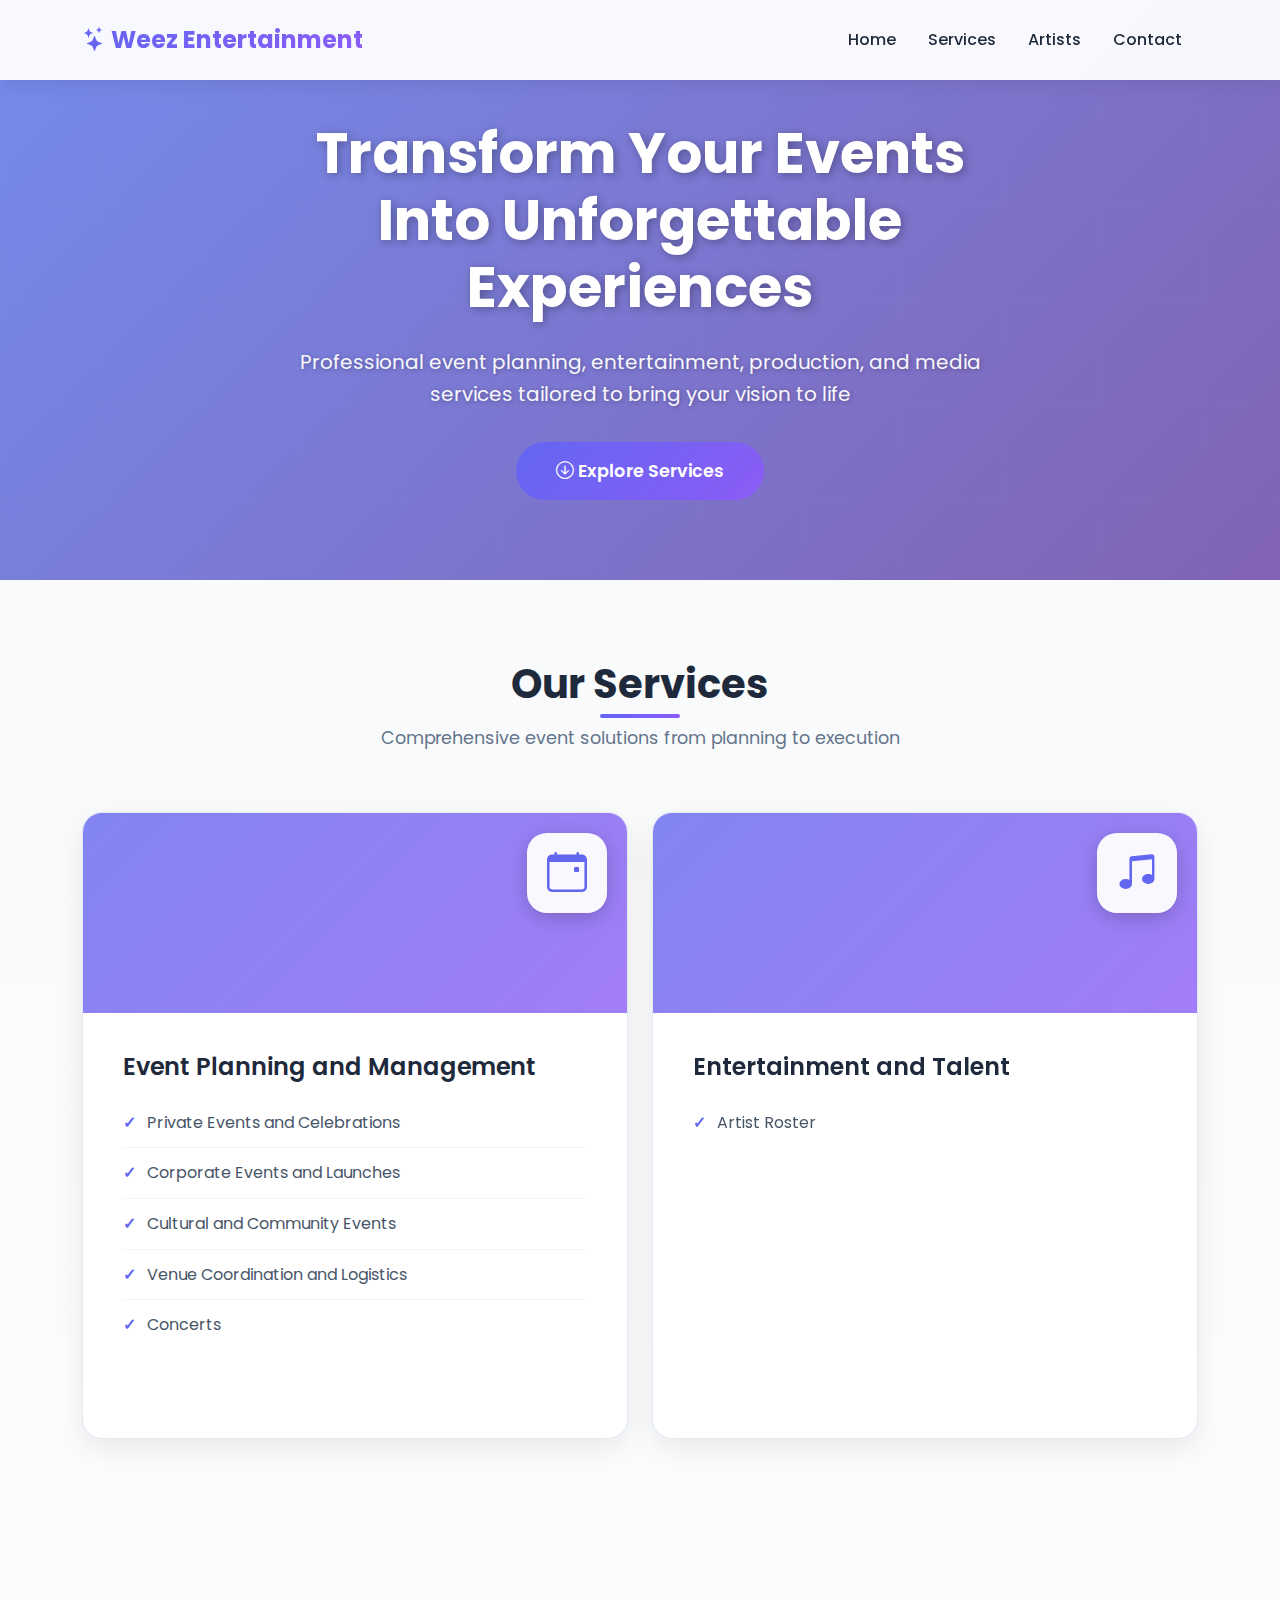
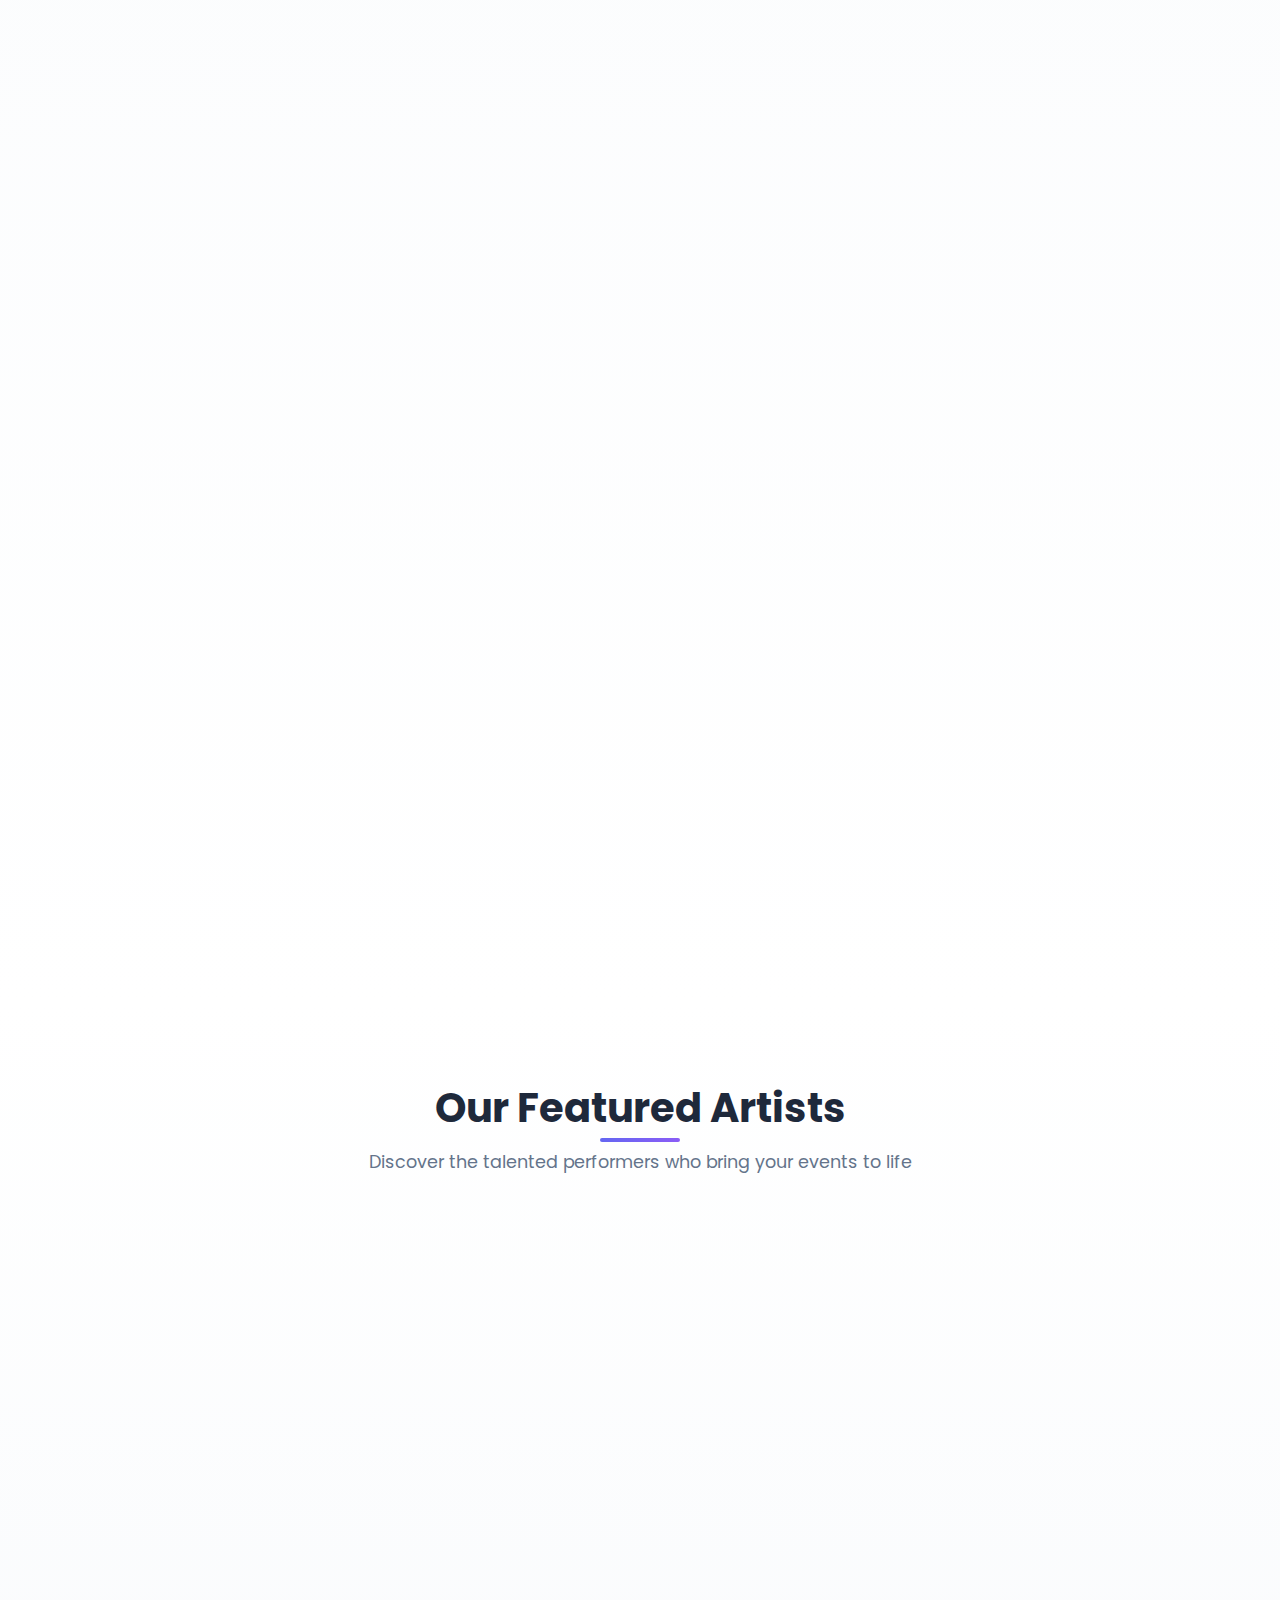
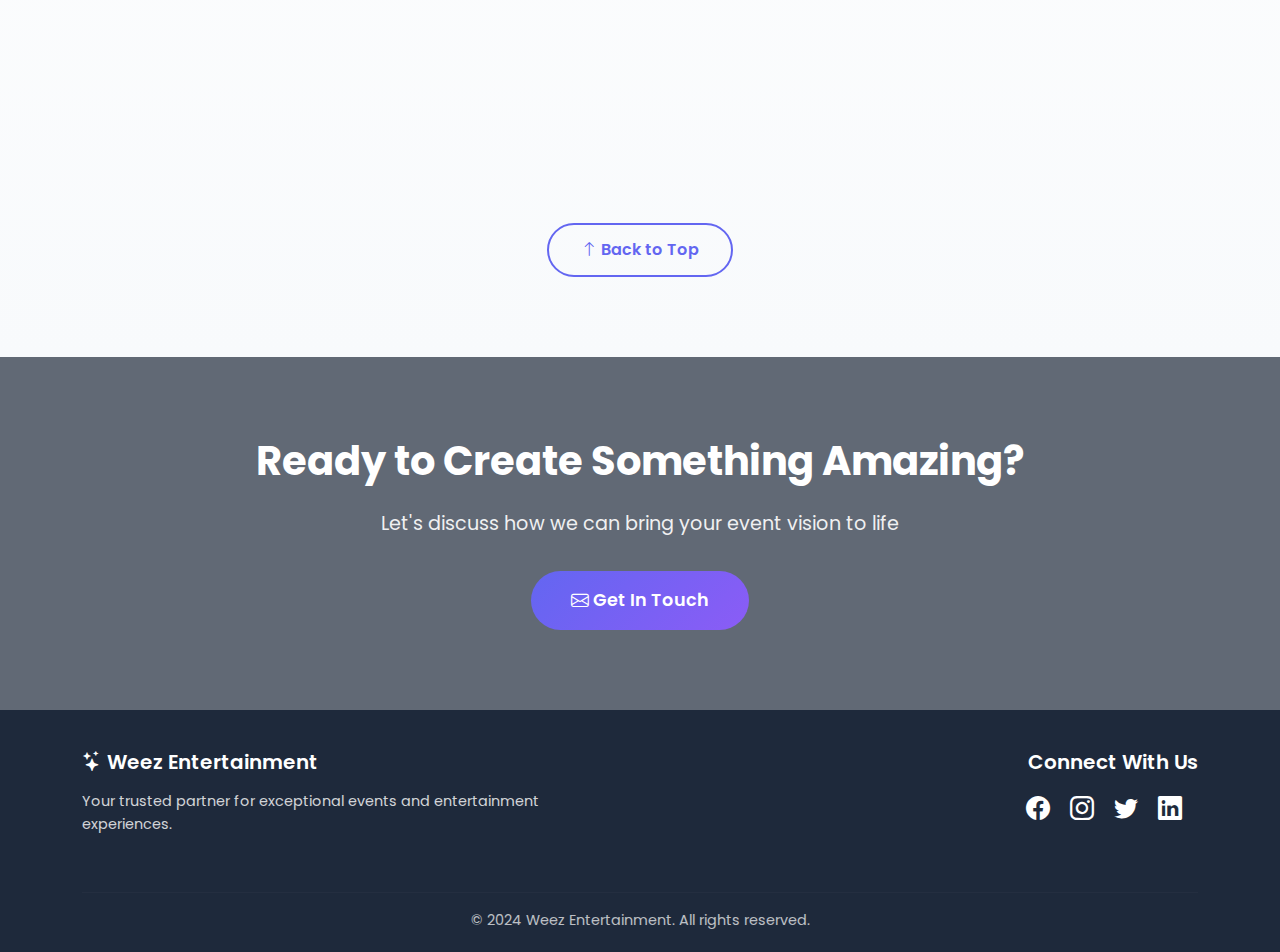
<file: index.html>
<!DOCTYPE html>
<html lang="en">
<head>
    <meta charset="UTF-8">
    <meta name="viewport" content="width=device-width, initial-scale=1.0">
    <title>Events & Entertainment Services</title>
    
    <!-- Bootstrap 5 CSS -->
    <link href="assets/css/bootstrap.min.css" rel="stylesheet">
    
    <!-- Bootstrap Icons -->
    <link rel="stylesheet" href="assets/icons/bootstrap-icons.css">
    
    <!-- Poppins Font -->
    <link rel="stylesheet" href="assets/fonts/poppins/poppins.css">
    
    <style>
        :root {
            --primary-color: #6366f1;
            --secondary-color: #8b5cf6;
            --accent-color: #ec4899;
            --dark-color: #1e293b;
            --light-color: #f8fafc;
        }
        
        * {
            margin: 0;
            padding: 0;
            box-sizing: border-box;
        }
        
        body {
            font-family: 'Poppins', sans-serif;
            color: var(--dark-color);
            line-height: 1.6;
        }
        
        /* Navbar */
        .navbar {
            background: rgba(255, 255, 255, 0.95);
            backdrop-filter: blur(10px);
            box-shadow: 0 2px 20px rgba(0, 0, 0, 0.1);
            padding: 1rem 0;
        }
        
        .navbar-brand {
            font-weight: 700;
            font-size: 1.5rem;
            background: linear-gradient(135deg, var(--primary-color), var(--secondary-color));
            -webkit-background-clip: text;
            -webkit-text-fill-color: transparent;
            background-clip: text;
        }
        
        .nav-link {
            font-weight: 500;
            color: var(--dark-color) !important;
            margin: 0 0.5rem;
            transition: color 0.3s ease;
        }
        
        .nav-link:hover {
            color: var(--primary-color) !important;
        }
        
        /* Hero Section */
        .hero {
            background: linear-gradient(135deg, rgba(102, 126, 234, 0.9) 0%, rgba(118, 75, 162, 0.9) 100%),
                        url('https://images.unsplash.com/photo-1511578314322-379afb476865?ixlib=rb-4.0.3&auto=format&fit=crop&w=1920&q=80');
            background-size: cover;
            background-position: center;
            background-attachment: fixed;
            color: white;
            padding: 120px 0 80px;
            position: relative;
            overflow: hidden;
            animation: fadeIn 1s ease-in;
        }
        
        .hero::before {
            content: '';
            position: absolute;
            top: 0;
            left: 0;
            right: 0;
            bottom: 0;
            background: url('data:image/svg+xml,<svg width="100" height="100" xmlns="http://www.w3.org/2000/svg"><defs><pattern id="grid" width="100" height="100" patternUnits="userSpaceOnUse"><path d="M 100 0 L 0 0 0 100" fill="none" stroke="rgba(255,255,255,0.1)" stroke-width="1"/></pattern></defs><rect width="100" height="100" fill="url(%23grid)"/></svg>');
            opacity: 0.3;
        }
        
        @keyframes fadeIn {
            from { opacity: 0; }
            to { opacity: 1; }
        }
        
        @keyframes slideUp {
            from {
                opacity: 0;
                transform: translateY(30px);
            }
            to {
                opacity: 1;
                transform: translateY(0);
            }
        }
        
        @keyframes float {
            0%, 100% { transform: translateY(0px); }
            50% { transform: translateY(-20px); }
        }
        
        @keyframes pulse {
            0%, 100% { transform: scale(1); }
            50% { transform: scale(1.05); }
        }
        
        .hero-content {
            position: relative;
            z-index: 1;
        }
        
        .hero h1 {
            font-size: 3.5rem;
            font-weight: 700;
            margin-bottom: 1.5rem;
            animation: slideUp 0.8s ease, float 3s ease-in-out infinite;
            animation-delay: 0s, 1s;
            text-shadow: 2px 2px 10px rgba(0, 0, 0, 0.3);
        }
        
        .hero p {
            font-size: 1.25rem;
            margin-bottom: 2rem;
            opacity: 0.95;
            animation: slideUp 1s ease;
            text-shadow: 1px 1px 5px rgba(0, 0, 0, 0.3);
        }
        
        /* Services Section */
        .services {
            padding: 80px 0;
            background: linear-gradient(to bottom, var(--light-color) 0%, #ffffff 100%);
            position: relative;
        }
        
        .services::before {
            content: '';
            position: absolute;
            top: 0;
            left: 0;
            right: 0;
            bottom: 0;
            background: url('https://images.unsplash.com/photo-1511578314322-379afb476865?ixlib=rb-4.0.3&auto=format&fit=crop&w=1920&q=80');
            background-size: cover;
            background-position: center;
            opacity: 0.03;
            z-index: 0;
        }
        
        .services .container {
            position: relative;
            z-index: 1;
        }
        
        .section-title {
            text-align: center;
            margin-bottom: 60px;
        }
        
        .section-title h2 {
            font-size: 2.5rem;
            font-weight: 700;
            color: var(--dark-color);
            margin-bottom: 1rem;
            animation: slideUp 0.8s ease;
            position: relative;
        }
        
        .section-title h2::after {
            content: '';
            position: absolute;
            bottom: -10px;
            left: 50%;
            transform: translateX(-50%);
            width: 80px;
            height: 4px;
            background: linear-gradient(135deg, var(--primary-color), var(--secondary-color));
            border-radius: 2px;
            animation: slideUp 1s ease;
        }
        
        .section-title p {
            font-size: 1.1rem;
            color: #64748b;
            max-width: 600px;
            margin: 0 auto;
        }
        
        .service-card {
            background: white;
            border-radius: 20px;
            padding: 0;
            margin-bottom: 2rem;
            box-shadow: 0 10px 30px rgba(0, 0, 0, 0.08);
            transition: all 0.4s cubic-bezier(0.175, 0.885, 0.32, 1.275);
            height: 100%;
            border: 1px solid #e2e8f0;
            animation: slideUp 0.6s ease backwards;
            animation-fill-mode: both;
            position: relative;
            overflow: hidden;
        }
        
        .service-card:nth-child(1) { animation-delay: 0.1s; }
        .service-card:nth-child(2) { animation-delay: 0.2s; }
        .service-card:nth-child(3) { animation-delay: 0.3s; }
        .service-card:nth-child(4) { animation-delay: 0.4s; }
        .service-card:nth-child(5) { animation-delay: 0.5s; }
        
        .service-card-image {
            width: 100%;
            height: 200px;
            background-size: cover;
            background-position: center;
            position: relative;
            overflow: hidden;
        }
        
        .service-card-image::after {
            content: '';
            position: absolute;
            top: 0;
            left: 0;
            right: 0;
            bottom: 0;
            background: linear-gradient(135deg, rgba(99, 102, 241, 0.8), rgba(139, 92, 246, 0.8));
            transition: opacity 0.4s ease;
        }
        
        .service-card:hover .service-card-image::after {
            opacity: 0.6;
        }
        
        .service-card-content {
            padding: 2.5rem;
            position: relative;
            z-index: 1;
        }
        
        .service-card::before {
            content: '';
            position: absolute;
            top: 0;
            left: -100%;
            width: 100%;
            height: 100%;
            background: linear-gradient(90deg, transparent, rgba(255, 255, 255, 0.4), transparent);
            transition: left 0.6s;
            z-index: 2;
            pointer-events: none;
        }
        
        .service-card:hover::before {
            left: 100%;
        }
        
        .service-card:hover {
            transform: translateY(-15px) scale(1.02);
            box-shadow: 0 25px 50px rgba(99, 102, 241, 0.25);
            border-color: var(--primary-color);
        }
        
        @keyframes imageZoom {
            from { transform: scale(1); }
            to { transform: scale(1.1); }
        }
        
        .service-card:hover .service-card-image {
            animation: imageZoom 0.6s ease forwards;
        }
        
        .service-icon {
            width: 80px;
            height: 80px;
            background: rgba(255, 255, 255, 0.95);
            backdrop-filter: blur(10px);
            border-radius: 20px;
            display: flex;
            align-items: center;
            justify-content: center;
            margin-bottom: 1.5rem;
            font-size: 2.5rem;
            color: var(--primary-color);
            transition: all 0.4s ease;
            animation: pulse 2s ease-in-out infinite;
            position: absolute;
            top: 20px;
            right: 20px;
            z-index: 3;
            box-shadow: 0 5px 20px rgba(0, 0, 0, 0.2);
        }
        
        .service-card:hover .service-icon {
            transform: rotate(360deg) scale(1.15);
            animation: none;
            background: linear-gradient(135deg, var(--primary-color), var(--secondary-color));
            color: white;
        }
        
        .service-card h3 {
            font-size: 1.5rem;
            font-weight: 600;
            margin-bottom: 1rem;
            color: var(--dark-color);
            transition: color 0.3s ease;
        }
        
        .service-card:hover h3 {
            color: var(--primary-color);
        }
        
        .service-list {
            list-style: none;
            padding: 0;
        }
        
        .service-list li {
            padding: 0.75rem 0;
            border-bottom: 1px solid #f1f5f9;
            color: #475569;
            position: relative;
            padding-left: 1.5rem;
        }
        
        .service-list li:last-child {
            border-bottom: none;
        }
        
        .service-list li::before {
            content: '✓';
            position: absolute;
            left: 0;
            color: var(--primary-color);
            font-weight: 600;
        }
        
        /* Artists Section */
        .artists {
            padding: 80px 0;
            background: linear-gradient(to bottom, #ffffff 0%, var(--light-color) 100%);
            position: relative;
        }
        
        .artists::before {
            content: '';
            position: absolute;
            top: 0;
            left: 0;
            right: 0;
            bottom: 0;
            background: url('https://images.unsplash.com/photo-1492684223066-81342ee5ff30?ixlib=rb-4.0.3&auto=format&fit=crop&w=1920&q=80');
            background-size: cover;
            background-position: center;
            opacity: 0.03;
            z-index: 0;
        }
        
        .artists .container {
            position: relative;
            z-index: 1;
        }
        
        .artist-card-home {
            background: white;
            border-radius: 20px;
            overflow: hidden;
            margin-bottom: 2rem;
            box-shadow: 0 10px 30px rgba(0, 0, 0, 0.08);
            transition: all 0.4s cubic-bezier(0.175, 0.885, 0.32, 1.275);
            height: 100%;
            border: 1px solid #e2e8f0;
            animation: slideUp 0.6s ease backwards;
            animation-fill-mode: both;
        }
        
        .artist-card-home:nth-child(1) { animation-delay: 0.1s; }
        .artist-card-home:nth-child(2) { animation-delay: 0.2s; }
        .artist-card-home:nth-child(3) { animation-delay: 0.3s; }
        
        .artist-card-home {
            position: relative;
            overflow: hidden;
        }
        
        .artist-card-home::before {
            content: '';
            position: absolute;
            top: 0;
            left: -100%;
            width: 100%;
            height: 100%;
            background: linear-gradient(90deg, transparent, rgba(255, 255, 255, 0.4), transparent);
            transition: left 0.6s;
            z-index: 1;
        }
        
        .artist-card-home:hover::before {
            left: 100%;
        }
        
        .artist-card-home:hover {
            transform: translateY(-15px) scale(1.03);
            box-shadow: 0 25px 50px rgba(99, 102, 241, 0.25);
            border-color: var(--primary-color);
        }
        
        .artist-image-home {
            width: 100%;
            height: 250px;
            background: linear-gradient(135deg, var(--primary-color), var(--secondary-color));
            display: flex;
            align-items: center;
            justify-content: center;
            font-size: 4rem;
            color: white;
            position: relative;
            overflow: hidden;
            transition: all 0.4s ease;
        }
        
        .artist-image-home img {
            transition: transform 0.5s ease;
        }
        
        .artist-card-home:hover .artist-image-home img {
            transform: scale(1.1);
        }
        
        .artist-image-home::before {
            content: '';
            position: absolute;
            top: 0;
            left: 0;
            right: 0;
            bottom: 0;
            background: url('data:image/svg+xml,<svg width="100" height="100" xmlns="http://www.w3.org/2000/svg"><defs><pattern id="grid" width="100" height="100" patternUnits="userSpaceOnUse"><path d="M 100 0 L 0 0 0 100" fill="none" stroke="rgba(255,255,255,0.1)" stroke-width="1"/></pattern></defs><rect width="100" height="100" fill="url(%23grid)"/></svg>');
            opacity: 0.3;
            z-index: 1;
        }
        
        .artist-image-home img {
            width: 100%;
            height: 100%;
            object-fit: cover;
            position: relative;
            z-index: 2;
        }
        
        .artist-image-home i {
            position: relative;
            z-index: 2;
        }
        
        .artist-image-home.has-image::before {
            display: none;
        }
        
        .artist-image-home.has-image i {
            display: none;
        }
        
        .artist-card-body-home {
            padding: 1.5rem;
        }
        
        .artist-card-home h3 {
            font-size: 1.5rem;
            font-weight: 600;
            margin-bottom: 0.5rem;
            color: var(--dark-color);
        }
        
        .artist-type-home {
            color: var(--primary-color);
            font-weight: 500;
            margin-bottom: 1rem;
            display: block;
            font-size: 0.9rem;
        }
        
        .artist-description-home {
            color: #64748b;
            margin-bottom: 1rem;
            line-height: 1.6;
            font-size: 0.95rem;
        }
        
        .btn-view-more {
            background: linear-gradient(135deg, var(--primary-color), var(--secondary-color));
            border: none;
            color: white;
            padding: 0.6rem 1.5rem;
            border-radius: 50px;
            font-weight: 600;
            text-decoration: none;
            display: inline-block;
            font-size: 0.9rem;
            transition: all 0.3s ease;
        }
        
        .btn-view-more:hover {
            transform: scale(1.1) translateY(-2px);
            box-shadow: 0 15px 40px rgba(99, 102, 241, 0.5);
            color: white;
        }
        
        @keyframes shimmer {
            0% { background-position: -1000px 0; }
            100% { background-position: 1000px 0; }
        }
        
        .service-card, .artist-card-home {
            position: relative;
            overflow: hidden;
        }
        
        .service-card::before, .artist-card-home::before {
            content: '';
            position: absolute;
            top: 0;
            left: -100%;
            width: 100%;
            height: 100%;
            background: linear-gradient(90deg, transparent, rgba(255, 255, 255, 0.3), transparent);
            transition: left 0.5s;
        }
        
        .service-card:hover::before, .artist-card-home:hover::before {
            left: 100%;
        }
        
        .btn-view-all {
            background: transparent;
            border: 2px solid var(--primary-color);
            color: var(--primary-color);
            padding: 0.75rem 2rem;
            border-radius: 50px;
            font-weight: 600;
            text-decoration: none;
            display: inline-block;
            transition: all 0.3s ease;
        }
        
        .btn-view-all:hover {
            background: var(--primary-color);
            color: white;
            transform: scale(1.05);
        }
        
        /* CTA Section */
        .cta-section {
            background: linear-gradient(135deg, rgba(30, 41, 59, 0.95), rgba(51, 65, 85, 0.95)),
                        url('https://images.unsplash.com/photo-1519167758481-83f550bb49b3?ixlib=rb-4.0.3&auto=format&fit=crop&w=1920&q=80');
            background-size: cover;
            background-position: center;
            background-attachment: fixed;
            color: white;
            padding: 80px 0;
            text-align: center;
            position: relative;
            animation: fadeIn 1s ease-in;
        }
        
        .cta-section::before {
            content: '';
            position: absolute;
            top: 0;
            left: 0;
            right: 0;
            bottom: 0;
            background: rgba(30, 41, 59, 0.7);
        }
        
        .cta-section .container {
            position: relative;
            z-index: 1;
        }
        
        .cta-section h2 {
            font-size: 2.5rem;
            font-weight: 700;
            margin-bottom: 1.5rem;
        }
        
        .cta-section p {
            font-size: 1.2rem;
            margin-bottom: 2rem;
            opacity: 0.9;
        }
        
        .btn-primary {
            background: linear-gradient(135deg, var(--primary-color), var(--secondary-color));
            border: none;
            padding: 1rem 2.5rem;
            font-size: 1.1rem;
            font-weight: 600;
            border-radius: 50px;
            transition: all 0.4s cubic-bezier(0.175, 0.885, 0.32, 1.275);
            position: relative;
            overflow: hidden;
        }
        
        .btn-primary::before {
            content: '';
            position: absolute;
            top: 50%;
            left: 50%;
            width: 0;
            height: 0;
            border-radius: 50%;
            background: rgba(255, 255, 255, 0.3);
            transform: translate(-50%, -50%);
            transition: width 0.6s, height 0.6s;
        }
        
        .btn-primary:hover::before {
            width: 300px;
            height: 300px;
        }
        
        .btn-primary:hover {
            transform: scale(1.1) translateY(-2px);
            box-shadow: 0 15px 40px rgba(99, 102, 241, 0.5);
        }
        
        .btn-primary span {
            position: relative;
            z-index: 1;
        }
        
        /* Footer */
        .footer {
            background: var(--dark-color);
            color: white;
            padding: 40px 0 20px;
        }
        
        .footer h5 {
            font-weight: 600;
            margin-bottom: 1rem;
        }
        
        .footer p {
            opacity: 0.8;
            font-size: 0.9rem;
        }
        
        .social-links a {
            color: white;
            font-size: 1.5rem;
            margin-right: 1rem;
            transition: color 0.3s ease;
        }
        
        .social-links a:hover {
            color: var(--primary-color);
        }
        
        /* Responsive */
        @media (max-width: 768px) {
            .hero h1 {
                font-size: 2.5rem;
            }
            
            .hero p {
                font-size: 1.1rem;
            }
            
            .section-title h2 {
                font-size: 2rem;
            }
            
            .service-card {
                padding: 2rem;
            }
            
            .artist-image-home {
                height: 200px;
            }
            
            .cta-section h2 {
                font-size: 2rem;
            }
        }
        
        @media (max-width: 576px) {
            .hero {
                padding: 80px 0 60px;
            }
            
            .hero h1 {
                font-size: 2rem;
            }
            
            .services {
                padding: 60px 0;
            }
            
            .artists {
                padding: 60px 0;
            }
            
            .section-title h2 {
                font-size: 1.75rem;
            }
            
            .artist-image-home {
                height: 180px;
                font-size: 3rem;
            }
        }
    </style>
</head>
<body>
    <!-- Navbar -->
    <nav class="navbar navbar-expand-lg navbar-light fixed-top">
        <div class="container">
            <a class="navbar-brand" href="#"><i class="bi bi-stars"></i> Weez Entertainment</a>
            <button class="navbar-toggler" type="button" data-bs-toggle="collapse" data-bs-target="#navbarNav">
                <span class="navbar-toggler-icon"></span>
            </button>
            <div class="collapse navbar-collapse" id="navbarNav">
                <ul class="navbar-nav ms-auto">
                    <li class="nav-item">
                        <a class="nav-link" href="#home">Home</a>
                    </li>
                    <li class="nav-item">
                        <a class="nav-link" href="#services">Services</a>
                    </li>
                    <li class="nav-item">
                        <a class="nav-link" href="#artists">Artists</a>
                    </li>
                    <li class="nav-item">
                        <a class="nav-link" href="#contact">Contact</a>
                    </li>
                </ul>
            </div>
        </div>
    </nav>

    <!-- Hero Section -->
    <section class="hero" id="home">
        <div class="container">
            <div class="row align-items-center">
                <div class="col-lg-8 mx-auto text-center hero-content">
                    <h1>Transform Your Events Into Unforgettable Experiences</h1>
                    <p>Professional event planning, entertainment, production, and media services tailored to bring your vision to life</p>
                    <a href="#services" class="btn btn-primary btn-lg"><span><i class="bi bi-arrow-down-circle"></i> Explore Services</span></a>
                </div>
            </div>
        </div>
    </section>

    <!-- Services Section -->
    <section class="services" id="services">
        <div class="container">
            <div class="section-title">
                <h2>Our Services</h2>
                <p>Comprehensive event solutions from planning to execution</p>
            </div>
            
            <div class="row g-4">
                <!-- Event Planning and Management -->
                <div class="col-lg-6 col-md-6">
                    <div class="service-card">
                        <div class="service-card-image" style="background-image: url('https://images.unsplash.com/photo-1511578314322-379afb476865?ixlib=rb-4.0.3&auto=format&fit=crop&w=800&q=80');">
                            <div class="service-icon">
                                <i class="bi bi-calendar-event"></i>
                            </div>
                        </div>
                        <div class="service-card-content">
                            <h3>Event Planning and Management</h3>
                            <ul class="service-list">
                                <li>Private Events and Celebrations</li>
                                <li>Corporate Events and Launches</li>
                                <li>Cultural and Community Events</li>
                                <li>Venue Coordination and Logistics</li>
                                <li>Concerts</li>
                            </ul>
                        </div>
                    </div>
                </div>

                <!-- Entertainment and Talent -->
                <div class="col-lg-6 col-md-6">
                    <div class="service-card">
                        <div class="service-card-image" style="background-image: url('https://images.unsplash.com/photo-1492684223066-81342ee5ff30?ixlib=rb-4.0.3&auto=format&fit=crop&w=800&q=80');">
                            <div class="service-icon">
                                <i class="bi bi-music-note-beamed"></i>
                            </div>
                        </div>
                        <div class="service-card-content">
                            <h3>Entertainment and Talent</h3>
                            <ul class="service-list">
                                <li>Artist Roster</li>
                            </ul>
                        </div>
                    </div>
                </div>

                <!-- Production and Creative -->
                <div class="col-lg-6 col-md-6">
                    <div class="service-card">
                        <div class="service-card-image" style="background-image: url('https://images.unsplash.com/photo-1478147427282-58a87a120781?ixlib=rb-4.0.3&auto=format&fit=crop&w=800&q=80');">
                            <div class="service-icon">
                                <i class="bi bi-lightning-charge"></i>
                            </div>
                        </div>
                        <div class="service-card-content">
                            <h3>Production and Creative</h3>
                            <ul class="service-list">
                                <li>Event Concept and Show Design</li>
                                <li>Stage Sound and Light Coordination</li>
                                <li>Visuals, Media and Show Flow</li>
                                <li>On ground Execution and Supervision</li>
                            </ul>
                        </div>
                    </div>
                </div>

                <!-- Filming and Media Production -->
                <div class="col-lg-6 col-md-6">
                    <div class="service-card">
                        <div class="service-card-image" style="background-image: url('https://images.unsplash.com/photo-1516035069371-29a1b244cc32?ixlib=rb-4.0.3&auto=format&fit=crop&w=800&q=80');">
                            <div class="service-icon">
                                <i class="bi bi-camera-video"></i>
                            </div>
                        </div>
                        <div class="service-card-content">
                            <h3>Filming and Media Production</h3>
                            <ul class="service-list">
                                <li>Event Videography</li>
                                <li>Professional Photography</li>
                                <li>Promotional videos</li>
                                <li>Social Media Ready Short Form Content</li>
                                <li>Editing and Color Grading</li>
                            </ul>
                        </div>
                    </div>
                </div>

                <!-- Custom made Entertainment Solutions -->
                <div class="col-lg-12">
                    <div class="service-card">
                        <div class="service-card-image" style="background-image: url('https://images.unsplash.com/photo-1519167758481-83f550bb49b3?ixlib=rb-4.0.3&auto=format&fit=crop&w=1200&q=80');">
                            <div class="service-icon">
                                <i class="bi bi-palette"></i>
                            </div>
                        </div>
                        <div class="service-card-content">
                            <h3>Custom made Entertainment Solutions</h3>
                            <p class="mb-0" style="color: #475569;">Tailored entertainment packages designed to meet your unique requirements and create memorable experiences for your audience.</p>
                        </div>
                    </div>
                </div>
            </div>
        </div>
    </section>

    <!-- Artists Section -->
    <section class="artists" id="artists">
        <div class="container">
            <div class="section-title">
                <h2>Our Featured Artists</h2>
                <p>Discover the talented performers who bring your events to life</p>
            </div>
            
            <div class="row g-4">
                <!-- Brythem -->
                <div class="col-lg-4 col-md-6">
                    <div class="artist-card-home">
                        <div class="artist-image-home" id="brythem-img">
                            <img src="assets/images/artists/brythem/brythem-main.jpg" alt="Brythem Band" onerror="this.style.display='none'; this.parentElement.classList.remove('has-image');">
                            <i class="bi bi-music-note-beamed"></i>
                        </div>
                        <div class="artist-card-body-home">
                            <h3>Brythem</h3>
                            <span class="artist-type-home">Live Band</span>
                            <p class="artist-description-home">
                                The newest and fastest-rising name in live entertainment, delivering premium sound, youthful energy, and unforgettable performances.
                            </p>
                            <div style="display: flex; gap: 0.75rem; flex-wrap: wrap; margin-top: 0.5rem;">
                                <a href="artist-brythem.html" class="btn-view-more">View Details</a>
                                <a href="BRYTHEM PROFILE 4 DEC (3).pdf" target="_blank" class="btn-view-more" style="background: transparent; border: 2px solid var(--primary-color); color: var(--primary-color); font-size: 0.85rem; padding: 0.5rem 1rem;">
                                    <i class="bi bi-file-earmark-pdf"></i> Profile
                                </a>
                            </div>
                        </div>
                    </div>
                </div>

                <!-- Ehsan Asgar -->
                <div class="col-lg-4 col-md-6">
                    <div class="artist-card-home">
                        <div class="artist-image-home" id="ehsan-img">
                            <img src="assets/images/artists/ehsan/ehsan-main.jpg" alt="Ehsan Asgar" onerror="this.style.display='none'; this.parentElement.classList.remove('has-image');">
                            <i class="bi bi-mic"></i>
                        </div>
                        <div class="artist-card-body-home">
                            <h3>Ehsan Asgar</h3>
                            <span class="artist-type-home">Singer</span>
                            <p class="artist-description-home">
                                A talented singer from Poonch who impressed on "Indian Idol" Season 9 with his soulful voice and emotional depth.
                            </p>
                            <div style="display: flex; gap: 0.75rem; flex-wrap: wrap; margin-top: 0.5rem;">
                                <a href="artist-ehsan.html" class="btn-view-more">View Details</a>
                                <a href="Ehsaan asgar  profile –--.pdf" target="_blank" class="btn-view-more" style="background: transparent; border: 2px solid var(--primary-color); color: var(--primary-color); font-size: 0.85rem; padding: 0.5rem 1rem;">
                                    <i class="bi bi-file-earmark-pdf"></i> Profile
                                </a>
                            </div>
                        </div>
                    </div>
                </div>

                <!-- Star Boy LOC -->
                <div class="col-lg-4 col-md-6">
                    <div class="artist-card-home">
                        <div class="artist-image-home" id="starboy-img">
                            <img src="assets/images/artists/starboy/starboy-main.jpg" alt="Star Boy LOC" onerror="this.style.display='none'; this.parentElement.classList.remove('has-image');">
                            <i class="bi bi-vinyl"></i>
                        </div>
                        <div class="artist-card-body-home">
                            <h3>Star Boy LOC</h3>
                            <span class="artist-type-home">Rapper • Singer • Lyricist</span>
                            <p class="artist-description-home">
                                A Delhi-based dynamic performer specializing in magical experiences at weddings and events with over a decade of experience.
                            </p>
                            <div style="display: flex; gap: 0.75rem; flex-wrap: wrap; margin-top: 0.5rem;">
                                <a href="artist-starboy.html" class="btn-view-more">View Details</a>
                                <a href="Star boy LOC profile----1.pdf" target="_blank" class="btn-view-more" style="background: transparent; border: 2px solid var(--primary-color); color: var(--primary-color); font-size: 0.85rem; padding: 0.5rem 1rem;">
                                    <i class="bi bi-file-earmark-pdf"></i> Profile
                                </a>
                            </div>
                        </div>
                    </div>
                </div>
            </div>
            
            <div class="text-center mt-4">
                <a href="#artists" class="btn-view-all"><i class="bi bi-arrow-up"></i> Back to Top</a>
            </div>
        </div>
    </section>

    <!-- CTA Section -->
    <section class="cta-section" id="contact">
        <div class="container">
            <h2>Ready to Create Something Amazing?</h2>
            <p>Let's discuss how we can bring your event vision to life</p>
            <a href="mailto:info@eventspro.com" class="btn btn-primary btn-lg"><span><i class="bi bi-envelope"></i> Get In Touch</span></a>
        </div>
    </section>

    <!-- Footer -->
    <footer class="footer">
        <div class="container">
            <div class="row">
                <div class="col-lg-6 mb-4">
                    <h5><i class="bi bi-stars"></i> Weez Entertainment</h5>
                    <p>Your trusted partner for exceptional events and entertainment experiences.</p>
                </div>
                <div class="col-lg-6 text-lg-end mb-4">
                    <h5>Connect With Us</h5>
                    <div class="social-links">
                        <a href="#"><i class="bi bi-facebook"></i></a>
                        <a href="#"><i class="bi bi-instagram"></i></a>
                        <a href="#"><i class="bi bi-twitter"></i></a>
                        <a href="#"><i class="bi bi-linkedin"></i></a>
                    </div>
                </div>
            </div>
            <hr style="border-color: rgba(255,255,255,0.1);">
            <div class="row">
                <div class="col-12 text-center">
                    <p class="mb-0" style="opacity: 0.7;">&copy; 2024 Weez Entertainment. All rights reserved.</p>
                </div>
            </div>
        </div>
    </footer>

    <!-- Bootstrap 5 JS -->
    <script src="assets/js/bootstrap.bundle.min.js"></script>
    
    <!-- Smooth Scroll -->
    <script>
        document.querySelectorAll('a[href^="#"]').forEach(anchor => {
            anchor.addEventListener('click', function (e) {
                e.preventDefault();
                const target = document.querySelector(this.getAttribute('href'));
                if (target) {
                    target.scrollIntoView({
                        behavior: 'smooth',
                        block: 'start'
                    });
                }
            });
        });
        
        // Handle artist images
        document.querySelectorAll('.artist-image-home img').forEach(img => {
            img.onload = function() {
                this.parentElement.classList.add('has-image');
            };
            img.onerror = function() {
                this.style.display = 'none';
                this.parentElement.classList.remove('has-image');
            };
        });
        
        // Scroll animations
        const observerOptions = {
            threshold: 0.1,
            rootMargin: '0px 0px -50px 0px'
        };
        
        const observer = new IntersectionObserver(function(entries) {
            entries.forEach(entry => {
                if (entry.isIntersecting) {
                    entry.target.style.opacity = '1';
                    entry.target.style.transform = 'translateY(0)';
                }
            });
        }, observerOptions);
        
        // Observe all cards for scroll animation
        document.querySelectorAll('.service-card, .artist-card-home').forEach(card => {
            card.style.opacity = '0';
            card.style.transform = 'translateY(30px)';
            card.style.transition = 'opacity 0.8s ease, transform 0.8s ease';
            observer.observe(card);
        });
    </script>
</body>
</html>
</file>
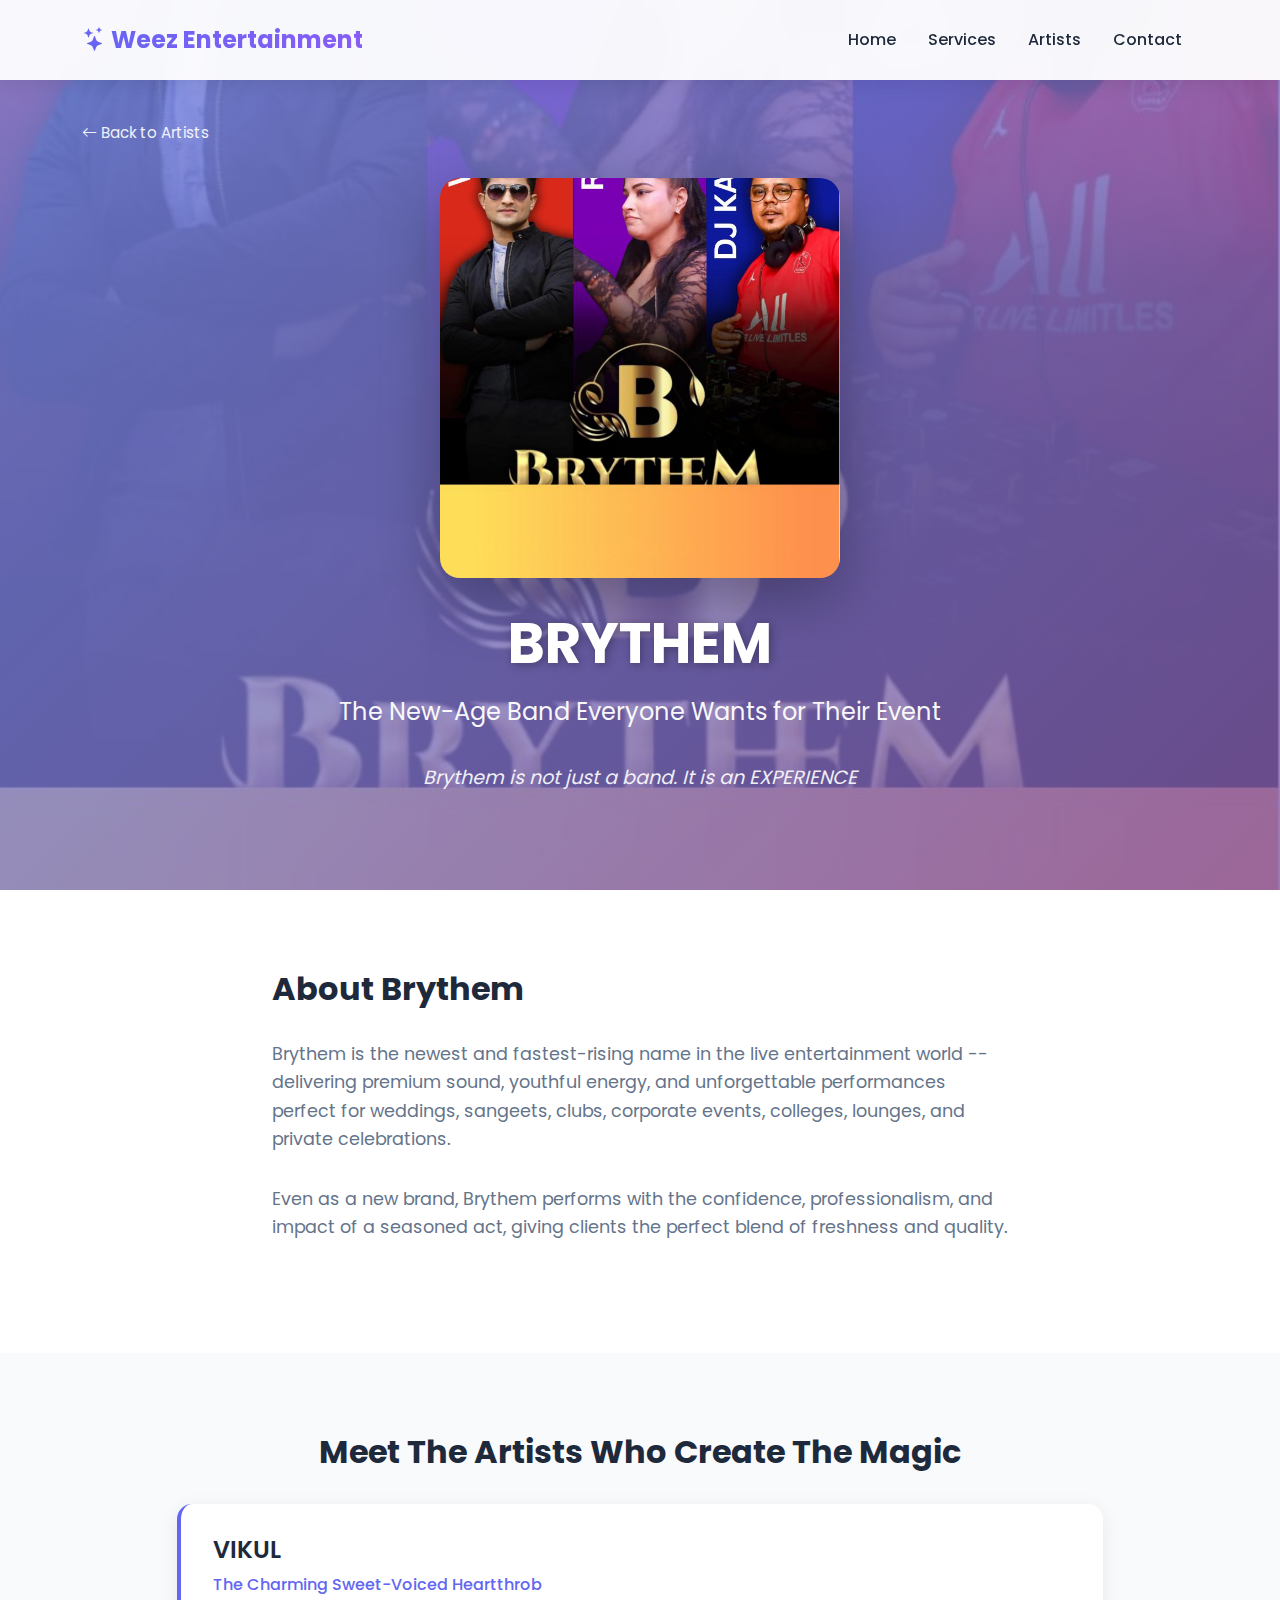
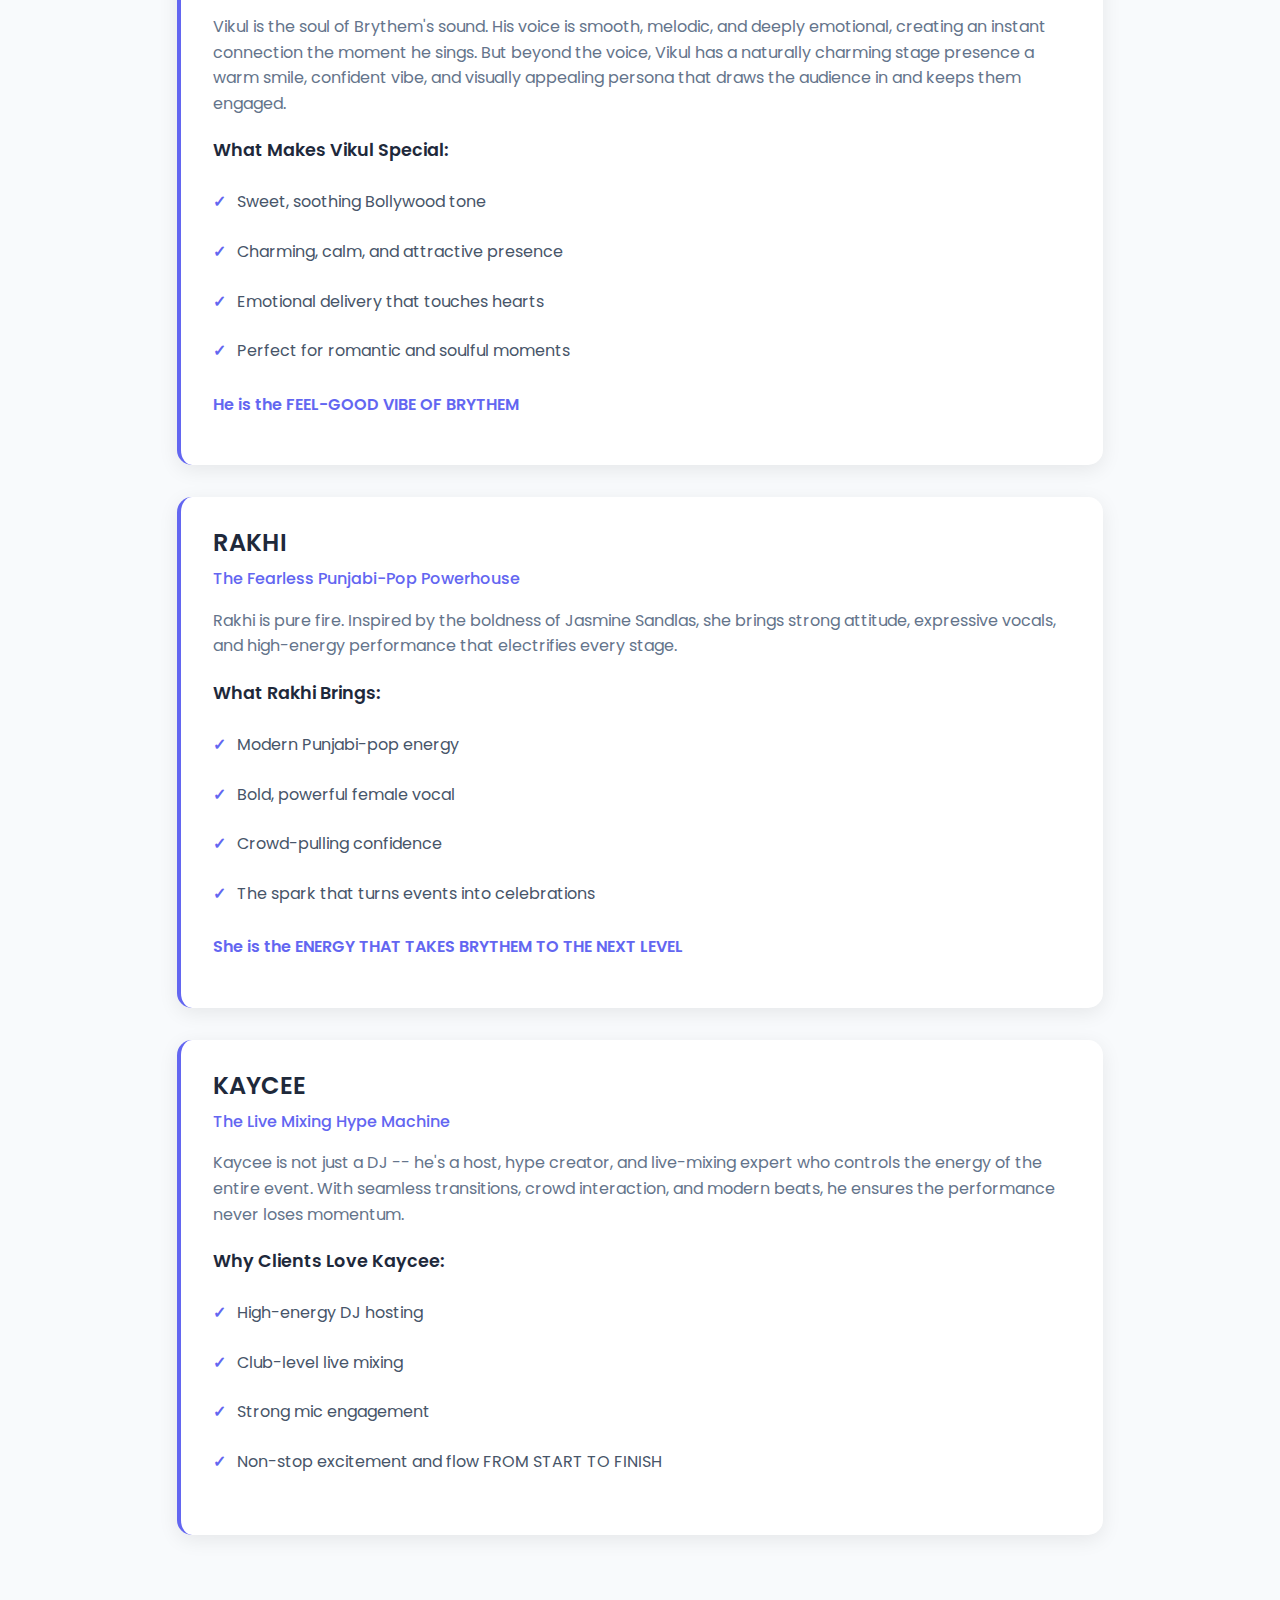
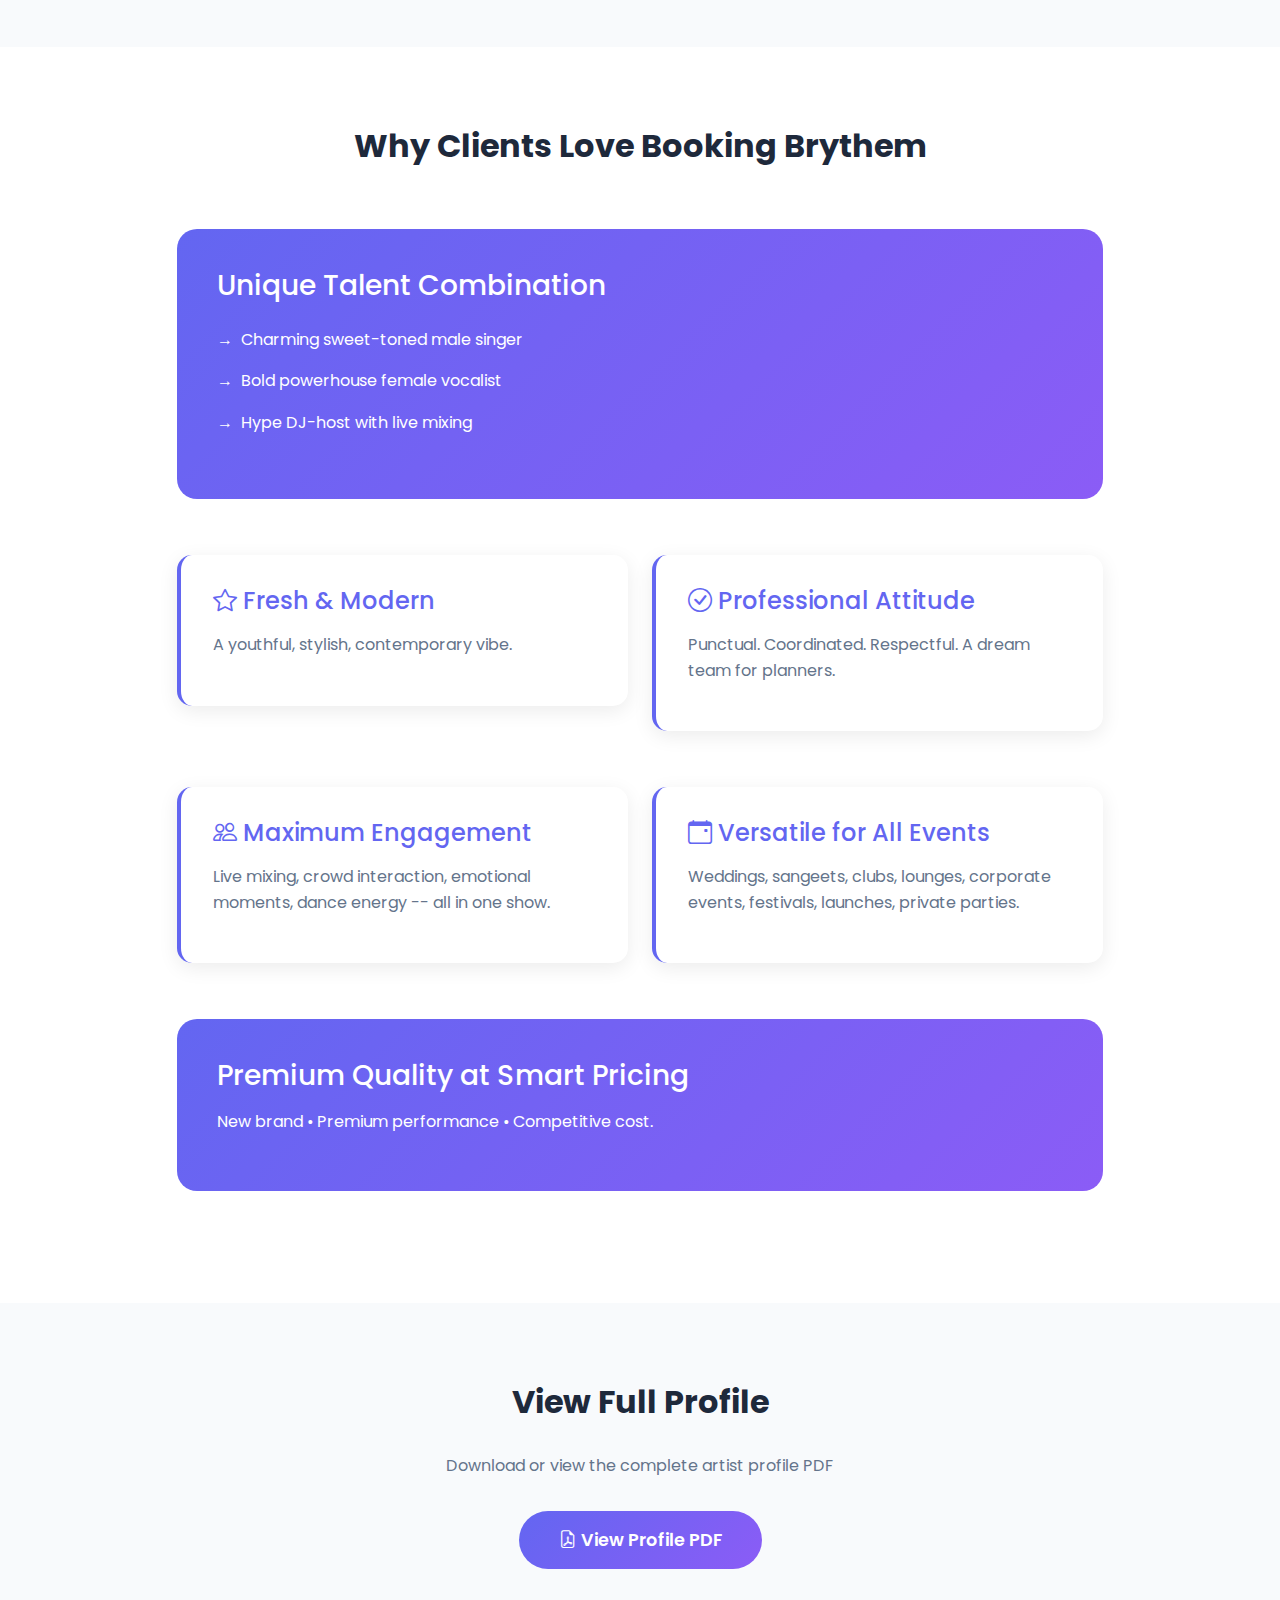
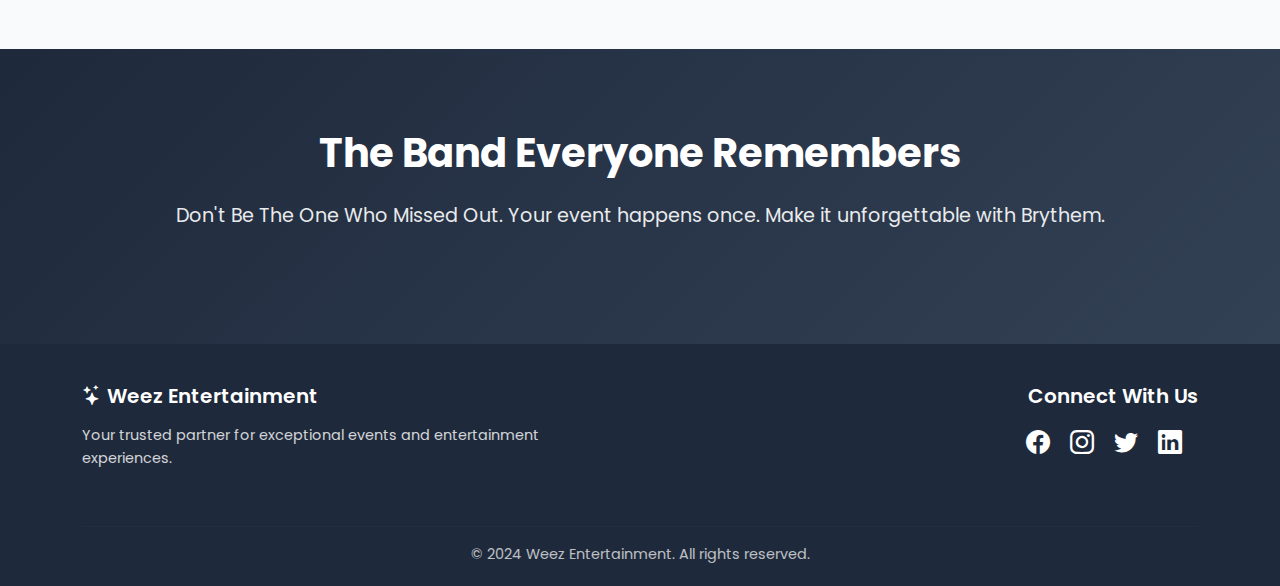
<file: artist-brythem.html>
<!DOCTYPE html>
<html lang="en">
<head>
    <meta charset="UTF-8">
    <meta name="viewport" content="width=device-width, initial-scale=1.0">
    <title>Brythem - Live Band | Weez Entertainment</title>
    
    <!-- Bootstrap 5 CSS -->
    <link href="assets/css/bootstrap.min.css" rel="stylesheet">
    
    <!-- Bootstrap Icons -->
    <link rel="stylesheet" href="assets/icons/bootstrap-icons.css">
    
    <!-- Poppins Font -->
    <link rel="stylesheet" href="assets/fonts/poppins/poppins.css">
    
    <style>
        :root {
            --primary-color: #6366f1;
            --secondary-color: #8b5cf6;
            --accent-color: #ec4899;
            --dark-color: #1e293b;
            --light-color: #f8fafc;
        }
        
        * {
            margin: 0;
            padding: 0;
            box-sizing: border-box;
        }
        
        body {
            font-family: 'Poppins', sans-serif;
            color: var(--dark-color);
            line-height: 1.6;
        }
        
        /* Navbar */
        .navbar {
            background: rgba(255, 255, 255, 0.95);
            backdrop-filter: blur(10px);
            box-shadow: 0 2px 20px rgba(0, 0, 0, 0.1);
            padding: 1rem 0;
        }
        
        .navbar-brand {
            font-weight: 700;
            font-size: 1.5rem;
            background: linear-gradient(135deg, var(--primary-color), var(--secondary-color));
            -webkit-background-clip: text;
            -webkit-text-fill-color: transparent;
            background-clip: text;
        }
        
        .nav-link {
            font-weight: 500;
            color: var(--dark-color) !important;
            margin: 0 0.5rem;
            transition: color 0.3s ease;
        }
        
        .nav-link:hover {
            color: var(--primary-color) !important;
        }
        
        /* Hero Section */
        .artist-hero {
            background: linear-gradient(135deg, rgba(102, 126, 234, 0.9) 0%, rgba(118, 75, 162, 0.9) 100%),
                        url('https://images.unsplash.com/photo-1511578314322-379afb476865?ixlib=rb-4.0.3&auto=format&fit=crop&w=1920&q=80');
            background-size: cover;
            background-position: center;
            background-attachment: fixed;
            color: white;
            padding: 120px 0 80px;
            text-align: center;
            position: relative;
            overflow: hidden;
            animation: fadeIn 1s ease-in;
        }
        
        @keyframes fadeIn {
            from { opacity: 0; }
            to { opacity: 1; }
        }
        
        @keyframes slideUp {
            from {
                opacity: 0;
                transform: translateY(30px);
            }
            to {
                opacity: 1;
                transform: translateY(0);
            }
        }
        
        @keyframes float {
            0%, 100% { transform: translateY(0px); }
            50% { transform: translateY(-20px); }
        }
        
        .artist-hero::before {
            content: '';
            position: absolute;
            top: 0;
            left: 0;
            right: 0;
            bottom: 0;
            background-image: url('assets/images/artists/brythem/brythem-main.jpg');
            background-size: cover;
            background-position: center;
            opacity: 0.2;
            z-index: 0;
        }
        
        .artist-hero .container {
            position: relative;
            z-index: 1;
        }
        
        .artist-hero-image {
            max-width: 400px;
            width: 100%;
            height: 400px;
            object-fit: cover;
            border-radius: 20px;
            margin: 0 auto 2rem;
            box-shadow: 0 20px 60px rgba(0, 0, 0, 0.3);
            display: block;
        }
        
        .artist-hero-image[src=""],
        .artist-hero-image:not([src]) {
            display: none;
        }
        
        .artist-hero h1 {
            font-size: 3.5rem;
            font-weight: 700;
            margin-bottom: 1rem;
            animation: slideUp 0.8s ease, float 3s ease-in-out infinite;
            animation-delay: 0s, 1s;
            text-shadow: 2px 2px 10px rgba(0, 0, 0, 0.3);
        }
        
        .artist-hero .subtitle {
            font-size: 1.5rem;
            opacity: 0.95;
            margin-bottom: 2rem;
        }
        
        .artist-hero .tagline {
            font-size: 1.2rem;
            font-style: italic;
            opacity: 0.9;
        }
        
        /* Content Section */
        .content-section {
            padding: 80px 0;
        }
        
        .section-title {
            font-size: 2rem;
            font-weight: 700;
            margin-bottom: 2rem;
            color: var(--dark-color);
        }
        
        .member-card {
            background: white;
            border-radius: 15px;
            padding: 2rem;
            margin-bottom: 2rem;
            box-shadow: 0 5px 20px rgba(0, 0, 0, 0.08);
            border-left: 4px solid var(--primary-color);
            transition: all 0.4s cubic-bezier(0.175, 0.885, 0.32, 1.275);
            animation: slideUp 0.6s ease backwards;
            animation-fill-mode: both;
        }
        
        .member-card:nth-child(1) { animation-delay: 0.1s; }
        .member-card:nth-child(2) { animation-delay: 0.2s; }
        .member-card:nth-child(3) { animation-delay: 0.3s; }
        
        .member-card:hover {
            transform: translateX(10px) translateY(-5px);
            box-shadow: 0 15px 40px rgba(99, 102, 241, 0.2);
        }
        
        .member-card h3 {
            font-size: 1.5rem;
            font-weight: 600;
            margin-bottom: 0.5rem;
            color: var(--dark-color);
        }
        
        .member-role {
            color: var(--primary-color);
            font-weight: 500;
            margin-bottom: 1rem;
        }
        
        .feature-list {
            list-style: none;
            padding: 0;
        }
        
        .feature-list li {
            padding: 0.75rem 0;
            padding-left: 1.5rem;
            position: relative;
            color: #475569;
        }
        
        .feature-list li::before {
            content: '✓';
            position: absolute;
            left: 0;
            color: var(--primary-color);
            font-weight: 600;
        }
        
        .highlight-box {
            background: linear-gradient(135deg, var(--primary-color), var(--secondary-color));
            color: white;
            padding: 2.5rem;
            border-radius: 20px;
            margin: 2rem 0;
        }
        
        .highlight-box h3 {
            font-size: 1.75rem;
            margin-bottom: 1rem;
        }
        
        .highlight-box ul {
            list-style: none;
            padding: 0;
        }
        
        .highlight-box li {
            padding: 0.5rem 0;
            padding-left: 1.5rem;
            position: relative;
        }
        
        .highlight-box li::before {
            content: '→';
            position: absolute;
            left: 0;
        }
        
        .btn-primary {
            background: linear-gradient(135deg, var(--primary-color), var(--secondary-color));
            border: none;
            padding: 1rem 2.5rem;
            font-size: 1.1rem;
            font-weight: 600;
            border-radius: 50px;
            transition: all 0.3s ease;
        }
        
        .btn-primary:hover {
            transform: scale(1.05);
            box-shadow: 0 10px 30px rgba(99, 102, 241, 0.4);
        }
        
        /* Footer */
        .footer {
            background: var(--dark-color);
            color: white;
            padding: 40px 0 20px;
        }
        
        .footer h5 {
            font-weight: 600;
            margin-bottom: 1rem;
        }
        
        .footer p {
            opacity: 0.8;
            font-size: 0.9rem;
        }
        
        .social-links a {
            color: white;
            font-size: 1.5rem;
            margin-right: 1rem;
            transition: color 0.3s ease;
        }
        
        .social-links a:hover {
            color: var(--primary-color);
        }
        
        @media (max-width: 768px) {
            .artist-hero h1 {
                font-size: 2.5rem;
            }
            
            .section-title {
                font-size: 1.75rem;
            }
        }
    </style>
</head>
<body>
    <!-- Navbar -->
    <nav class="navbar navbar-expand-lg navbar-light fixed-top">
        <div class="container">
            <a class="navbar-brand" href="index.html"><i class="bi bi-stars"></i> Weez Entertainment</a>
            <button class="navbar-toggler" type="button" data-bs-toggle="collapse" data-bs-target="#navbarNav">
                <span class="navbar-toggler-icon"></span>
            </button>
            <div class="collapse navbar-collapse" id="navbarNav">
                <ul class="navbar-nav ms-auto">
                    <li class="nav-item">
                        <a class="nav-link" href="index.html">Home</a>
                    </li>
                    <li class="nav-item">
                        <a class="nav-link" href="index.html#services">Services</a>
                    </li>
                    <li class="nav-item">
                        <a class="nav-link" href="index.html#artists">Artists</a>
                    </li>
                    <li class="nav-item">
                        <a class="nav-link" href="index.html#contact">Contact</a>
                    </li>
                </ul>
            </div>
        </div>
    </nav>

    <!-- Hero Section -->
    <section class="artist-hero">
        <div class="container">
            <div style="text-align: left; margin-bottom: 2rem;">
                <a href="index.html#artists" style="color: white; text-decoration: none; opacity: 0.9; font-size: 0.95rem;">
                    <i class="bi bi-arrow-left"></i> Back to Artists
                </a>
            </div>
            <img src="assets/images/artists/brythem/brythem-main.jpg" alt="Brythem Band" class="artist-hero-image" onerror="this.style.display='none';">
            <h1>BRYTHEM</h1>
            <p class="subtitle">The New-Age Band Everyone Wants for Their Event</p>
            <p class="tagline">Brythem is not just a band. It is an EXPERIENCE</p>
        </div>
    </section>

    <!-- About Section -->
    <section class="content-section">
        <div class="container">
            <div class="row">
                <div class="col-lg-8 mx-auto">
                    <h2 class="section-title">About Brythem</h2>
                    <p style="font-size: 1.1rem; color: #64748b; margin-bottom: 2rem;">
                        Brythem is the newest and fastest-rising name in the live entertainment world -- delivering premium sound, youthful energy, and unforgettable performances perfect for weddings, sangeets, clubs, corporate events, colleges, lounges, and private celebrations.
                    </p>
                    <p style="font-size: 1.1rem; color: #64748b; margin-bottom: 2rem;">
                        Even as a new brand, Brythem performs with the confidence, professionalism, and impact of a seasoned act, giving clients the perfect blend of freshness and quality.
                    </p>
                </div>
            </div>
        </div>
    </section>

    <!-- Members Section -->
    <section class="content-section" style="background: var(--light-color);">
        <div class="container">
            <h2 class="section-title text-center">Meet The Artists Who Create The Magic</h2>
            
            <div class="row">
                <div class="col-lg-10 mx-auto">
                    <!-- Vikul -->
                    <div class="member-card">
                        <h3>VIKUL</h3>
                        <p class="member-role">The Charming Sweet-Voiced Heartthrob</p>
                        <p style="color: #64748b; margin-bottom: 1.5rem;">
                            Vikul is the soul of Brythem's sound. His voice is smooth, melodic, and deeply emotional, creating an instant connection the moment he sings. But beyond the voice, Vikul has a naturally charming stage presence a warm smile, confident vibe, and visually appealing persona that draws the audience in and keeps them engaged.
                        </p>
                        <h4 style="font-size: 1.1rem; font-weight: 600; margin-bottom: 1rem; color: var(--dark-color);">What Makes Vikul Special:</h4>
                        <ul class="feature-list">
                            <li>Sweet, soothing Bollywood tone</li>
                            <li>Charming, calm, and attractive presence</li>
                            <li>Emotional delivery that touches hearts</li>
                            <li>Perfect for romantic and soulful moments</li>
                        </ul>
                        <p style="margin-top: 1rem; font-weight: 600; color: var(--primary-color);">
                            He is the FEEL-GOOD VIBE OF BRYTHEM
                        </p>
                    </div>

                    <!-- Rakhi -->
                    <div class="member-card">
                        <h3>RAKHI</h3>
                        <p class="member-role">The Fearless Punjabi-Pop Powerhouse</p>
                        <p style="color: #64748b; margin-bottom: 1.5rem;">
                            Rakhi is pure fire. Inspired by the boldness of Jasmine Sandlas, she brings strong attitude, expressive vocals, and high-energy performance that electrifies every stage.
                        </p>
                        <h4 style="font-size: 1.1rem; font-weight: 600; margin-bottom: 1rem; color: var(--dark-color);">What Rakhi Brings:</h4>
                        <ul class="feature-list">
                            <li>Modern Punjabi-pop energy</li>
                            <li>Bold, powerful female vocal</li>
                            <li>Crowd-pulling confidence</li>
                            <li>The spark that turns events into celebrations</li>
                        </ul>
                        <p style="margin-top: 1rem; font-weight: 600; color: var(--primary-color);">
                            She is the ENERGY THAT TAKES BRYTHEM TO THE NEXT LEVEL
                        </p>
                    </div>

                    <!-- Kaycee -->
                    <div class="member-card">
                        <h3>KAYCEE</h3>
                        <p class="member-role">The Live Mixing Hype Machine</p>
                        <p style="color: #64748b; margin-bottom: 1.5rem;">
                            Kaycee is not just a DJ -- he's a host, hype creator, and live-mixing expert who controls the energy of the entire event. With seamless transitions, crowd interaction, and modern beats, he ensures the performance never loses momentum.
                        </p>
                        <h4 style="font-size: 1.1rem; font-weight: 600; margin-bottom: 1rem; color: var(--dark-color);">Why Clients Love Kaycee:</h4>
                        <ul class="feature-list">
                            <li>High-energy DJ hosting</li>
                            <li>Club-level live mixing</li>
                            <li>Strong mic engagement</li>
                            <li>Non-stop excitement and flow FROM START TO FINISH</li>
                        </ul>
                    </div>
                </div>
            </div>
        </div>
    </section>

    <!-- Why Book Section -->
    <section class="content-section">
        <div class="container">
            <h2 class="section-title text-center">Why Clients Love Booking Brythem</h2>
            
            <div class="row">
                <div class="col-lg-10 mx-auto">
                    <div class="highlight-box">
                        <h3>Unique Talent Combination</h3>
                        <ul>
                            <li>Charming sweet-toned male singer</li>
                            <li>Bold powerhouse female vocalist</li>
                            <li>Hype DJ-host with live mixing</li>
                        </ul>
                    </div>

                    <div class="row g-4 mt-2">
                        <div class="col-md-6">
                            <div class="member-card">
                                <h4 style="color: var(--primary-color); margin-bottom: 1rem;"><i class="bi bi-star"></i> Fresh & Modern</h4>
                                <p style="color: #64748b;">A youthful, stylish, contemporary vibe.</p>
                            </div>
                        </div>
                        <div class="col-md-6">
                            <div class="member-card">
                                <h4 style="color: var(--primary-color); margin-bottom: 1rem;"><i class="bi bi-check-circle"></i> Professional Attitude</h4>
                                <p style="color: #64748b;">Punctual. Coordinated. Respectful. A dream team for planners.</p>
                            </div>
                        </div>
                        <div class="col-md-6">
                            <div class="member-card">
                                <h4 style="color: var(--primary-color); margin-bottom: 1rem;"><i class="bi bi-people"></i> Maximum Engagement</h4>
                                <p style="color: #64748b;">Live mixing, crowd interaction, emotional moments, dance energy -- all in one show.</p>
                            </div>
                        </div>
                        <div class="col-md-6">
                            <div class="member-card">
                                <h4 style="color: var(--primary-color); margin-bottom: 1rem;"><i class="bi bi-calendar-event"></i> Versatile for All Events</h4>
                                <p style="color: #64748b;">Weddings, sangeets, clubs, lounges, corporate events, festivals, launches, private parties.</p>
                            </div>
                        </div>
                    </div>

                    <div class="highlight-box mt-4">
                        <h3>Premium Quality at Smart Pricing</h3>
                        <p>New brand • Premium performance • Competitive cost.</p>
                    </div>
                </div>
            </div>
        </div>
    </section>

    <!-- PDF Viewer Section -->
    <section class="content-section" style="background: var(--light-color);">
        <div class="container">
            <div class="row">
                <div class="col-lg-8 mx-auto text-center">
                    <h2 class="section-title">View Full Profile</h2>
                    <p style="color: #64748b; margin-bottom: 2rem;">
                        Download or view the complete artist profile PDF
                    </p>
                    <a href="BRYTHEM PROFILE 4 DEC (3).pdf" target="_blank" class="btn btn-primary btn-lg">
                        <i class="bi bi-file-earmark-pdf"></i> View Profile PDF
                    </a>
                </div>
            </div>
        </div>
    </section>

    <!-- CTA Section -->
    <section class="content-section" style="background: linear-gradient(135deg, var(--dark-color), #334155); color: white; text-align: center;">
        <div class="container">
            <h2 style="font-size: 2.5rem; font-weight: 700; margin-bottom: 1.5rem;">The Band Everyone Remembers</h2>
            <p style="font-size: 1.2rem; margin-bottom: 2rem; opacity: 0.9;">
                Don't Be The One Who Missed Out. Your event happens once. Make it unforgettable with Brythem.
            </p>
        </div>
    </section>

    <!-- Footer -->
    <footer class="footer">
        <div class="container">
            <div class="row">
                <div class="col-lg-6 mb-4">
                    <h5><i class="bi bi-stars"></i> Weez Entertainment</h5>
                    <p>Your trusted partner for exceptional events and entertainment experiences.</p>
                </div>
                <div class="col-lg-6 text-lg-end mb-4">
                    <h5>Connect With Us</h5>
                    <div class="social-links">
                        <a href="#"><i class="bi bi-facebook"></i></a>
                        <a href="#"><i class="bi bi-instagram"></i></a>
                        <a href="#"><i class="bi bi-twitter"></i></a>
                        <a href="#"><i class="bi bi-linkedin"></i></a>
                    </div>
                </div>
            </div>
            <hr style="border-color: rgba(255,255,255,0.1);">
            <div class="row">
                <div class="col-12 text-center">
                    <p class="mb-0" style="opacity: 0.7;">&copy; 2024 Weez Entertainment. All rights reserved.</p>
                </div>
            </div>
        </div>
    </footer>

    <!-- Bootstrap 5 JS -->
    <script src="assets/js/bootstrap.bundle.min.js"></script>
</body>
</html>
</file>
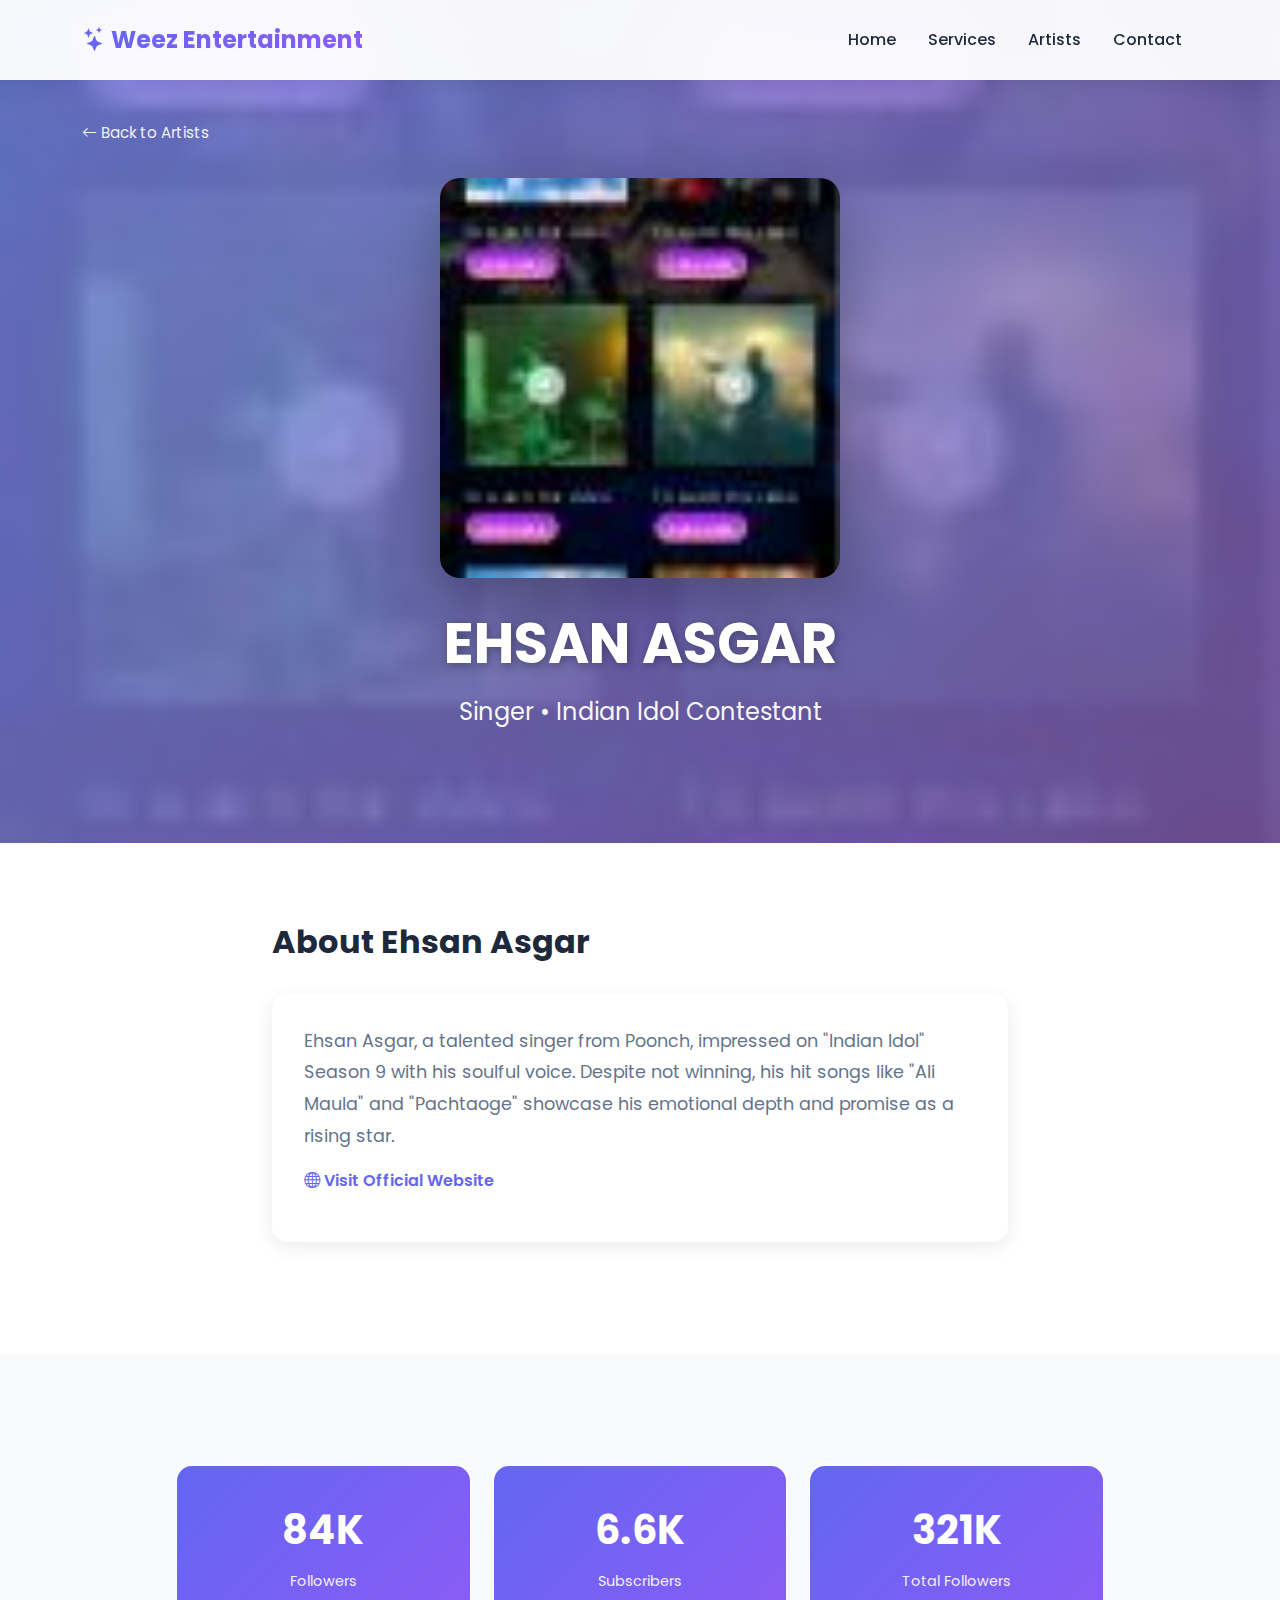
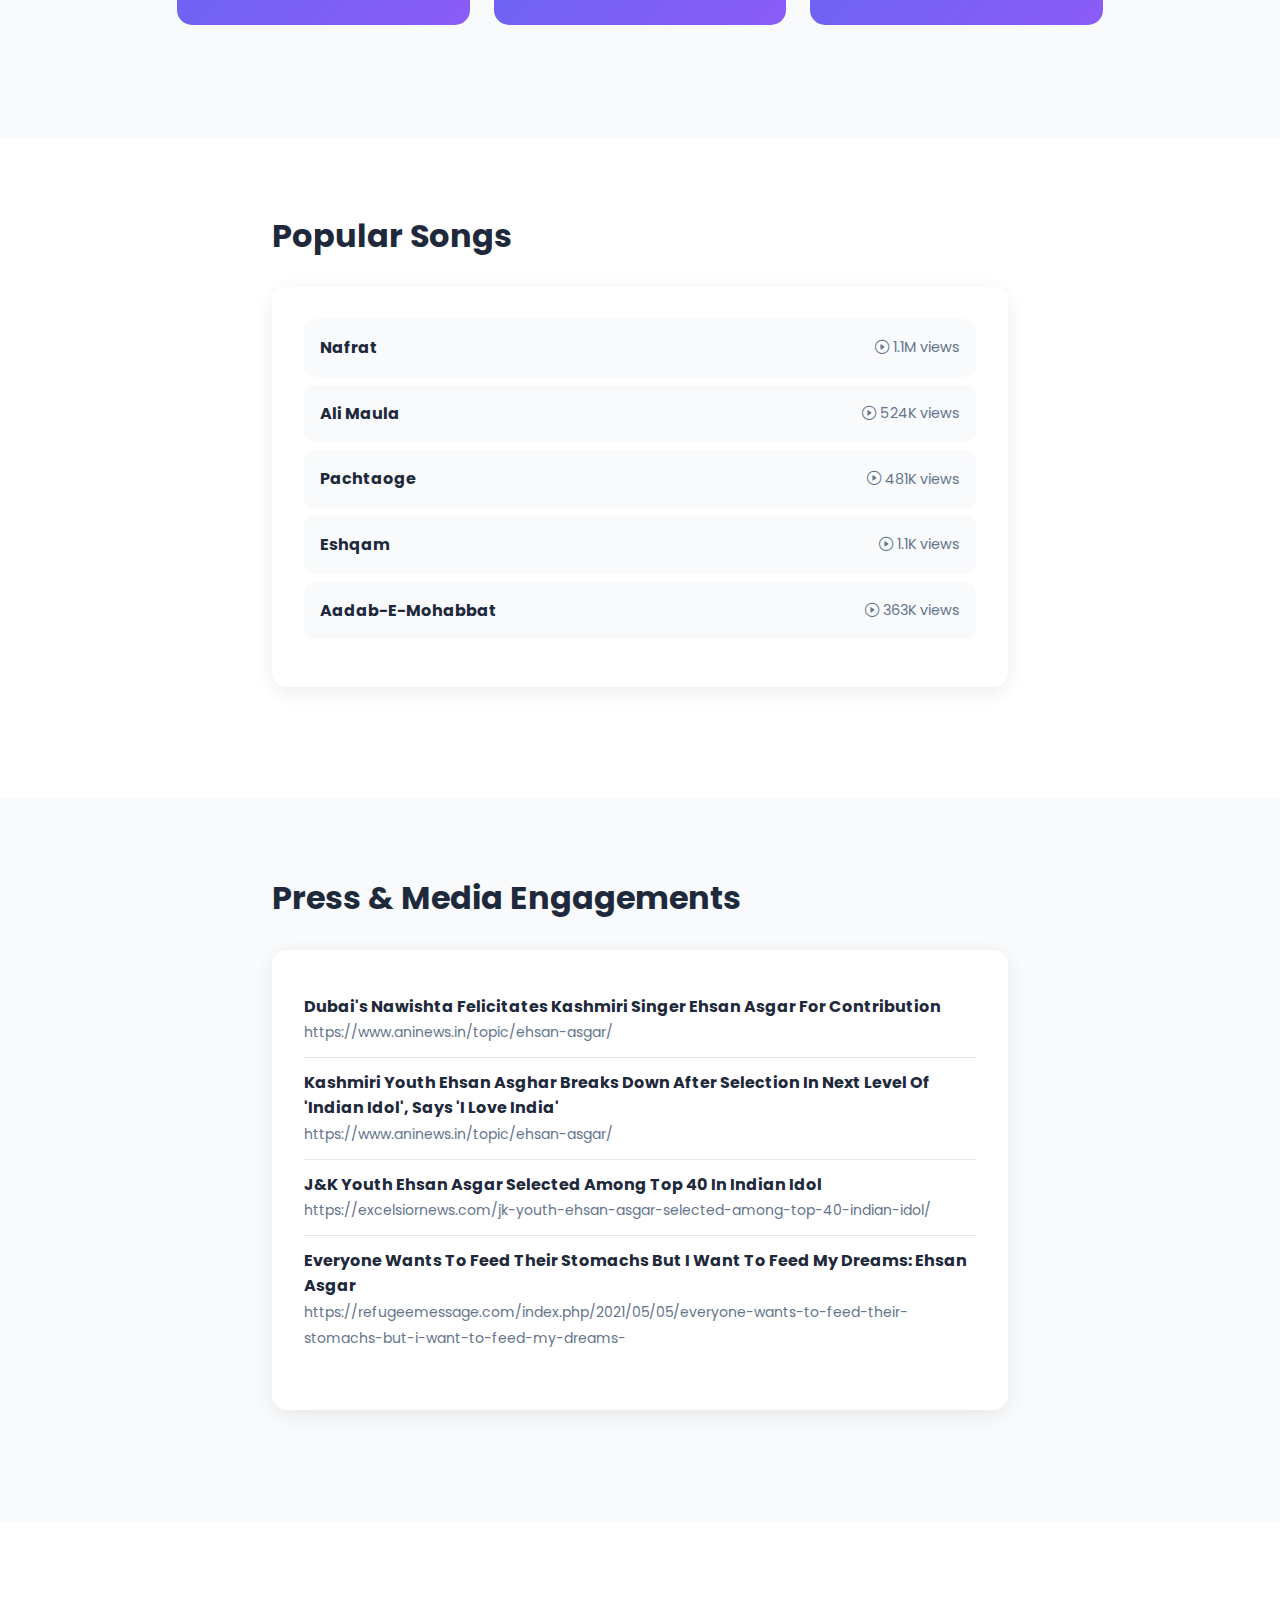
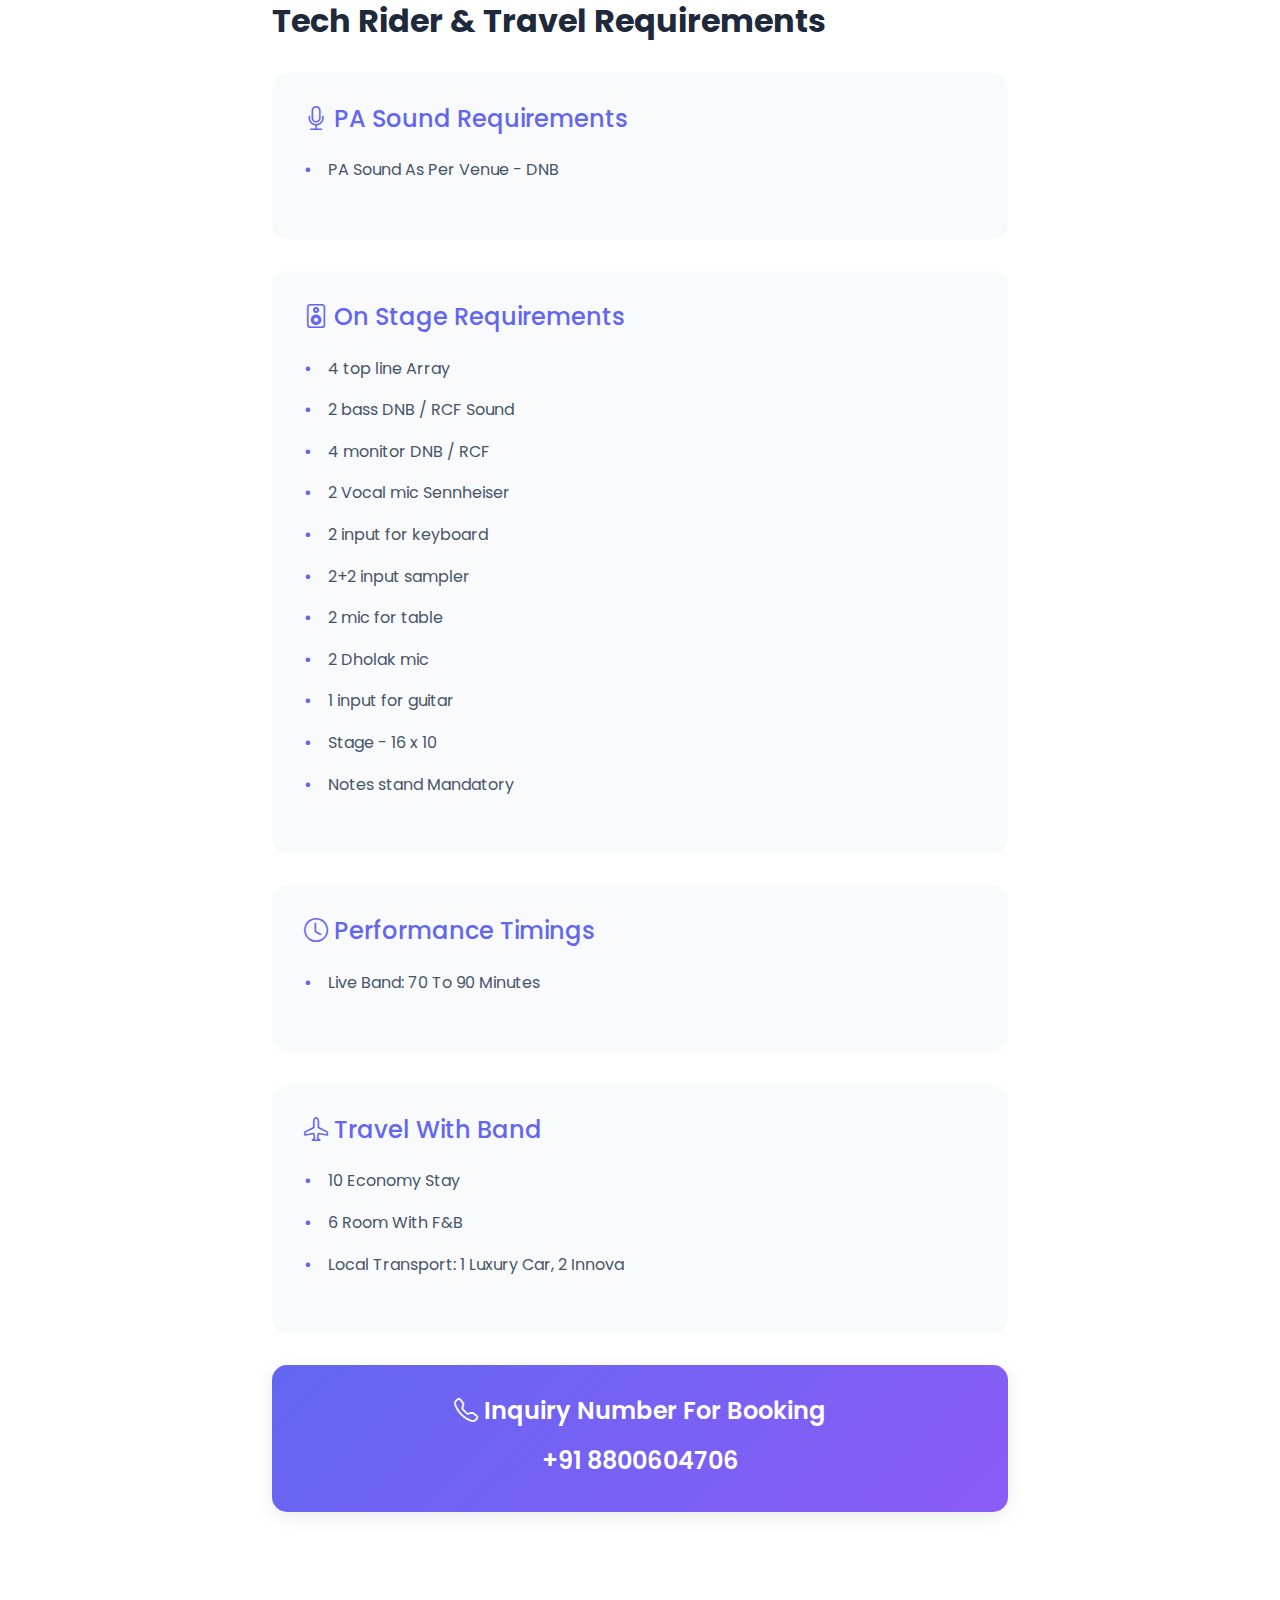
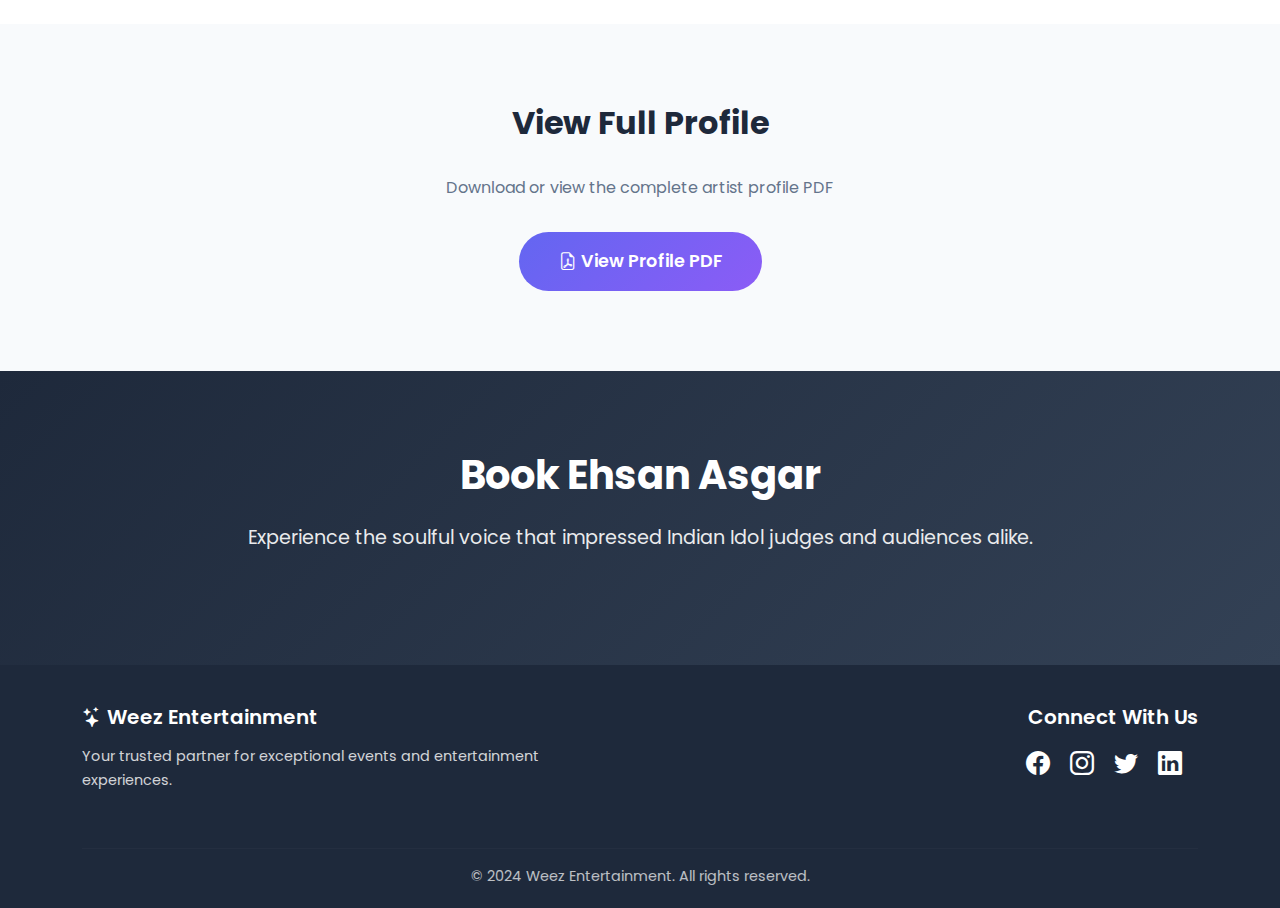
<file: artist-ehsan.html>
<!DOCTYPE html>
<html lang="en">
<head>
    <meta charset="UTF-8">
    <meta name="viewport" content="width=device-width, initial-scale=1.0">
    <title>Ehsan Asgar - Singer | Weez Entertainment</title>
    
    <!-- Bootstrap 5 CSS -->
    <link href="assets/css/bootstrap.min.css" rel="stylesheet">
    
    <!-- Bootstrap Icons -->
    <link rel="stylesheet" href="assets/icons/bootstrap-icons.css">
    
    <!-- Poppins Font -->
    <link rel="stylesheet" href="assets/fonts/poppins/poppins.css">
    
    <style>
        :root {
            --primary-color: #6366f1;
            --secondary-color: #8b5cf6;
            --accent-color: #ec4899;
            --dark-color: #1e293b;
            --light-color: #f8fafc;
        }
        
        * {
            margin: 0;
            padding: 0;
            box-sizing: border-box;
        }
        
        body {
            font-family: 'Poppins', sans-serif;
            color: var(--dark-color);
            line-height: 1.6;
        }
        
        /* Navbar */
        .navbar {
            background: rgba(255, 255, 255, 0.95);
            backdrop-filter: blur(10px);
            box-shadow: 0 2px 20px rgba(0, 0, 0, 0.1);
            padding: 1rem 0;
        }
        
        .navbar-brand {
            font-weight: 700;
            font-size: 1.5rem;
            background: linear-gradient(135deg, var(--primary-color), var(--secondary-color));
            -webkit-background-clip: text;
            -webkit-text-fill-color: transparent;
            background-clip: text;
        }
        
        .nav-link {
            font-weight: 500;
            color: var(--dark-color) !important;
            margin: 0 0.5rem;
            transition: color 0.3s ease;
        }
        
        .nav-link:hover {
            color: var(--primary-color) !important;
        }
        
        /* Hero Section */
        .artist-hero {
            background: linear-gradient(135deg, rgba(102, 126, 234, 0.9) 0%, rgba(118, 75, 162, 0.9) 100%),
                        url('https://images.unsplash.com/photo-1511578314322-379afb476865?ixlib=rb-4.0.3&auto=format&fit=crop&w=1920&q=80');
            background-size: cover;
            background-position: center;
            background-attachment: fixed;
            color: white;
            padding: 120px 0 80px;
            text-align: center;
            position: relative;
            overflow: hidden;
            animation: fadeIn 1s ease-in;
        }
        
        @keyframes fadeIn {
            from { opacity: 0; }
            to { opacity: 1; }
        }
        
        @keyframes slideUp {
            from {
                opacity: 0;
                transform: translateY(30px);
            }
            to {
                opacity: 1;
                transform: translateY(0);
            }
        }
        
        @keyframes float {
            0%, 100% { transform: translateY(0px); }
            50% { transform: translateY(-20px); }
        }
        
        .artist-hero::before {
            content: '';
            position: absolute;
            top: 0;
            left: 0;
            right: 0;
            bottom: 0;
            background-image: url('assets/images/artists/ehsan/ehsan-main.jpg');
            background-size: cover;
            background-position: center;
            opacity: 0.2;
            z-index: 0;
        }
        
        .artist-hero .container {
            position: relative;
            z-index: 1;
        }
        
        .artist-hero-image {
            max-width: 400px;
            width: 100%;
            height: 400px;
            object-fit: cover;
            border-radius: 20px;
            margin: 0 auto 2rem;
            box-shadow: 0 20px 60px rgba(0, 0, 0, 0.3);
            display: block;
        }
        
        .artist-hero-image[src=""],
        .artist-hero-image:not([src]) {
            display: none;
        }
        
        .artist-hero h1 {
            font-size: 3.5rem;
            font-weight: 700;
            margin-bottom: 1rem;
            animation: slideUp 0.8s ease, float 3s ease-in-out infinite;
            animation-delay: 0s, 1s;
            text-shadow: 2px 2px 10px rgba(0, 0, 0, 0.3);
        }
        
        .artist-hero .subtitle {
            font-size: 1.5rem;
            opacity: 0.95;
            margin-bottom: 2rem;
        }
        
        /* Content Section */
        .content-section {
            padding: 80px 0;
        }
        
        .section-title {
            font-size: 2rem;
            font-weight: 700;
            margin-bottom: 2rem;
            color: var(--dark-color);
        }
        
        .info-card {
            background: white;
            border-radius: 15px;
            padding: 2rem;
            margin-bottom: 2rem;
            box-shadow: 0 5px 20px rgba(0, 0, 0, 0.08);
        }
        
        .info-card h3 {
            font-size: 1.5rem;
            font-weight: 600;
            margin-bottom: 1rem;
            color: var(--dark-color);
        }
        
        .song-list {
            list-style: none;
            padding: 0;
        }
        
        .song-list li {
            padding: 1rem;
            margin-bottom: 0.5rem;
            background: var(--light-color);
            border-radius: 10px;
            display: flex;
            justify-content: space-between;
            align-items: center;
        }
        
        .song-list li span {
            color: #64748b;
            font-size: 0.9rem;
        }
        
        .stats-grid {
            display: grid;
            grid-template-columns: repeat(auto-fit, minmax(200px, 1fr));
            gap: 1.5rem;
            margin: 2rem 0;
        }
        
        .stat-card {
            background: linear-gradient(135deg, var(--primary-color), var(--secondary-color));
            color: white;
            padding: 2rem;
            border-radius: 15px;
            text-align: center;
        }
        
        .stat-card .number {
            font-size: 2.5rem;
            font-weight: 700;
            margin-bottom: 0.5rem;
        }
        
        .stat-card .label {
            font-size: 0.9rem;
            opacity: 0.9;
        }
        
        .tech-rider {
            background: var(--light-color);
            padding: 2rem;
            border-radius: 15px;
            margin: 2rem 0;
        }
        
        .tech-rider h4 {
            color: var(--primary-color);
            margin-bottom: 1rem;
        }
        
        .tech-rider ul {
            list-style: none;
            padding: 0;
        }
        
        .tech-rider li {
            padding: 0.5rem 0;
            padding-left: 1.5rem;
            position: relative;
            color: #475569;
        }
        
        .tech-rider li::before {
            content: '•';
            position: absolute;
            left: 0;
            color: var(--primary-color);
            font-weight: 600;
        }
        
        .btn-primary {
            background: linear-gradient(135deg, var(--primary-color), var(--secondary-color));
            border: none;
            padding: 1rem 2.5rem;
            font-size: 1.1rem;
            font-weight: 600;
            border-radius: 50px;
            transition: all 0.3s ease;
        }
        
        .btn-primary:hover {
            transform: scale(1.05);
            box-shadow: 0 10px 30px rgba(99, 102, 241, 0.4);
        }
        
        /* Footer */
        .footer {
            background: var(--dark-color);
            color: white;
            padding: 40px 0 20px;
        }
        
        .footer h5 {
            font-weight: 600;
            margin-bottom: 1rem;
        }
        
        .footer p {
            opacity: 0.8;
            font-size: 0.9rem;
        }
        
        .social-links a {
            color: white;
            font-size: 1.5rem;
            margin-right: 1rem;
            transition: color 0.3s ease;
        }
        
        .social-links a:hover {
            color: var(--primary-color);
        }
        
        @media (max-width: 768px) {
            .artist-hero h1 {
                font-size: 2.5rem;
            }
            
            .section-title {
                font-size: 1.75rem;
            }
        }
    </style>
</head>
<body>
    <!-- Navbar -->
    <nav class="navbar navbar-expand-lg navbar-light fixed-top">
        <div class="container">
            <a class="navbar-brand" href="index.html"><i class="bi bi-stars"></i> Weez Entertainment</a>
            <button class="navbar-toggler" type="button" data-bs-toggle="collapse" data-bs-target="#navbarNav">
                <span class="navbar-toggler-icon"></span>
            </button>
            <div class="collapse navbar-collapse" id="navbarNav">
                <ul class="navbar-nav ms-auto">
                    <li class="nav-item">
                        <a class="nav-link" href="index.html">Home</a>
                    </li>
                    <li class="nav-item">
                        <a class="nav-link" href="index.html#services">Services</a>
                    </li>
                    <li class="nav-item">
                        <a class="nav-link" href="index.html#artists">Artists</a>
                    </li>
                    <li class="nav-item">
                        <a class="nav-link" href="index.html#contact">Contact</a>
                    </li>
                </ul>
            </div>
        </div>
    </nav>

    <!-- Hero Section -->
    <section class="artist-hero">
        <div class="container">
            <div style="text-align: left; margin-bottom: 2rem;">
                <a href="index.html#artists" style="color: white; text-decoration: none; opacity: 0.9; font-size: 0.95rem;">
                    <i class="bi bi-arrow-left"></i> Back to Artists
                </a>
            </div>
            <img src="assets/images/artists/ehsan/ehsan-main.jpg" alt="Ehsan Asgar" class="artist-hero-image" onerror="this.style.display='none';">
            <h1>EHSAN ASGAR</h1>
            <p class="subtitle">Singer • Indian Idol Contestant</p>
        </div>
    </section>

    <!-- About Section -->
    <section class="content-section">
        <div class="container">
            <div class="row">
                <div class="col-lg-8 mx-auto">
                    <h2 class="section-title">About Ehsan Asgar</h2>
                    <div class="info-card">
                        <p style="font-size: 1.1rem; color: #64748b; line-height: 1.8;">
                            Ehsan Asgar, a talented singer from Poonch, impressed on "Indian Idol" Season 9 with his soulful voice. Despite not winning, his hit songs like "Ali Maula" and "Pachtaoge" showcase his emotional depth and promise as a rising star.
                        </p>
                        <p style="margin-top: 1rem;">
                            <a href="https://ehsanasgar.com/" target="_blank" style="color: var(--primary-color); text-decoration: none; font-weight: 600;">
                                <i class="bi bi-globe"></i> Visit Official Website
                            </a>
                        </p>
                    </div>
                </div>
            </div>
        </div>
    </section>

    <!-- Stats Section -->
    <section class="content-section" style="background: var(--light-color);">
        <div class="container">
            <div class="row">
                <div class="col-lg-10 mx-auto">
                    <div class="stats-grid">
                        <div class="stat-card">
                            <div class="number">84K</div>
                            <div class="label">Followers</div>
                        </div>
                        <div class="stat-card">
                            <div class="number">6.6K</div>
                            <div class="label">Subscribers</div>
                        </div>
                        <div class="stat-card">
                            <div class="number">321K</div>
                            <div class="label">Total Followers</div>
                        </div>
                    </div>
                </div>
            </div>
        </div>
    </section>

    <!-- Popular Songs Section -->
    <section class="content-section">
        <div class="container">
            <div class="row">
                <div class="col-lg-8 mx-auto">
                    <h2 class="section-title">Popular Songs</h2>
                    <div class="info-card">
                        <ul class="song-list">
                            <li>
                                <div>
                                    <strong>Nafrat</strong>
                                </div>
                                <span><i class="bi bi-play-circle"></i> 1.1M views</span>
                            </li>
                            <li>
                                <div>
                                    <strong>Ali Maula</strong>
                                </div>
                                <span><i class="bi bi-play-circle"></i> 524K views</span>
                            </li>
                            <li>
                                <div>
                                    <strong>Pachtaoge</strong>
                                </div>
                                <span><i class="bi bi-play-circle"></i> 481K views</span>
                            </li>
                            <li>
                                <div>
                                    <strong>Eshqam</strong>
                                </div>
                                <span><i class="bi bi-play-circle"></i> 1.1K views</span>
                            </li>
                            <li>
                                <div>
                                    <strong>Aadab-E-Mohabbat</strong>
                                </div>
                                <span><i class="bi bi-play-circle"></i> 363K views</span>
                            </li>
                        </ul>
                    </div>
                </div>
            </div>
        </div>
    </section>

    <!-- Press & Media Section -->
    <section class="content-section" style="background: var(--light-color);">
        <div class="container">
            <div class="row">
                <div class="col-lg-8 mx-auto">
                    <h2 class="section-title">Press & Media Engagements</h2>
                    <div class="info-card">
                        <ul style="list-style: none; padding: 0;">
                            <li style="padding: 0.75rem 0; border-bottom: 1px solid #e2e8f0;">
                                <strong>Dubai's Nawishta Felicitates Kashmiri Singer Ehsan Asgar For Contribution</strong>
                                <br><small style="color: #64748b;">https://www.aninews.in/topic/ehsan-asgar/</small>
                            </li>
                            <li style="padding: 0.75rem 0; border-bottom: 1px solid #e2e8f0;">
                                <strong>Kashmiri Youth Ehsan Asghar Breaks Down After Selection In Next Level Of 'Indian Idol', Says 'I Love India'</strong>
                                <br><small style="color: #64748b;">https://www.aninews.in/topic/ehsan-asgar/</small>
                            </li>
                            <li style="padding: 0.75rem 0; border-bottom: 1px solid #e2e8f0;">
                                <strong>J&K Youth Ehsan Asgar Selected Among Top 40 In Indian Idol</strong>
                                <br><small style="color: #64748b;">https://excelsiornews.com/jk-youth-ehsan-asgar-selected-among-top-40-indian-idol/</small>
                            </li>
                            <li style="padding: 0.75rem 0;">
                                <strong>Everyone Wants To Feed Their Stomachs But I Want To Feed My Dreams: Ehsan Asgar</strong>
                                <br><small style="color: #64748b;">https://refugeemessage.com/index.php/2021/05/05/everyone-wants-to-feed-their-stomachs-but-i-want-to-feed-my-dreams-</small>
                            </li>
                        </ul>
                    </div>
                </div>
            </div>
        </div>
    </section>

    <!-- Tech Rider Section -->
    <section class="content-section">
        <div class="container">
            <div class="row">
                <div class="col-lg-8 mx-auto">
                    <h2 class="section-title">Tech Rider & Travel Requirements</h2>
                    
                    <div class="tech-rider">
                        <h4><i class="bi bi-mic"></i> PA Sound Requirements</h4>
                        <ul>
                            <li>PA Sound As Per Venue - DNB</li>
                        </ul>
                    </div>

                    <div class="tech-rider">
                        <h4><i class="bi bi-speaker"></i> On Stage Requirements</h4>
                        <ul>
                            <li>4 top line Array</li>
                            <li>2 bass DNB / RCF Sound</li>
                            <li>4 monitor DNB / RCF</li>
                            <li>2 Vocal mic Sennheiser</li>
                            <li>2 input for keyboard</li>
                            <li>2+2 input sampler</li>
                            <li>2 mic for table</li>
                            <li>2 Dholak mic</li>
                            <li>1 input for guitar</li>
                            <li>Stage - 16 x 10</li>
                            <li>Notes stand Mandatory</li>
                        </ul>
                    </div>

                    <div class="tech-rider">
                        <h4><i class="bi bi-clock"></i> Performance Timings</h4>
                        <ul>
                            <li>Live Band: 70 To 90 Minutes</li>
                        </ul>
                    </div>

                    <div class="tech-rider">
                        <h4><i class="bi bi-airplane"></i> Travel With Band</h4>
                        <ul>
                            <li>10 Economy Stay</li>
                            <li>6 Room With F&B</li>
                            <li>Local Transport: 1 Luxury Car, 2 Innova</li>
                        </ul>
                    </div>

                    <div class="info-card" style="background: linear-gradient(135deg, var(--primary-color), var(--secondary-color)); color: white; text-align: center;">
                        <h3 style="color: white; margin-bottom: 1rem;"><i class="bi bi-telephone"></i> Inquiry Number For Booking</h3>
                        <p style="font-size: 1.5rem; font-weight: 600; margin: 0;">+91 8800604706</p>
                    </div>
                </div>
            </div>
        </div>
    </section>

    <!-- PDF Viewer Section -->
    <section class="content-section" style="background: var(--light-color);">
        <div class="container">
            <div class="row">
                <div class="col-lg-8 mx-auto text-center">
                    <h2 class="section-title">View Full Profile</h2>
                    <p style="color: #64748b; margin-bottom: 2rem;">
                        Download or view the complete artist profile PDF
                    </p>
                    <a href="Ehsaan asgar  profile –--.pdf" target="_blank" class="btn btn-primary btn-lg">
                        <i class="bi bi-file-earmark-pdf"></i> View Profile PDF
                    </a>
                </div>
            </div>
        </div>
    </section>

    <!-- CTA Section -->
    <section class="content-section" style="background: linear-gradient(135deg, var(--dark-color), #334155); color: white; text-align: center;">
        <div class="container">
            <h2 style="font-size: 2.5rem; font-weight: 700; margin-bottom: 1.5rem;">Book Ehsan Asgar</h2>
            <p style="font-size: 1.2rem; margin-bottom: 2rem; opacity: 0.9;">
                Experience the soulful voice that impressed Indian Idol judges and audiences alike.
            </p>
        </div>
    </section>

    <!-- Footer -->
    <footer class="footer">
        <div class="container">
            <div class="row">
                <div class="col-lg-6 mb-4">
                    <h5><i class="bi bi-stars"></i> Weez Entertainment</h5>
                    <p>Your trusted partner for exceptional events and entertainment experiences.</p>
                </div>
                <div class="col-lg-6 text-lg-end mb-4">
                    <h5>Connect With Us</h5>
                    <div class="social-links">
                        <a href="#"><i class="bi bi-facebook"></i></a>
                        <a href="#"><i class="bi bi-instagram"></i></a>
                        <a href="#"><i class="bi bi-twitter"></i></a>
                        <a href="#"><i class="bi bi-linkedin"></i></a>
                    </div>
                </div>
            </div>
            <hr style="border-color: rgba(255,255,255,0.1);">
            <div class="row">
                <div class="col-12 text-center">
                    <p class="mb-0" style="opacity: 0.7;">&copy; 2024 Weez Entertainment. All rights reserved.</p>
                </div>
            </div>
        </div>
    </footer>

    <!-- Bootstrap 5 JS -->
    <script src="assets/js/bootstrap.bundle.min.js"></script>
</body>
</html>
</file>
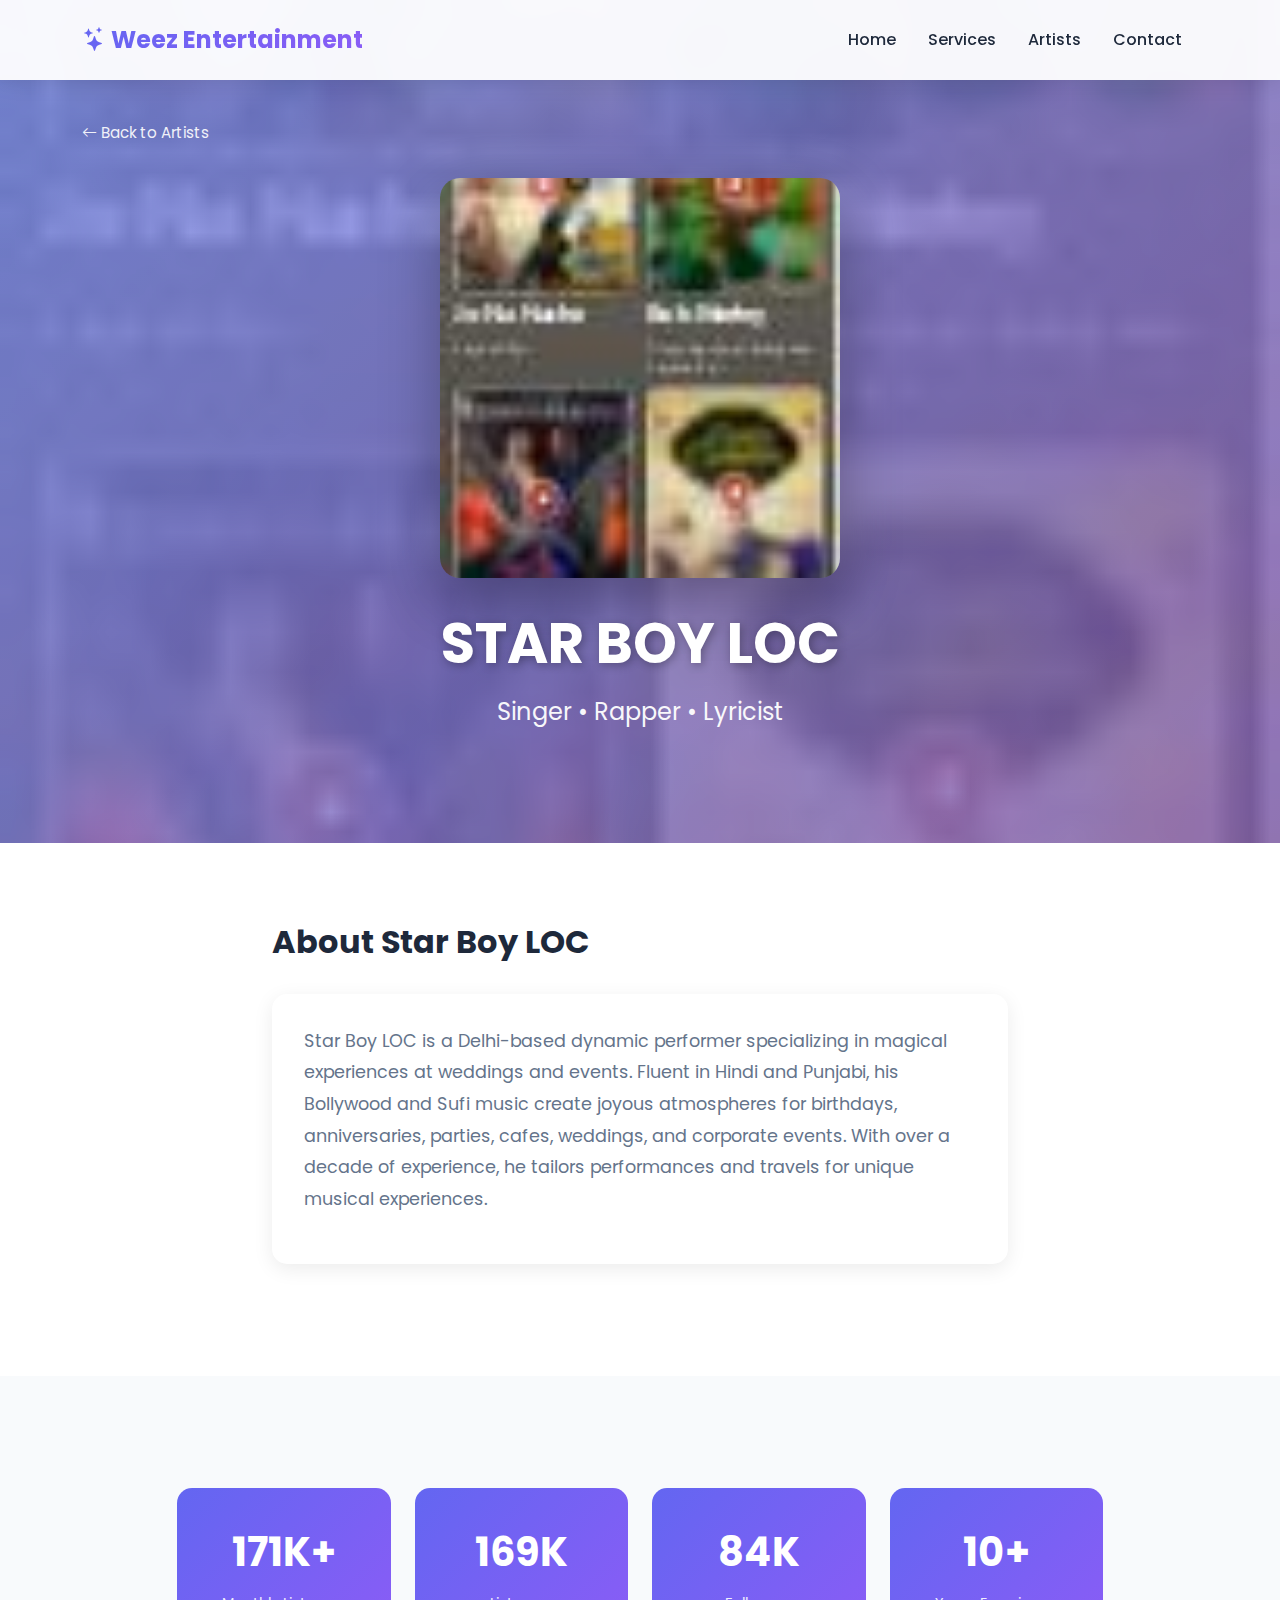
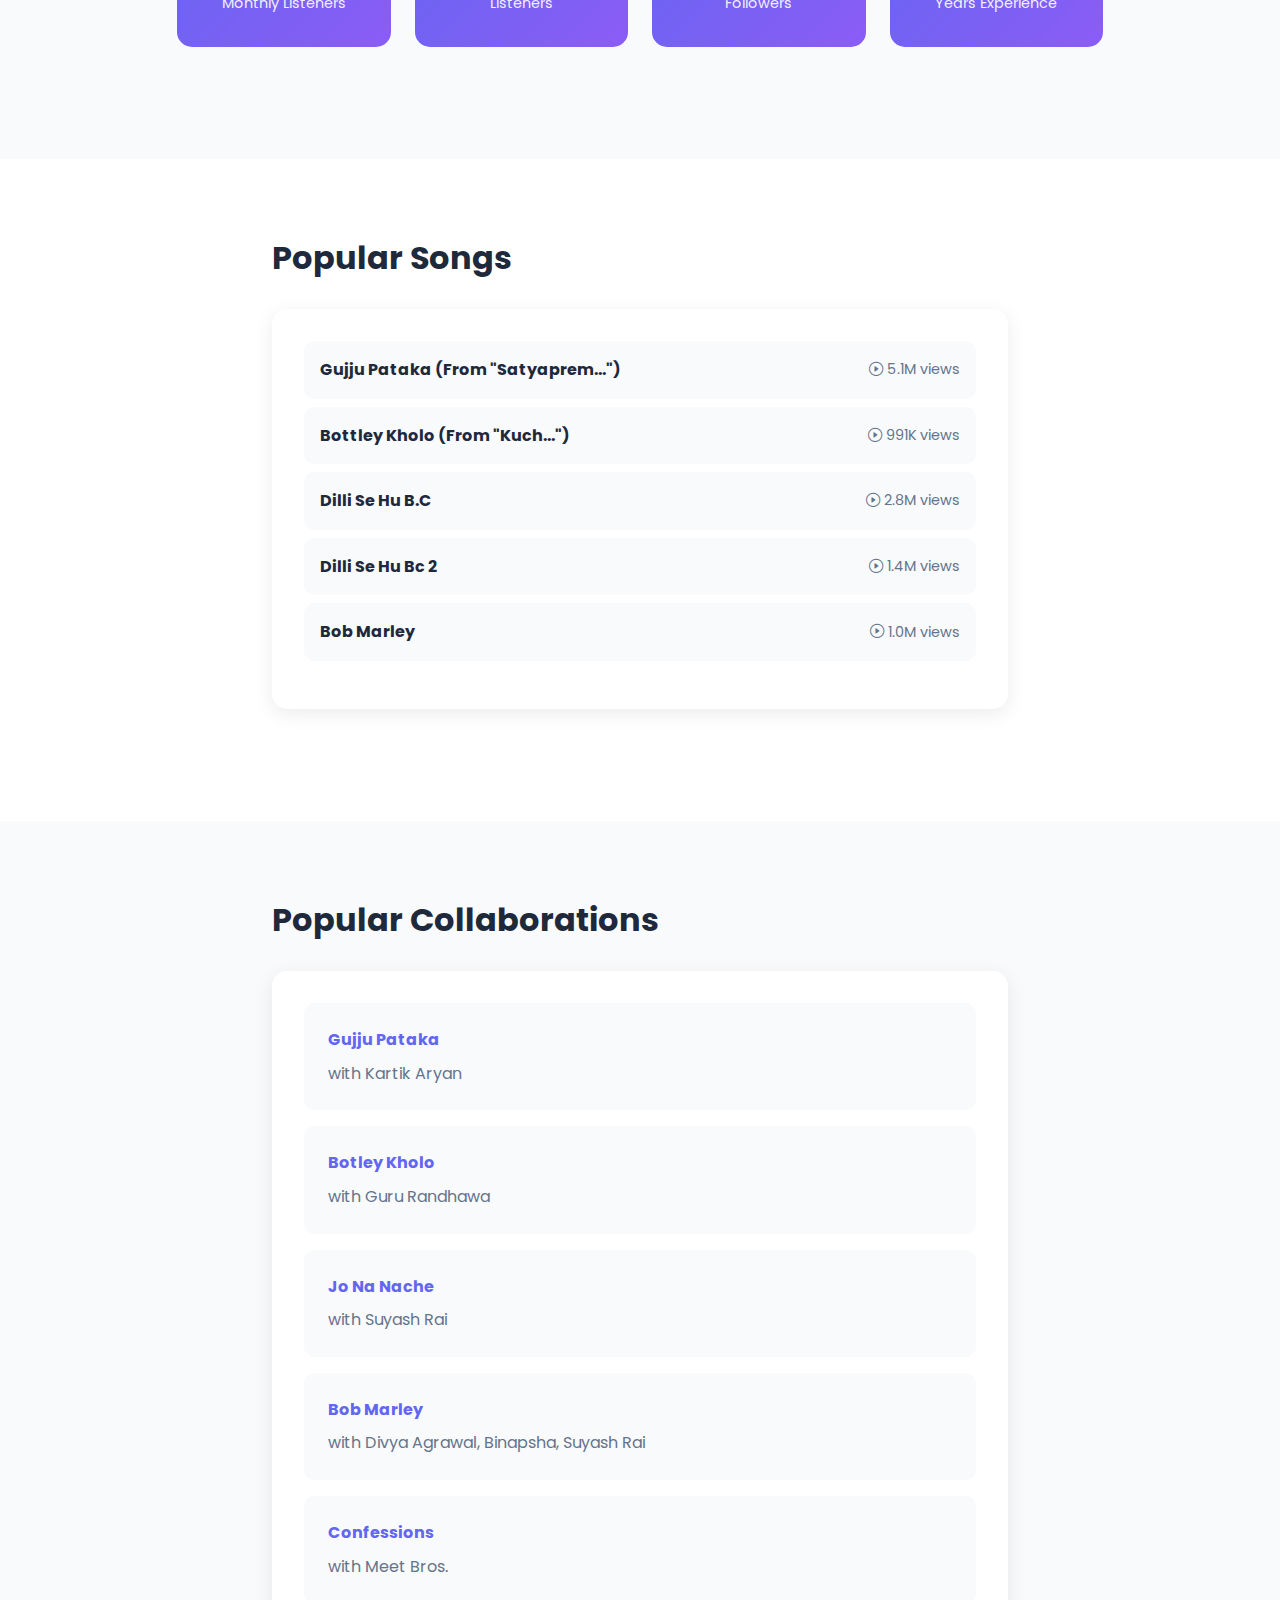
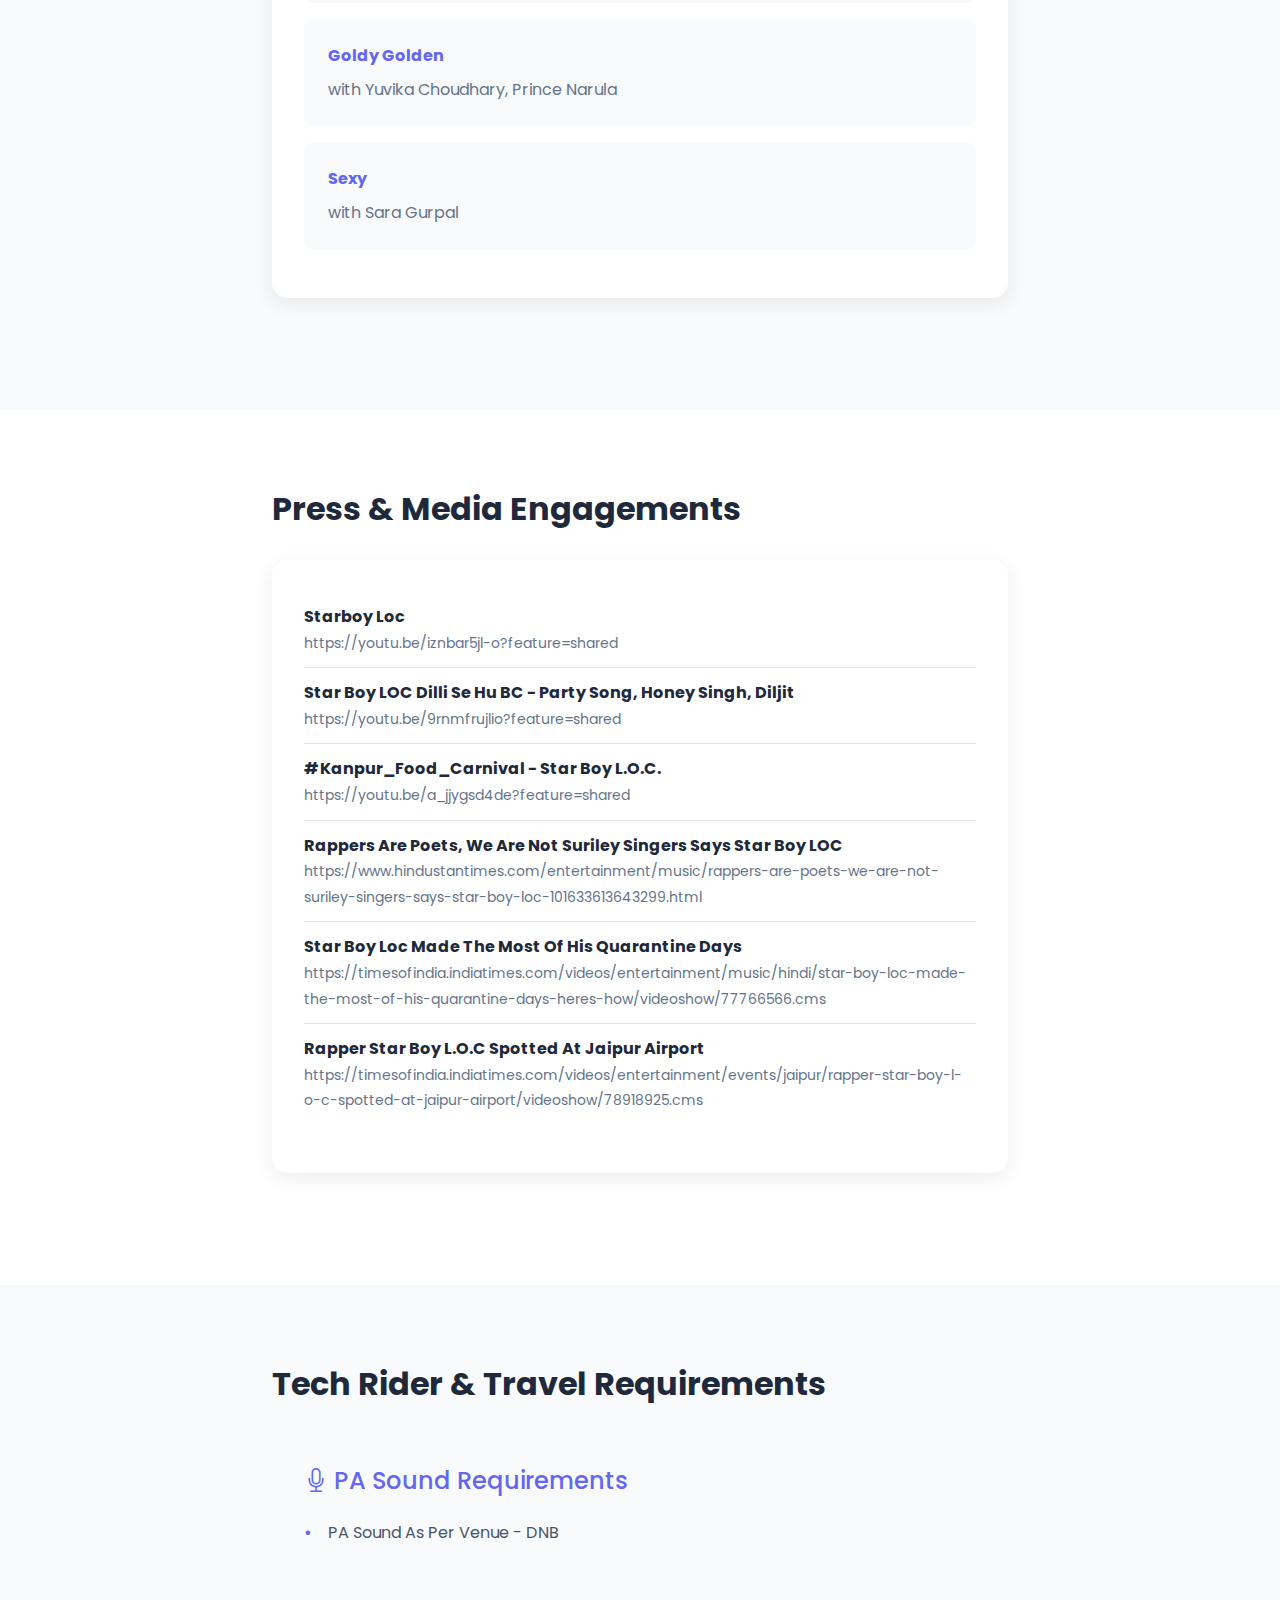
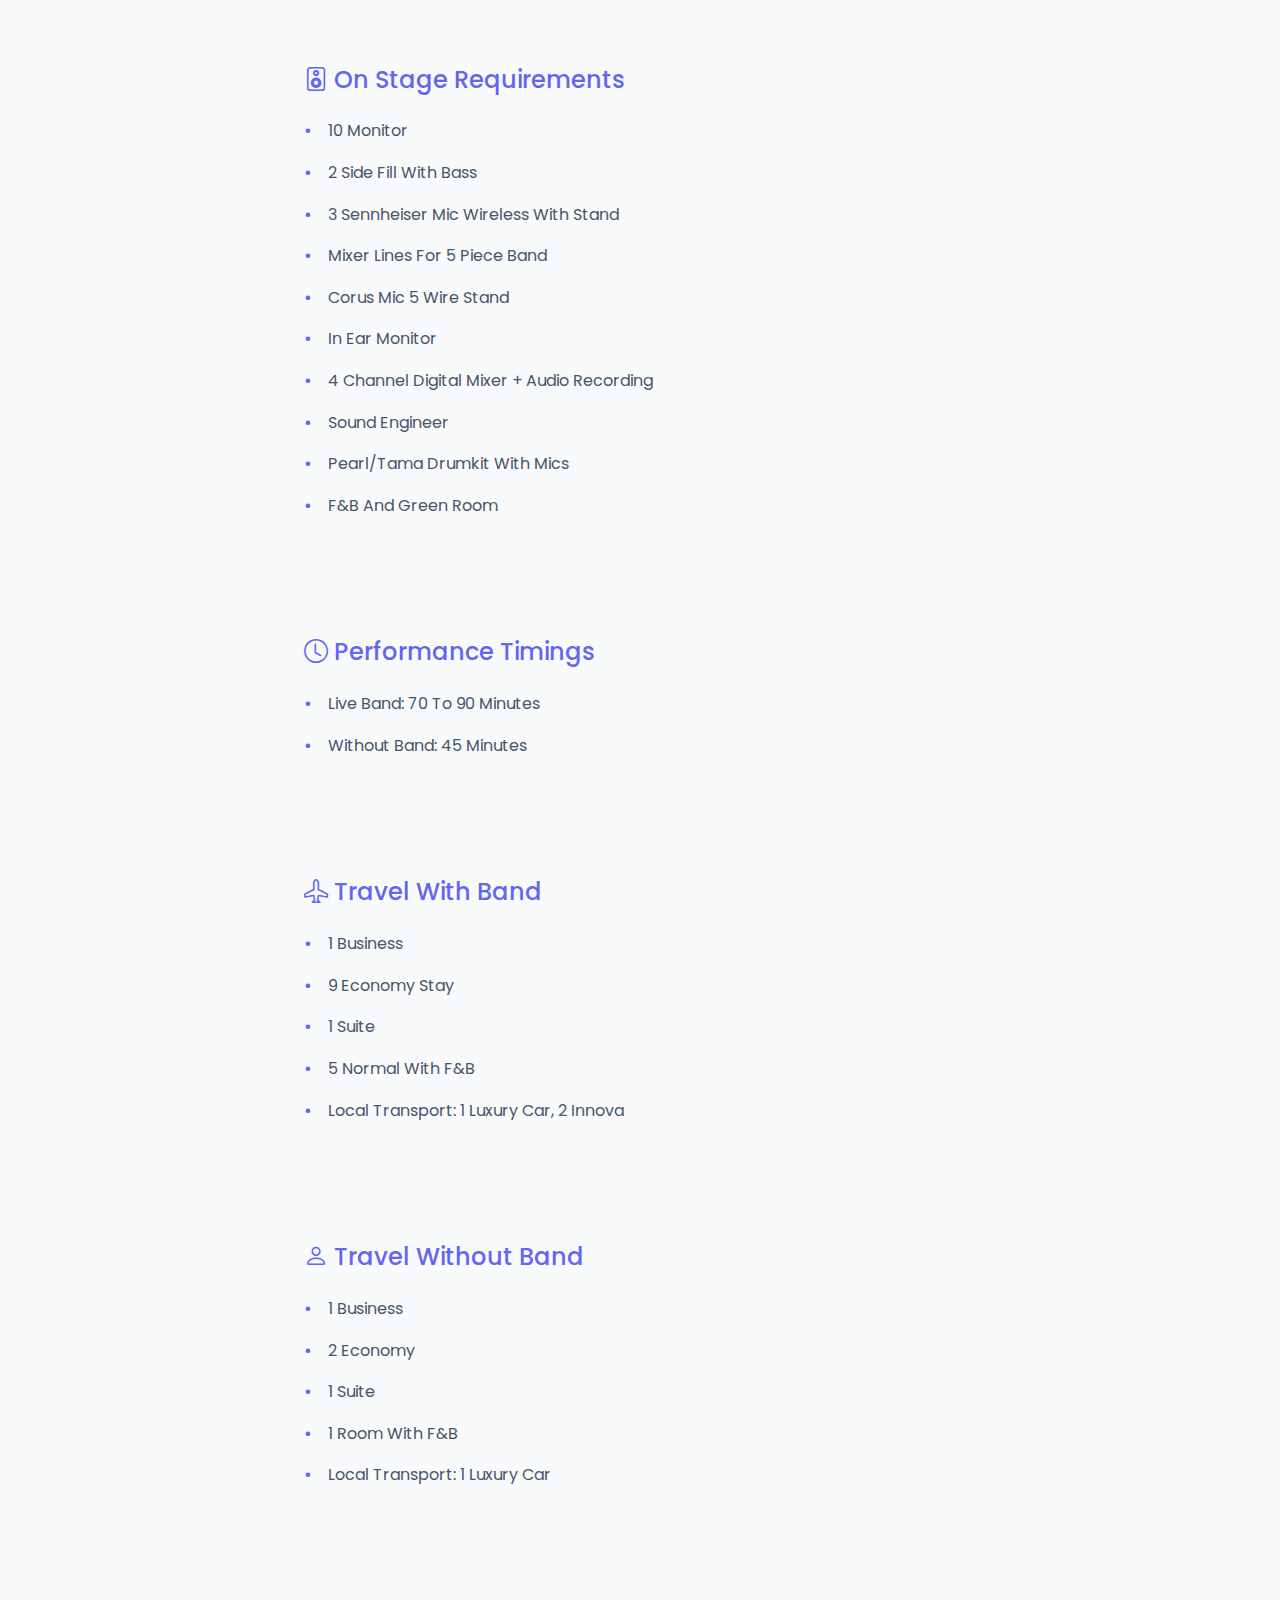
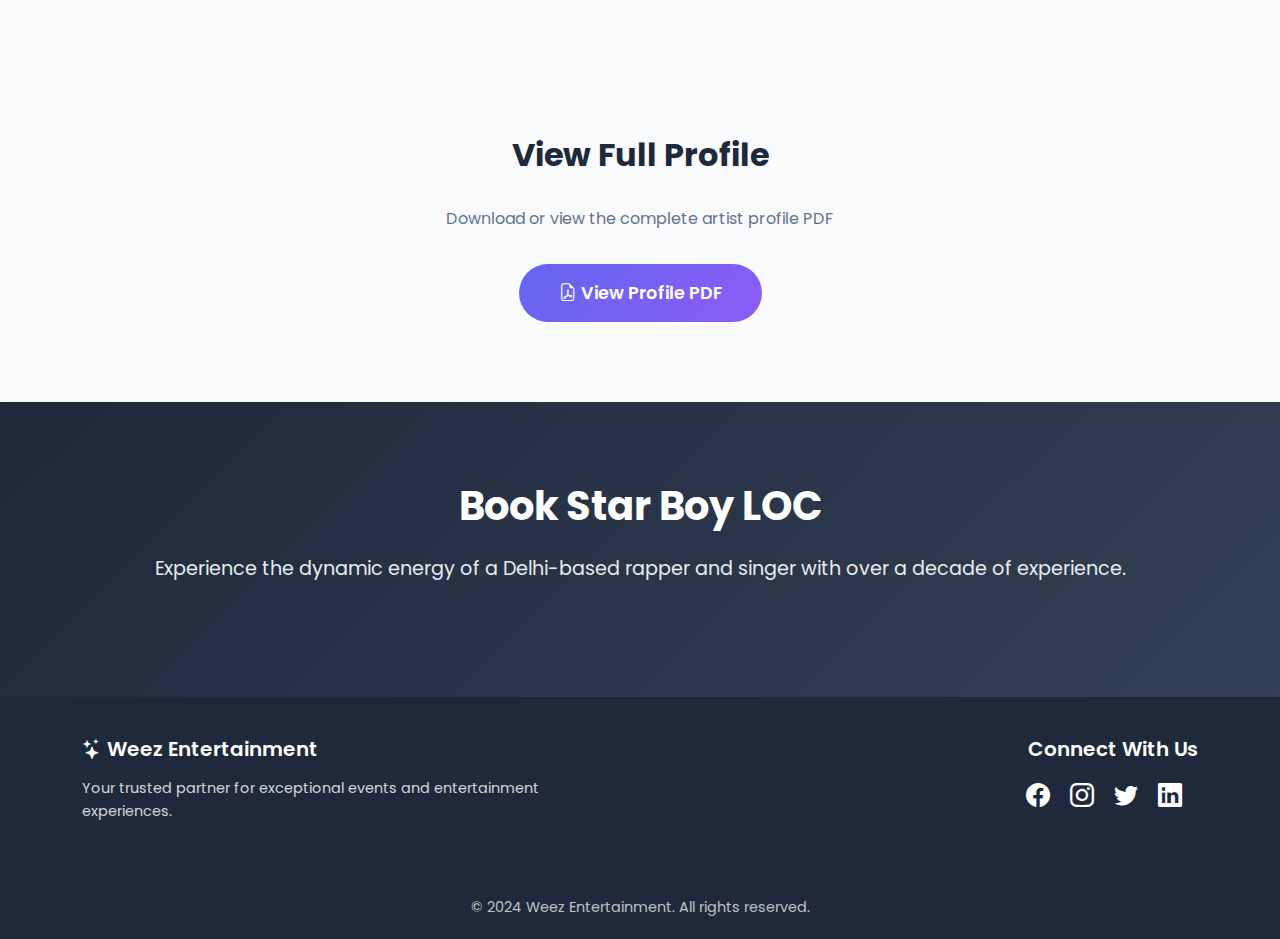
<file: artist-starboy.html>
<!DOCTYPE html>
<html lang="en">
<head>
    <meta charset="UTF-8">
    <meta name="viewport" content="width=device-width, initial-scale=1.0">
    <title>Star Boy LOC - Rapper & Singer | Weez Entertainment</title>
    
    <!-- Bootstrap 5 CSS -->
    <link href="assets/css/bootstrap.min.css" rel="stylesheet">
    
    <!-- Bootstrap Icons -->
    <link rel="stylesheet" href="assets/icons/bootstrap-icons.css">
    
    <!-- Poppins Font -->
    <link rel="stylesheet" href="assets/fonts/poppins/poppins.css">
    
    <style>
        :root {
            --primary-color: #6366f1;
            --secondary-color: #8b5cf6;
            --accent-color: #ec4899;
            --dark-color: #1e293b;
            --light-color: #f8fafc;
        }
        
        * {
            margin: 0;
            padding: 0;
            box-sizing: border-box;
        }
        
        body {
            font-family: 'Poppins', sans-serif;
            color: var(--dark-color);
            line-height: 1.6;
        }
        
        /* Navbar */
        .navbar {
            background: rgba(255, 255, 255, 0.95);
            backdrop-filter: blur(10px);
            box-shadow: 0 2px 20px rgba(0, 0, 0, 0.1);
            padding: 1rem 0;
        }
        
        .navbar-brand {
            font-weight: 700;
            font-size: 1.5rem;
            background: linear-gradient(135deg, var(--primary-color), var(--secondary-color));
            -webkit-background-clip: text;
            -webkit-text-fill-color: transparent;
            background-clip: text;
        }
        
        .nav-link {
            font-weight: 500;
            color: var(--dark-color) !important;
            margin: 0 0.5rem;
            transition: color 0.3s ease;
        }
        
        .nav-link:hover {
            color: var(--primary-color) !important;
        }
        
        /* Hero Section */
        .artist-hero {
            background: linear-gradient(135deg, rgba(102, 126, 234, 0.9) 0%, rgba(118, 75, 162, 0.9) 100%),
                        url('https://images.unsplash.com/photo-1511578314322-379afb476865?ixlib=rb-4.0.3&auto=format&fit=crop&w=1920&q=80');
            background-size: cover;
            background-position: center;
            background-attachment: fixed;
            color: white;
            padding: 120px 0 80px;
            text-align: center;
            position: relative;
            overflow: hidden;
            animation: fadeIn 1s ease-in;
        }
        
        @keyframes fadeIn {
            from { opacity: 0; }
            to { opacity: 1; }
        }
        
        @keyframes slideUp {
            from {
                opacity: 0;
                transform: translateY(30px);
            }
            to {
                opacity: 1;
                transform: translateY(0);
            }
        }
        
        @keyframes float {
            0%, 100% { transform: translateY(0px); }
            50% { transform: translateY(-20px); }
        }
        
        .artist-hero::before {
            content: '';
            position: absolute;
            top: 0;
            left: 0;
            right: 0;
            bottom: 0;
            background-image: url('assets/images/artists/starboy/starboy-main.jpg');
            background-size: cover;
            background-position: center;
            opacity: 0.2;
            z-index: 0;
        }
        
        .artist-hero .container {
            position: relative;
            z-index: 1;
        }
        
        .artist-hero-image {
            max-width: 400px;
            width: 100%;
            height: 400px;
            object-fit: cover;
            border-radius: 20px;
            margin: 0 auto 2rem;
            box-shadow: 0 20px 60px rgba(0, 0, 0, 0.3);
            display: block;
        }
        
        .artist-hero-image[src=""],
        .artist-hero-image:not([src]) {
            display: none;
        }
        
        .artist-hero h1 {
            font-size: 3.5rem;
            font-weight: 700;
            margin-bottom: 1rem;
            animation: slideUp 0.8s ease, float 3s ease-in-out infinite;
            animation-delay: 0s, 1s;
            text-shadow: 2px 2px 10px rgba(0, 0, 0, 0.3);
        }
        
        .artist-hero .subtitle {
            font-size: 1.5rem;
            opacity: 0.95;
            margin-bottom: 2rem;
        }
        
        /* Content Section */
        .content-section {
            padding: 80px 0;
        }
        
        .section-title {
            font-size: 2rem;
            font-weight: 700;
            margin-bottom: 2rem;
            color: var(--dark-color);
        }
        
        .info-card {
            background: white;
            border-radius: 15px;
            padding: 2rem;
            margin-bottom: 2rem;
            box-shadow: 0 5px 20px rgba(0, 0, 0, 0.08);
        }
        
        .info-card h3 {
            font-size: 1.5rem;
            font-weight: 600;
            margin-bottom: 1rem;
            color: var(--dark-color);
        }
        
        .song-list {
            list-style: none;
            padding: 0;
        }
        
        .song-list li {
            padding: 1rem;
            margin-bottom: 0.5rem;
            background: var(--light-color);
            border-radius: 10px;
            display: flex;
            justify-content: space-between;
            align-items: center;
        }
        
        .song-list li span {
            color: #64748b;
            font-size: 0.9rem;
        }
        
        .stats-grid {
            display: grid;
            grid-template-columns: repeat(auto-fit, minmax(200px, 1fr));
            gap: 1.5rem;
            margin: 2rem 0;
        }
        
        .stat-card {
            background: linear-gradient(135deg, var(--primary-color), var(--secondary-color));
            color: white;
            padding: 2rem;
            border-radius: 15px;
            text-align: center;
        }
        
        .stat-card .number {
            font-size: 2.5rem;
            font-weight: 700;
            margin-bottom: 0.5rem;
        }
        
        .stat-card .label {
            font-size: 0.9rem;
            opacity: 0.9;
        }
        
        .collab-card {
            background: var(--light-color);
            padding: 1.5rem;
            border-radius: 10px;
            margin-bottom: 1rem;
        }
        
        .collab-card strong {
            color: var(--primary-color);
            display: block;
            margin-bottom: 0.5rem;
        }
        
        .tech-rider {
            background: var(--light-color);
            padding: 2rem;
            border-radius: 15px;
            margin: 2rem 0;
        }
        
        .tech-rider h4 {
            color: var(--primary-color);
            margin-bottom: 1rem;
        }
        
        .tech-rider ul {
            list-style: none;
            padding: 0;
        }
        
        .tech-rider li {
            padding: 0.5rem 0;
            padding-left: 1.5rem;
            position: relative;
            color: #475569;
        }
        
        .tech-rider li::before {
            content: '•';
            position: absolute;
            left: 0;
            color: var(--primary-color);
            font-weight: 600;
        }
        
        .btn-primary {
            background: linear-gradient(135deg, var(--primary-color), var(--secondary-color));
            border: none;
            padding: 1rem 2.5rem;
            font-size: 1.1rem;
            font-weight: 600;
            border-radius: 50px;
            transition: all 0.3s ease;
        }
        
        .btn-primary:hover {
            transform: scale(1.05);
            box-shadow: 0 10px 30px rgba(99, 102, 241, 0.4);
        }
        
        /* Footer */
        .footer {
            background: var(--dark-color);
            color: white;
            padding: 40px 0 20px;
        }
        
        .footer h5 {
            font-weight: 600;
            margin-bottom: 1rem;
        }
        
        .footer p {
            opacity: 0.8;
            font-size: 0.9rem;
        }
        
        .social-links a {
            color: white;
            font-size: 1.5rem;
            margin-right: 1rem;
            transition: color 0.3s ease;
        }
        
        .social-links a:hover {
            color: var(--primary-color);
        }
        
        @media (max-width: 768px) {
            .artist-hero h1 {
                font-size: 2.5rem;
            }
            
            .section-title {
                font-size: 1.75rem;
            }
        }
    </style>
</head>
<body>
    <!-- Navbar -->
    <nav class="navbar navbar-expand-lg navbar-light fixed-top">
        <div class="container">
            <a class="navbar-brand" href="index.html"><i class="bi bi-stars"></i> Weez Entertainment</a>
            <button class="navbar-toggler" type="button" data-bs-toggle="collapse" data-bs-target="#navbarNav">
                <span class="navbar-toggler-icon"></span>
            </button>
            <div class="collapse navbar-collapse" id="navbarNav">
                <ul class="navbar-nav ms-auto">
                    <li class="nav-item">
                        <a class="nav-link" href="index.html">Home</a>
                    </li>
                    <li class="nav-item">
                        <a class="nav-link" href="index.html#services">Services</a>
                    </li>
                    <li class="nav-item">
                        <a class="nav-link" href="index.html#artists">Artists</a>
                    </li>
                    <li class="nav-item">
                        <a class="nav-link" href="index.html#contact">Contact</a>
                    </li>
                </ul>
            </div>
        </div>
    </nav>

    <!-- Hero Section -->
    <section class="artist-hero">
        <div class="container">
            <div style="text-align: left; margin-bottom: 2rem;">
                <a href="index.html#artists" style="color: white; text-decoration: none; opacity: 0.9; font-size: 0.95rem;">
                    <i class="bi bi-arrow-left"></i> Back to Artists
                </a>
            </div>
            <img src="assets/images/artists/starboy/starboy-main.jpg" alt="Star Boy LOC" class="artist-hero-image" onerror="this.style.display='none';">
            <h1>STAR BOY LOC</h1>
            <p class="subtitle">Singer • Rapper • Lyricist</p>
        </div>
    </section>

    <!-- About Section -->
    <section class="content-section">
        <div class="container">
            <div class="row">
                <div class="col-lg-8 mx-auto">
                    <h2 class="section-title">About Star Boy LOC</h2>
                    <div class="info-card">
                        <p style="font-size: 1.1rem; color: #64748b; line-height: 1.8;">
                            Star Boy LOC is a Delhi-based dynamic performer specializing in magical experiences at weddings and events. Fluent in Hindi and Punjabi, his Bollywood and Sufi music create joyous atmospheres for birthdays, anniversaries, parties, cafes, weddings, and corporate events. With over a decade of experience, he tailors performances and travels for unique musical experiences.
                        </p>
                    </div>
                </div>
            </div>
        </div>
    </section>

    <!-- Stats Section -->
    <section class="content-section" style="background: var(--light-color);">
        <div class="container">
            <div class="row">
                <div class="col-lg-10 mx-auto">
                    <div class="stats-grid">
                        <div class="stat-card">
                            <div class="number">171K+</div>
                            <div class="label">Monthly Listeners</div>
                        </div>
                        <div class="stat-card">
                            <div class="number">169K</div>
                            <div class="label">Listeners</div>
                        </div>
                        <div class="stat-card">
                            <div class="number">84K</div>
                            <div class="label">Followers</div>
                        </div>
                        <div class="stat-card">
                            <div class="number">10+</div>
                            <div class="label">Years Experience</div>
                        </div>
                    </div>
                </div>
            </div>
        </div>
    </section>

    <!-- Popular Songs Section -->
    <section class="content-section">
        <div class="container">
            <div class="row">
                <div class="col-lg-8 mx-auto">
                    <h2 class="section-title">Popular Songs</h2>
                    <div class="info-card">
                        <ul class="song-list">
                            <li>
                                <div>
                                    <strong>Gujju Pataka (From "Satyaprem...")</strong>
                                </div>
                                <span><i class="bi bi-play-circle"></i> 5.1M views</span>
                            </li>
                            <li>
                                <div>
                                    <strong>Bottley Kholo (From "Kuch...")</strong>
                                </div>
                                <span><i class="bi bi-play-circle"></i> 991K views</span>
                            </li>
                            <li>
                                <div>
                                    <strong>Dilli Se Hu B.C</strong>
                                </div>
                                <span><i class="bi bi-play-circle"></i> 2.8M views</span>
                            </li>
                            <li>
                                <div>
                                    <strong>Dilli Se Hu Bc 2</strong>
                                </div>
                                <span><i class="bi bi-play-circle"></i> 1.4M views</span>
                            </li>
                            <li>
                                <div>
                                    <strong>Bob Marley</strong>
                                </div>
                                <span><i class="bi bi-play-circle"></i> 1.0M views</span>
                            </li>
                        </ul>
                    </div>
                </div>
            </div>
        </div>
    </section>

    <!-- Popular Collabs Section -->
    <section class="content-section" style="background: var(--light-color);">
        <div class="container">
            <div class="row">
                <div class="col-lg-8 mx-auto">
                    <h2 class="section-title">Popular Collaborations</h2>
                    <div class="info-card">
                        <div class="collab-card">
                            <strong>Gujju Pataka</strong>
                            <span style="color: #64748b;">with Kartik Aryan</span>
                        </div>
                        <div class="collab-card">
                            <strong>Botley Kholo</strong>
                            <span style="color: #64748b;">with Guru Randhawa</span>
                        </div>
                        <div class="collab-card">
                            <strong>Jo Na Nache</strong>
                            <span style="color: #64748b;">with Suyash Rai</span>
                        </div>
                        <div class="collab-card">
                            <strong>Bob Marley</strong>
                            <span style="color: #64748b;">with Divya Agrawal, Binapsha, Suyash Rai</span>
                        </div>
                        <div class="collab-card">
                            <strong>Confessions</strong>
                            <span style="color: #64748b;">with Meet Bros.</span>
                        </div>
                        <div class="collab-card">
                            <strong>Goldy Golden</strong>
                            <span style="color: #64748b;">with Yuvika Choudhary, Prince Narula</span>
                        </div>
                        <div class="collab-card">
                            <strong>Sexy</strong>
                            <span style="color: #64748b;">with Sara Gurpal</span>
                        </div>
                    </div>
                </div>
            </div>
        </div>
    </section>

    <!-- Press & Media Section -->
    <section class="content-section">
        <div class="container">
            <div class="row">
                <div class="col-lg-8 mx-auto">
                    <h2 class="section-title">Press & Media Engagements</h2>
                    <div class="info-card">
                        <ul style="list-style: none; padding: 0;">
                            <li style="padding: 0.75rem 0; border-bottom: 1px solid #e2e8f0;">
                                <strong>Starboy Loc</strong>
                                <br><small style="color: #64748b;">https://youtu.be/iznbar5jl-o?feature=shared</small>
                            </li>
                            <li style="padding: 0.75rem 0; border-bottom: 1px solid #e2e8f0;">
                                <strong>Star Boy LOC Dilli Se Hu BC - Party Song, Honey Singh, Diljit</strong>
                                <br><small style="color: #64748b;">https://youtu.be/9rnmfrujlio?feature=shared</small>
                            </li>
                            <li style="padding: 0.75rem 0; border-bottom: 1px solid #e2e8f0;">
                                <strong>#Kanpur_Food_Carnival - Star Boy L.O.C.</strong>
                                <br><small style="color: #64748b;">https://youtu.be/a_jjygsd4de?feature=shared</small>
                            </li>
                            <li style="padding: 0.75rem 0; border-bottom: 1px solid #e2e8f0;">
                                <strong>Rappers Are Poets, We Are Not Suriley Singers Says Star Boy LOC</strong>
                                <br><small style="color: #64748b;">https://www.hindustantimes.com/entertainment/music/rappers-are-poets-we-are-not-suriley-singers-says-star-boy-loc-101633613643299.html</small>
                            </li>
                            <li style="padding: 0.75rem 0; border-bottom: 1px solid #e2e8f0;">
                                <strong>Star Boy Loc Made The Most Of His Quarantine Days</strong>
                                <br><small style="color: #64748b;">https://timesofindia.indiatimes.com/videos/entertainment/music/hindi/star-boy-loc-made-the-most-of-his-quarantine-days-heres-how/videoshow/77766566.cms</small>
                            </li>
                            <li style="padding: 0.75rem 0;">
                                <strong>Rapper Star Boy L.O.C Spotted At Jaipur Airport</strong>
                                <br><small style="color: #64748b;">https://timesofindia.indiatimes.com/videos/entertainment/events/jaipur/rapper-star-boy-l-o-c-spotted-at-jaipur-airport/videoshow/78918925.cms</small>
                            </li>
                        </ul>
                    </div>
                </div>
            </div>
        </div>
    </section>

    <!-- Tech Rider Section -->
    <section class="content-section" style="background: var(--light-color);">
        <div class="container">
            <div class="row">
                <div class="col-lg-8 mx-auto">
                    <h2 class="section-title">Tech Rider & Travel Requirements</h2>
                    
                    <div class="tech-rider">
                        <h4><i class="bi bi-mic"></i> PA Sound Requirements</h4>
                        <ul>
                            <li>PA Sound As Per Venue - DNB</li>
                        </ul>
                    </div>

                    <div class="tech-rider">
                        <h4><i class="bi bi-speaker"></i> On Stage Requirements</h4>
                        <ul>
                            <li>10 Monitor</li>
                            <li>2 Side Fill With Bass</li>
                            <li>3 Sennheiser Mic Wireless With Stand</li>
                            <li>Mixer Lines For 5 Piece Band</li>
                            <li>Corus Mic 5 Wire Stand</li>
                            <li>In Ear Monitor</li>
                            <li>4 Channel Digital Mixer + Audio Recording</li>
                            <li>Sound Engineer</li>
                            <li>Pearl/Tama Drumkit With Mics</li>
                            <li>F&B And Green Room</li>
                        </ul>
                    </div>

                    <div class="tech-rider">
                        <h4><i class="bi bi-clock"></i> Performance Timings</h4>
                        <ul>
                            <li>Live Band: 70 To 90 Minutes</li>
                            <li>Without Band: 45 Minutes</li>
                        </ul>
                    </div>

                    <div class="tech-rider">
                        <h4><i class="bi bi-airplane"></i> Travel With Band</h4>
                        <ul>
                            <li>1 Business</li>
                            <li>9 Economy Stay</li>
                            <li>1 Suite</li>
                            <li>5 Normal With F&B</li>
                            <li>Local Transport: 1 Luxury Car, 2 Innova</li>
                        </ul>
                    </div>

                    <div class="tech-rider">
                        <h4><i class="bi bi-person"></i> Travel Without Band</h4>
                        <ul>
                            <li>1 Business</li>
                            <li>2 Economy</li>
                            <li>1 Suite</li>
                            <li>1 Room With F&B</li>
                            <li>Local Transport: 1 Luxury Car</li>
                        </ul>
                    </div>
                </div>
            </div>
        </div>
    </section>

    <!-- PDF Viewer Section -->
    <section class="content-section" style="background: var(--light-color);">
        <div class="container">
            <div class="row">
                <div class="col-lg-8 mx-auto text-center">
                    <h2 class="section-title">View Full Profile</h2>
                    <p style="color: #64748b; margin-bottom: 2rem;">
                        Download or view the complete artist profile PDF
                    </p>
                    <a href="Star boy LOC profile----1.pdf" target="_blank" class="btn btn-primary btn-lg">
                        <i class="bi bi-file-earmark-pdf"></i> View Profile PDF
                    </a>
                </div>
            </div>
        </div>
    </section>

    <!-- CTA Section -->
    <section class="content-section" style="background: linear-gradient(135deg, var(--dark-color), #334155); color: white; text-align: center;">
        <div class="container">
            <h2 style="font-size: 2.5rem; font-weight: 700; margin-bottom: 1.5rem;">Book Star Boy LOC</h2>
            <p style="font-size: 1.2rem; margin-bottom: 2rem; opacity: 0.9;">
                Experience the dynamic energy of a Delhi-based rapper and singer with over a decade of experience.
            </p>
        </div>
    </section>

    <!-- Footer -->
    <footer class="footer">
        <div class="container">
            <div class="row">
                <div class="col-lg-6 mb-4">
                    <h5><i class="bi bi-stars"></i> Weez Entertainment</h5>
                    <p>Your trusted partner for exceptional events and entertainment experiences.</p>
                </div>
                <div class="col-lg-6 text-lg-end mb-4">
                    <h5>Connect With Us</h5>
                    <div class="social-links">
                        <a href="#"><i class="bi bi-facebook"></i></a>
                        <a href="#"><i class="bi bi-instagram"></i></a>
                        <a href="#"><i class="bi bi-twitter"></i></a>
                        <a href="#"><i class="bi bi-linkedin"></i></a>
                    </div>
                </div>
            </div>
            <hr style="border-color: rgba(255,255,255,0.1);">
            <div class="row">
                <div class="col-12 text-center">
                    <p class="mb-0" style="opacity: 0.7;">&copy; 2024 Weez Entertainment. All rights reserved.</p>
                </div>
            </div>
        </div>
    </footer>

    <!-- Bootstrap 5 JS -->
    <script src="assets/js/bootstrap.bundle.min.js"></script>
</body>
</html>
</file>
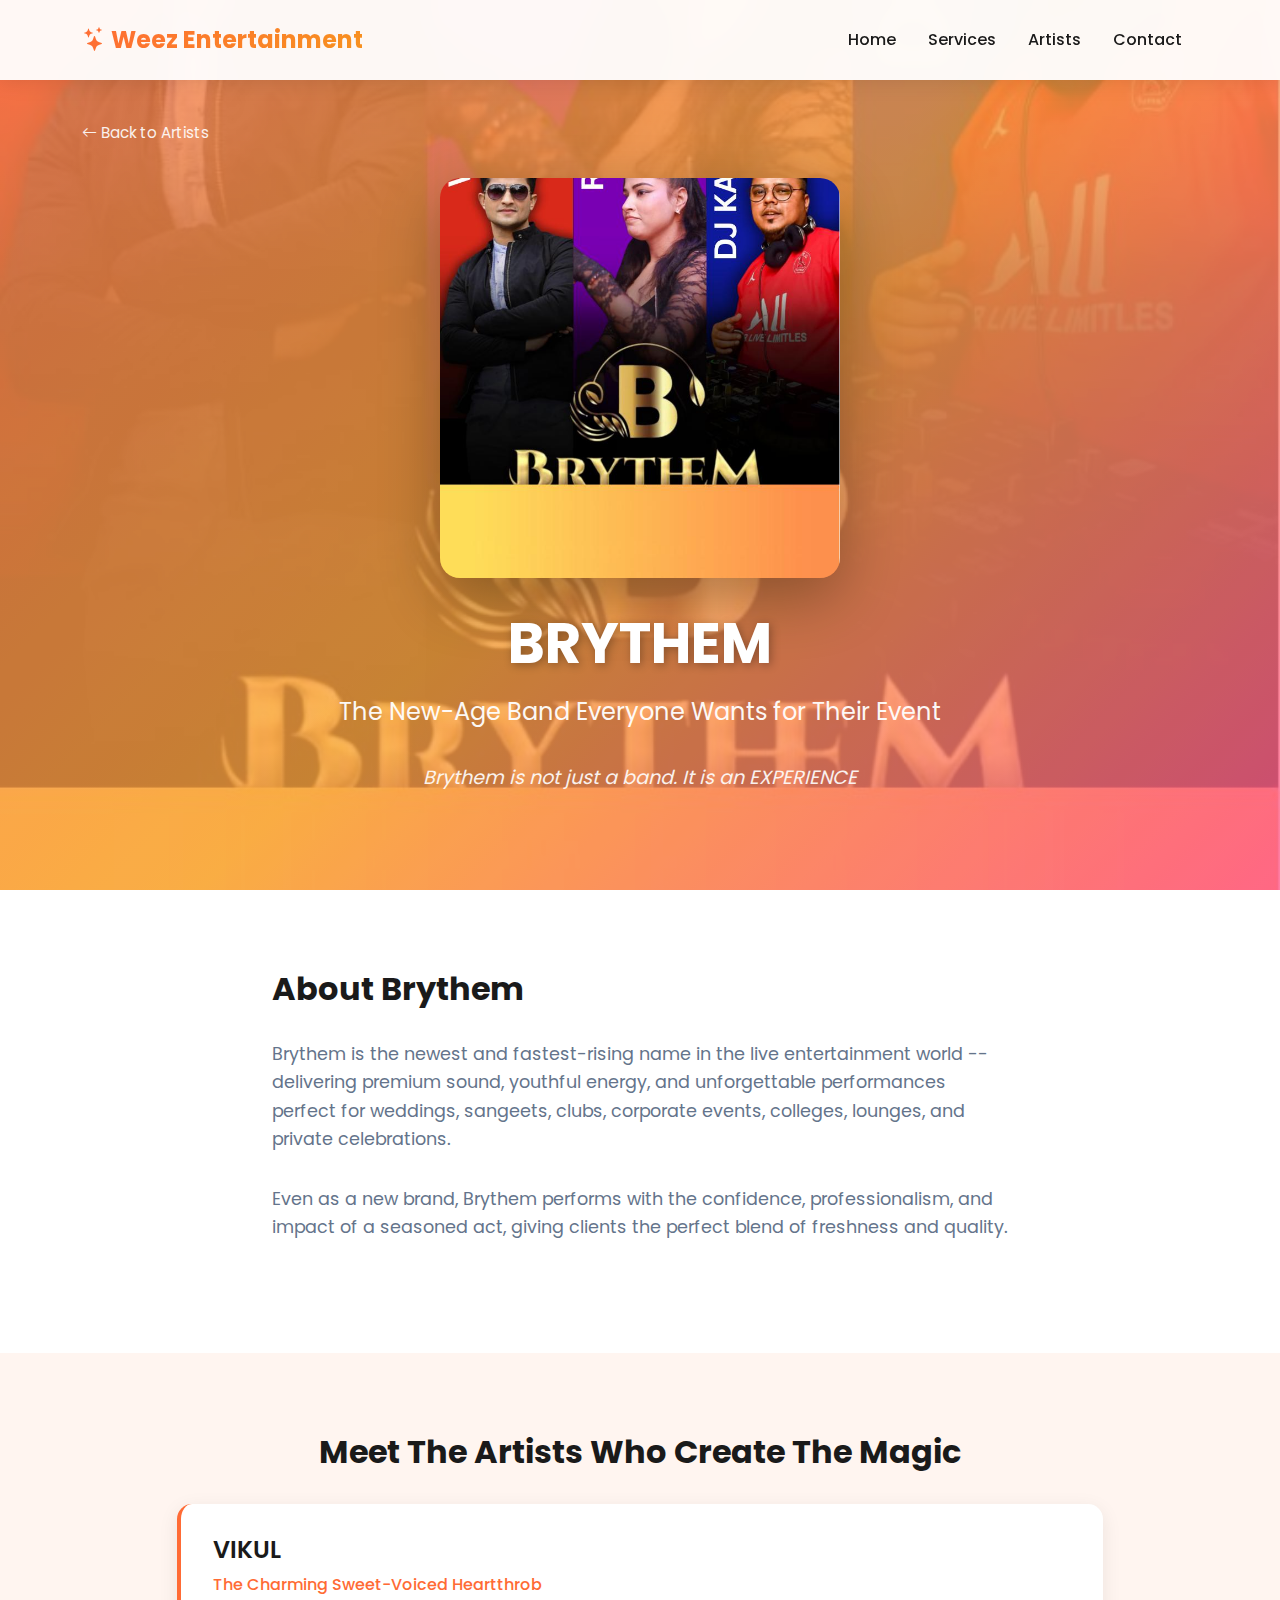
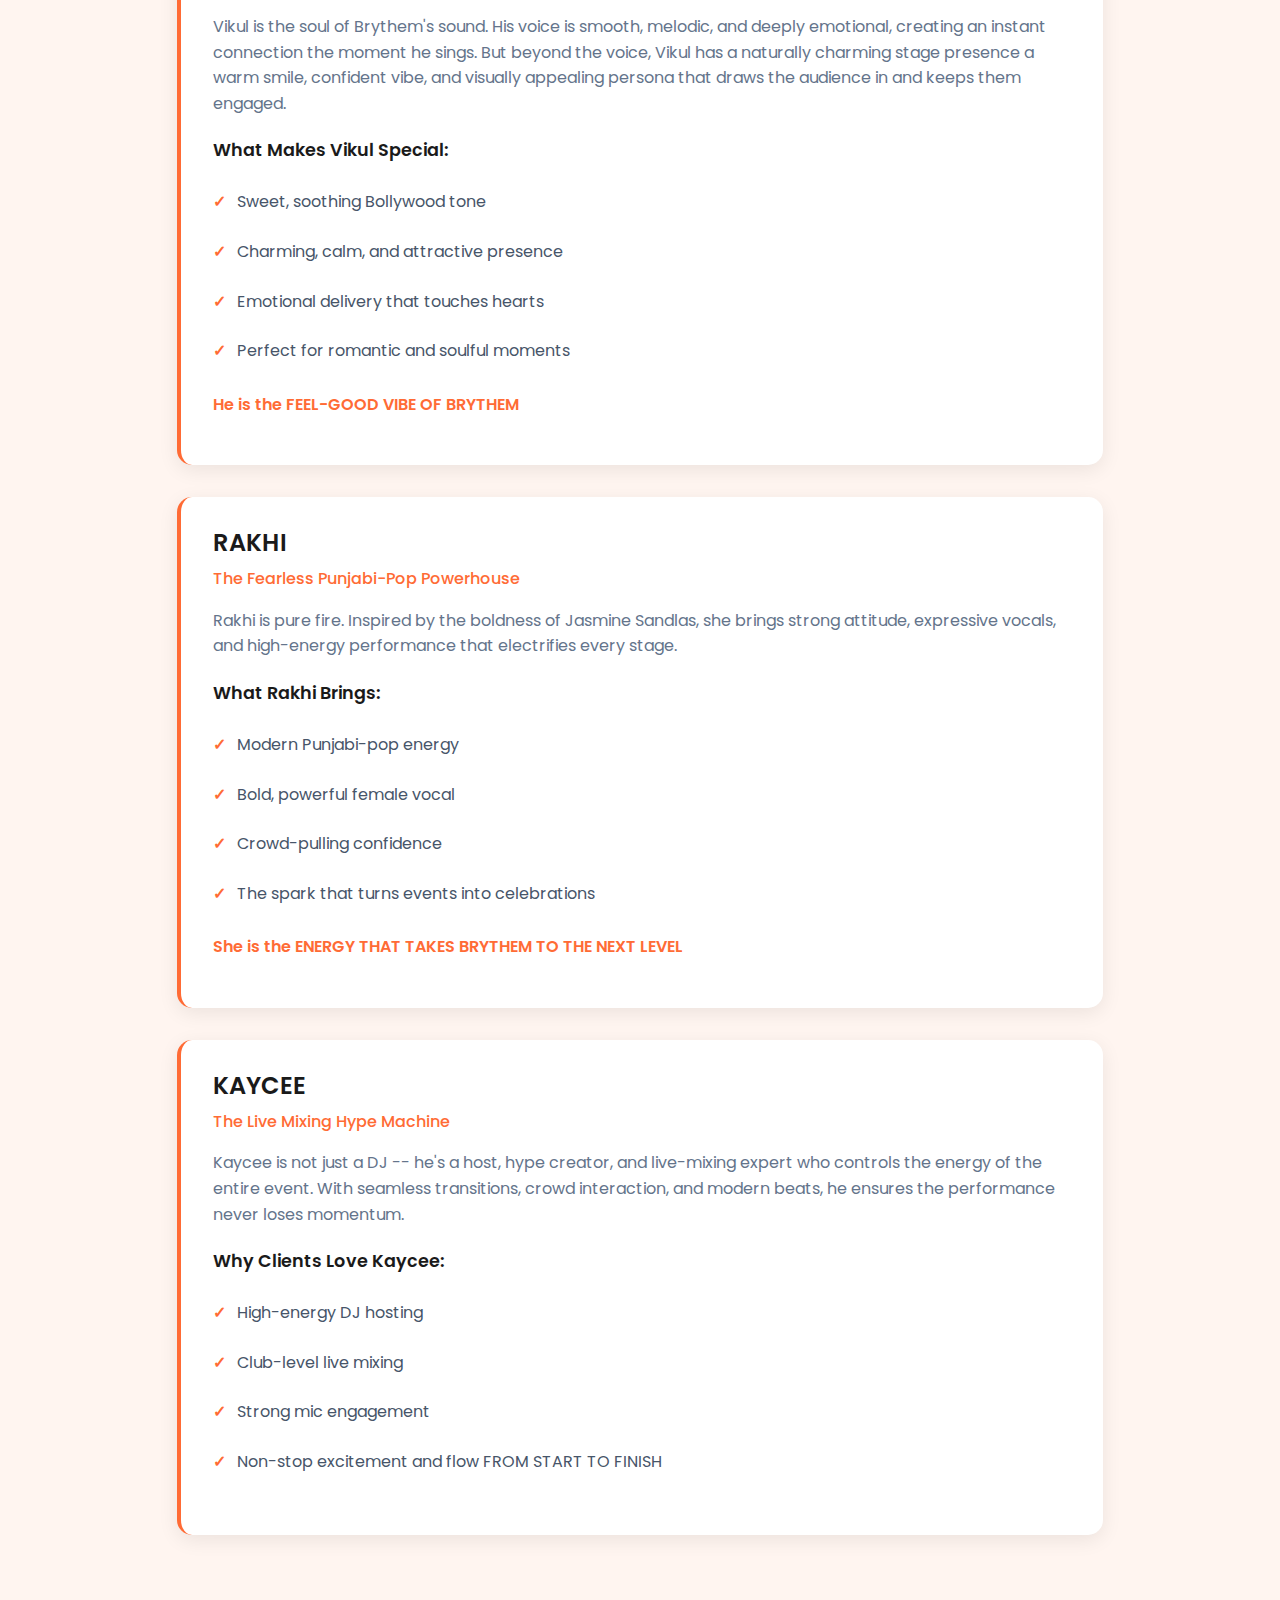
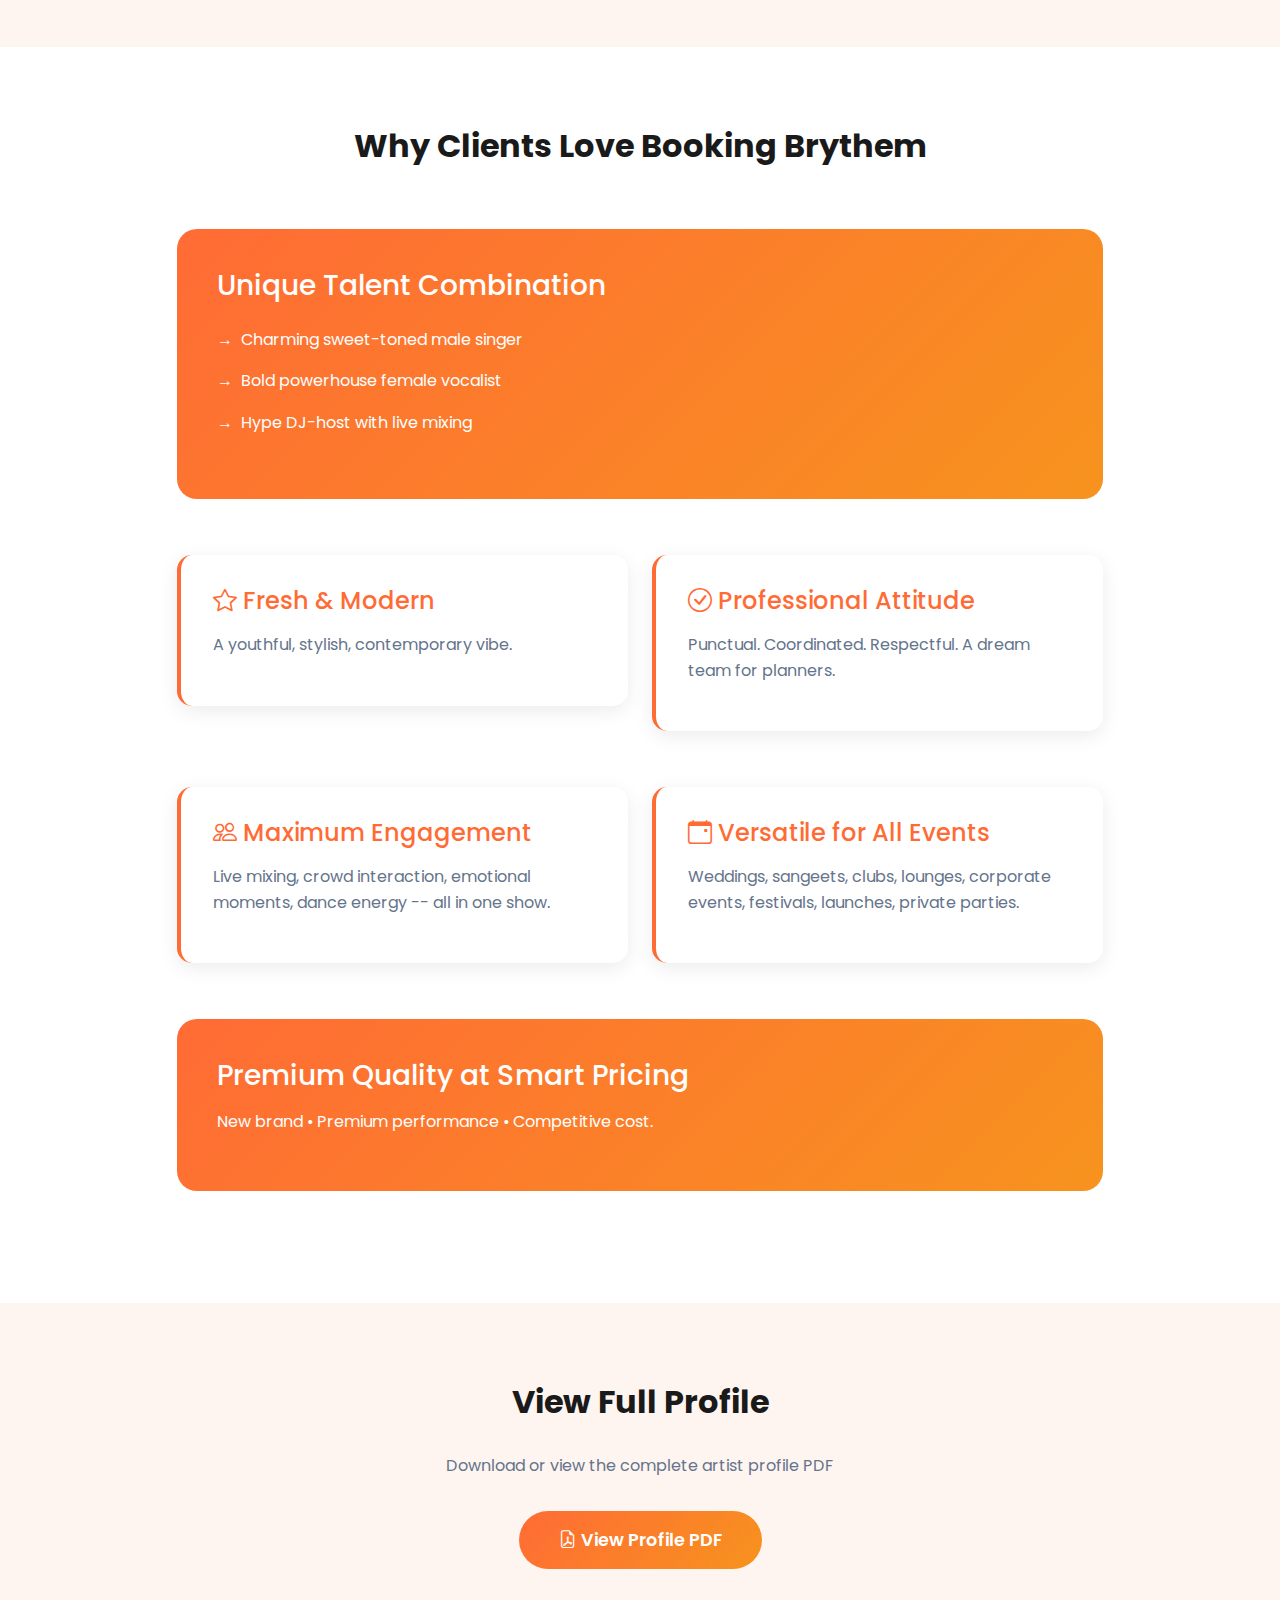
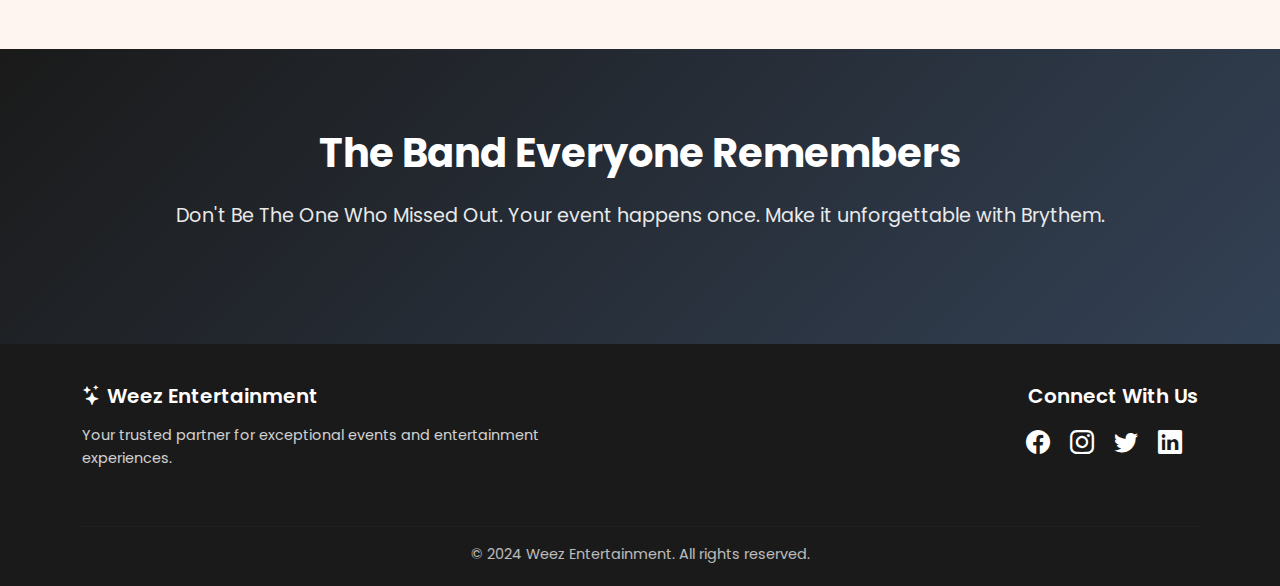
<file: theam2/artist-brythem.html>
<!DOCTYPE html>
<html lang="en">
<head>
    <meta charset="UTF-8">
    <meta name="viewport" content="width=device-width, initial-scale=1.0">
    <title>Brythem - Live Band | Weez Entertainment</title>
    
    <!-- Bootstrap 5 CSS -->
    <link href="assets/css/bootstrap.min.css" rel="stylesheet">
    
    <!-- Bootstrap Icons -->
    <link rel="stylesheet" href="assets/icons/bootstrap-icons.css">
    
    <!-- Poppins Font -->
    <link rel="stylesheet" href="assets/fonts/poppins/poppins.css">
    
    <style>
        :root {
            --primary-color: #ff6b35;
            --secondary-color: #f7931e;
            --accent-color: #ff1744;
            --party-pink: #ff4081;
            --party-purple: #9c27b0;
            --party-yellow: #ffeb3b;
            --dark-color: #1a1a1a;
            --light-color: #fff5f0;
        }
        
        * {
            margin: 0;
            padding: 0;
            box-sizing: border-box;
        }
        
        body {
            font-family: 'Poppins', sans-serif;
            color: var(--dark-color);
            line-height: 1.6;
        }
        
        /* Navbar */
        .navbar {
            background: rgba(255, 255, 255, 0.95);
            backdrop-filter: blur(10px);
            box-shadow: 0 2px 20px rgba(0, 0, 0, 0.1);
            padding: 1rem 0;
        }
        
        .navbar-brand {
            font-weight: 700;
            font-size: 1.5rem;
            background: linear-gradient(135deg, var(--primary-color), var(--secondary-color));
            -webkit-background-clip: text;
            -webkit-text-fill-color: transparent;
            background-clip: text;
        }
        
        .nav-link {
            font-weight: 500;
            color: var(--dark-color) !important;
            margin: 0 0.5rem;
            transition: color 0.3s ease;
        }
        
        .nav-link:hover {
            color: var(--primary-color) !important;
        }
        
        /* Hero Section */
        .artist-hero {
            background: linear-gradient(135deg, rgba(255, 107, 53, 0.85) 0%, rgba(247, 147, 30, 0.85) 50%, rgba(255, 64, 129, 0.85) 100%),
                        url('https://images.unsplash.com/photo-1511795409834-ef04bbd61622?ixlib=rb-4.0.3&auto=format&fit=crop&w=1920&q=80');
            background-size: cover;
            background-position: center;
            background-attachment: fixed;
            color: white;
            padding: 120px 0 80px;
            text-align: center;
            position: relative;
            overflow: hidden;
            animation: fadeIn 1s ease-in;
        }
        
        @keyframes fadeIn {
            from { opacity: 0; }
            to { opacity: 1; }
        }
        
        @keyframes slideUp {
            from {
                opacity: 0;
                transform: translateY(30px);
            }
            to {
                opacity: 1;
                transform: translateY(0);
            }
        }
        
        @keyframes float {
            0%, 100% { transform: translateY(0px); }
            50% { transform: translateY(-20px); }
        }
        
        .artist-hero::before {
            content: '';
            position: absolute;
            top: 0;
            left: 0;
            right: 0;
            bottom: 0;
            background-image: url('assets/images/artists/brythem/brythem-main.jpg');
            background-size: cover;
            background-position: center;
            opacity: 0.2;
            z-index: 0;
        }
        
        .artist-hero .container {
            position: relative;
            z-index: 1;
        }
        
        .artist-hero-image {
            max-width: 400px;
            width: 100%;
            height: 400px;
            object-fit: cover;
            border-radius: 20px;
            margin: 0 auto 2rem;
            box-shadow: 0 20px 60px rgba(0, 0, 0, 0.3);
            display: block;
        }
        
        .artist-hero-image[src=""],
        .artist-hero-image:not([src]) {
            display: none;
        }
        
        .artist-hero h1 {
            font-size: 3.5rem;
            font-weight: 700;
            margin-bottom: 1rem;
            animation: slideUp 0.8s ease, float 3s ease-in-out infinite;
            animation-delay: 0s, 1s;
            text-shadow: 2px 2px 10px rgba(0, 0, 0, 0.3);
        }
        
        .artist-hero .subtitle {
            font-size: 1.5rem;
            opacity: 0.95;
            margin-bottom: 2rem;
        }
        
        .artist-hero .tagline {
            font-size: 1.2rem;
            font-style: italic;
            opacity: 0.9;
        }
        
        /* Content Section */
        .content-section {
            padding: 80px 0;
        }
        
        .section-title {
            font-size: 2rem;
            font-weight: 700;
            margin-bottom: 2rem;
            color: var(--dark-color);
        }
        
        .member-card {
            background: white;
            border-radius: 15px;
            padding: 2rem;
            margin-bottom: 2rem;
            box-shadow: 0 5px 20px rgba(0, 0, 0, 0.08);
            border-left: 4px solid var(--primary-color);
            transition: all 0.4s cubic-bezier(0.175, 0.885, 0.32, 1.275);
            animation: slideUp 0.6s ease backwards;
            animation-fill-mode: both;
        }
        
        .member-card:nth-child(1) { animation-delay: 0.1s; }
        .member-card:nth-child(2) { animation-delay: 0.2s; }
        .member-card:nth-child(3) { animation-delay: 0.3s; }
        
        .member-card:hover {
            transform: translateX(10px) translateY(-5px);
            box-shadow: 0 15px 40px rgba(255, 107, 53, 0.3);
        }
        
        .member-card h3 {
            font-size: 1.5rem;
            font-weight: 600;
            margin-bottom: 0.5rem;
            color: var(--dark-color);
        }
        
        .member-role {
            color: var(--primary-color);
            font-weight: 500;
            margin-bottom: 1rem;
        }
        
        .feature-list {
            list-style: none;
            padding: 0;
        }
        
        .feature-list li {
            padding: 0.75rem 0;
            padding-left: 1.5rem;
            position: relative;
            color: #475569;
        }
        
        .feature-list li::before {
            content: '✓';
            position: absolute;
            left: 0;
            color: var(--primary-color);
            font-weight: 600;
        }
        
        .highlight-box {
            background: linear-gradient(135deg, var(--primary-color), var(--secondary-color));
            color: white;
            padding: 2.5rem;
            border-radius: 20px;
            margin: 2rem 0;
        }
        
        .highlight-box h3 {
            font-size: 1.75rem;
            margin-bottom: 1rem;
        }
        
        .highlight-box ul {
            list-style: none;
            padding: 0;
        }
        
        .highlight-box li {
            padding: 0.5rem 0;
            padding-left: 1.5rem;
            position: relative;
        }
        
        .highlight-box li::before {
            content: '→';
            position: absolute;
            left: 0;
        }
        
        .btn-primary {
            background: linear-gradient(135deg, var(--primary-color), var(--secondary-color));
            border: none;
            padding: 1rem 2.5rem;
            font-size: 1.1rem;
            font-weight: 600;
            border-radius: 50px;
            transition: all 0.3s ease;
        }
        
        .btn-primary:hover {
            transform: scale(1.05);
            box-shadow: 0 10px 30px rgba(255, 107, 53, 0.5);
        }
        
        /* Footer */
        .footer {
            background: var(--dark-color);
            color: white;
            padding: 40px 0 20px;
        }
        
        .footer h5 {
            font-weight: 600;
            margin-bottom: 1rem;
        }
        
        .footer p {
            opacity: 0.8;
            font-size: 0.9rem;
        }
        
        .social-links a {
            color: white;
            font-size: 1.5rem;
            margin-right: 1rem;
            transition: color 0.3s ease;
        }
        
        .social-links a:hover {
            color: var(--primary-color);
        }
        
        @media (max-width: 768px) {
            .artist-hero h1 {
                font-size: 2.5rem;
            }
            
            .section-title {
                font-size: 1.75rem;
            }
        }
    </style>
</head>
<body>
    <!-- Navbar -->
    <nav class="navbar navbar-expand-lg navbar-light fixed-top">
        <div class="container">
            <a class="navbar-brand" href="index.html"><i class="bi bi-stars"></i> Weez Entertainment</a>
            <button class="navbar-toggler" type="button" data-bs-toggle="collapse" data-bs-target="#navbarNav">
                <span class="navbar-toggler-icon"></span>
            </button>
            <div class="collapse navbar-collapse" id="navbarNav">
                <ul class="navbar-nav ms-auto">
                    <li class="nav-item">
                        <a class="nav-link" href="index.html">Home</a>
                    </li>
                    <li class="nav-item">
                        <a class="nav-link" href="index.html#services">Services</a>
                    </li>
                    <li class="nav-item">
                        <a class="nav-link" href="index.html#artists">Artists</a>
                    </li>
                    <li class="nav-item">
                        <a class="nav-link" href="index.html#contact">Contact</a>
                    </li>
                </ul>
            </div>
        </div>
    </nav>

    <!-- Hero Section -->
    <section class="artist-hero">
        <div class="container">
            <div style="text-align: left; margin-bottom: 2rem;">
                <a href="index.html#artists" style="color: white; text-decoration: none; opacity: 0.9; font-size: 0.95rem;">
                    <i class="bi bi-arrow-left"></i> Back to Artists
                </a>
            </div>
            <img src="assets/images/artists/brythem/brythem-main.jpg" alt="Brythem Band" class="artist-hero-image" onerror="this.style.display='none';">
            <h1>BRYTHEM</h1>
            <p class="subtitle">The New-Age Band Everyone Wants for Their Event</p>
            <p class="tagline">Brythem is not just a band. It is an EXPERIENCE</p>
        </div>
    </section>

    <!-- About Section -->
    <section class="content-section">
        <div class="container">
            <div class="row">
                <div class="col-lg-8 mx-auto">
                    <h2 class="section-title">About Brythem</h2>
                    <p style="font-size: 1.1rem; color: #64748b; margin-bottom: 2rem;">
                        Brythem is the newest and fastest-rising name in the live entertainment world -- delivering premium sound, youthful energy, and unforgettable performances perfect for weddings, sangeets, clubs, corporate events, colleges, lounges, and private celebrations.
                    </p>
                    <p style="font-size: 1.1rem; color: #64748b; margin-bottom: 2rem;">
                        Even as a new brand, Brythem performs with the confidence, professionalism, and impact of a seasoned act, giving clients the perfect blend of freshness and quality.
                    </p>
                </div>
            </div>
        </div>
    </section>

    <!-- Members Section -->
    <section class="content-section" style="background: var(--light-color);">
        <div class="container">
            <h2 class="section-title text-center">Meet The Artists Who Create The Magic</h2>
            
            <div class="row">
                <div class="col-lg-10 mx-auto">
                    <!-- Vikul -->
                    <div class="member-card">
                        <h3>VIKUL</h3>
                        <p class="member-role">The Charming Sweet-Voiced Heartthrob</p>
                        <p style="color: #64748b; margin-bottom: 1.5rem;">
                            Vikul is the soul of Brythem's sound. His voice is smooth, melodic, and deeply emotional, creating an instant connection the moment he sings. But beyond the voice, Vikul has a naturally charming stage presence a warm smile, confident vibe, and visually appealing persona that draws the audience in and keeps them engaged.
                        </p>
                        <h4 style="font-size: 1.1rem; font-weight: 600; margin-bottom: 1rem; color: var(--dark-color);">What Makes Vikul Special:</h4>
                        <ul class="feature-list">
                            <li>Sweet, soothing Bollywood tone</li>
                            <li>Charming, calm, and attractive presence</li>
                            <li>Emotional delivery that touches hearts</li>
                            <li>Perfect for romantic and soulful moments</li>
                        </ul>
                        <p style="margin-top: 1rem; font-weight: 600; color: var(--primary-color);">
                            He is the FEEL-GOOD VIBE OF BRYTHEM
                        </p>
                    </div>

                    <!-- Rakhi -->
                    <div class="member-card">
                        <h3>RAKHI</h3>
                        <p class="member-role">The Fearless Punjabi-Pop Powerhouse</p>
                        <p style="color: #64748b; margin-bottom: 1.5rem;">
                            Rakhi is pure fire. Inspired by the boldness of Jasmine Sandlas, she brings strong attitude, expressive vocals, and high-energy performance that electrifies every stage.
                        </p>
                        <h4 style="font-size: 1.1rem; font-weight: 600; margin-bottom: 1rem; color: var(--dark-color);">What Rakhi Brings:</h4>
                        <ul class="feature-list">
                            <li>Modern Punjabi-pop energy</li>
                            <li>Bold, powerful female vocal</li>
                            <li>Crowd-pulling confidence</li>
                            <li>The spark that turns events into celebrations</li>
                        </ul>
                        <p style="margin-top: 1rem; font-weight: 600; color: var(--primary-color);">
                            She is the ENERGY THAT TAKES BRYTHEM TO THE NEXT LEVEL
                        </p>
                    </div>

                    <!-- Kaycee -->
                    <div class="member-card">
                        <h3>KAYCEE</h3>
                        <p class="member-role">The Live Mixing Hype Machine</p>
                        <p style="color: #64748b; margin-bottom: 1.5rem;">
                            Kaycee is not just a DJ -- he's a host, hype creator, and live-mixing expert who controls the energy of the entire event. With seamless transitions, crowd interaction, and modern beats, he ensures the performance never loses momentum.
                        </p>
                        <h4 style="font-size: 1.1rem; font-weight: 600; margin-bottom: 1rem; color: var(--dark-color);">Why Clients Love Kaycee:</h4>
                        <ul class="feature-list">
                            <li>High-energy DJ hosting</li>
                            <li>Club-level live mixing</li>
                            <li>Strong mic engagement</li>
                            <li>Non-stop excitement and flow FROM START TO FINISH</li>
                        </ul>
                    </div>
                </div>
            </div>
        </div>
    </section>

    <!-- Why Book Section -->
    <section class="content-section">
        <div class="container">
            <h2 class="section-title text-center">Why Clients Love Booking Brythem</h2>
            
            <div class="row">
                <div class="col-lg-10 mx-auto">
                    <div class="highlight-box">
                        <h3>Unique Talent Combination</h3>
                        <ul>
                            <li>Charming sweet-toned male singer</li>
                            <li>Bold powerhouse female vocalist</li>
                            <li>Hype DJ-host with live mixing</li>
                        </ul>
                    </div>

                    <div class="row g-4 mt-2">
                        <div class="col-md-6">
                            <div class="member-card">
                                <h4 style="color: var(--primary-color); margin-bottom: 1rem;"><i class="bi bi-star"></i> Fresh & Modern</h4>
                                <p style="color: #64748b;">A youthful, stylish, contemporary vibe.</p>
                            </div>
                        </div>
                        <div class="col-md-6">
                            <div class="member-card">
                                <h4 style="color: var(--primary-color); margin-bottom: 1rem;"><i class="bi bi-check-circle"></i> Professional Attitude</h4>
                                <p style="color: #64748b;">Punctual. Coordinated. Respectful. A dream team for planners.</p>
                            </div>
                        </div>
                        <div class="col-md-6">
                            <div class="member-card">
                                <h4 style="color: var(--primary-color); margin-bottom: 1rem;"><i class="bi bi-people"></i> Maximum Engagement</h4>
                                <p style="color: #64748b;">Live mixing, crowd interaction, emotional moments, dance energy -- all in one show.</p>
                            </div>
                        </div>
                        <div class="col-md-6">
                            <div class="member-card">
                                <h4 style="color: var(--primary-color); margin-bottom: 1rem;"><i class="bi bi-calendar-event"></i> Versatile for All Events</h4>
                                <p style="color: #64748b;">Weddings, sangeets, clubs, lounges, corporate events, festivals, launches, private parties.</p>
                            </div>
                        </div>
                    </div>

                    <div class="highlight-box mt-4">
                        <h3>Premium Quality at Smart Pricing</h3>
                        <p>New brand • Premium performance • Competitive cost.</p>
                    </div>
                </div>
            </div>
        </div>
    </section>

    <!-- PDF Viewer Section -->
    <section class="content-section" style="background: var(--light-color);">
        <div class="container">
            <div class="row">
                <div class="col-lg-8 mx-auto text-center">
                    <h2 class="section-title">View Full Profile</h2>
                    <p style="color: #64748b; margin-bottom: 2rem;">
                        Download or view the complete artist profile PDF
                    </p>
                    <a href="BRYTHEM PROFILE 4 DEC (3).pdf" target="_blank" class="btn btn-primary btn-lg">
                        <i class="bi bi-file-earmark-pdf"></i> View Profile PDF
                    </a>
                </div>
            </div>
        </div>
    </section>

    <!-- CTA Section -->
    <section class="content-section" style="background: linear-gradient(135deg, var(--dark-color), #334155); color: white; text-align: center;">
        <div class="container">
            <h2 style="font-size: 2.5rem; font-weight: 700; margin-bottom: 1.5rem;">The Band Everyone Remembers</h2>
            <p style="font-size: 1.2rem; margin-bottom: 2rem; opacity: 0.9;">
                Don't Be The One Who Missed Out. Your event happens once. Make it unforgettable with Brythem.
            </p>
        </div>
    </section>

    <!-- Footer -->
    <footer class="footer">
        <div class="container">
            <div class="row">
                <div class="col-lg-6 mb-4">
                    <h5><i class="bi bi-stars"></i> Weez Entertainment</h5>
                    <p>Your trusted partner for exceptional events and entertainment experiences.</p>
                </div>
                <div class="col-lg-6 text-lg-end mb-4">
                    <h5>Connect With Us</h5>
                    <div class="social-links">
                        <a href="#"><i class="bi bi-facebook"></i></a>
                        <a href="#"><i class="bi bi-instagram"></i></a>
                        <a href="#"><i class="bi bi-twitter"></i></a>
                        <a href="#"><i class="bi bi-linkedin"></i></a>
                    </div>
                </div>
            </div>
            <hr style="border-color: rgba(255,255,255,0.1);">
            <div class="row">
                <div class="col-12 text-center">
                    <p class="mb-0" style="opacity: 0.7;">&copy; 2024 Weez Entertainment. All rights reserved.</p>
                </div>
            </div>
        </div>
    </footer>

    <!-- Bootstrap 5 JS -->
    <script src="assets/js/bootstrap.bundle.min.js"></script>
</body>
</html>
</file>
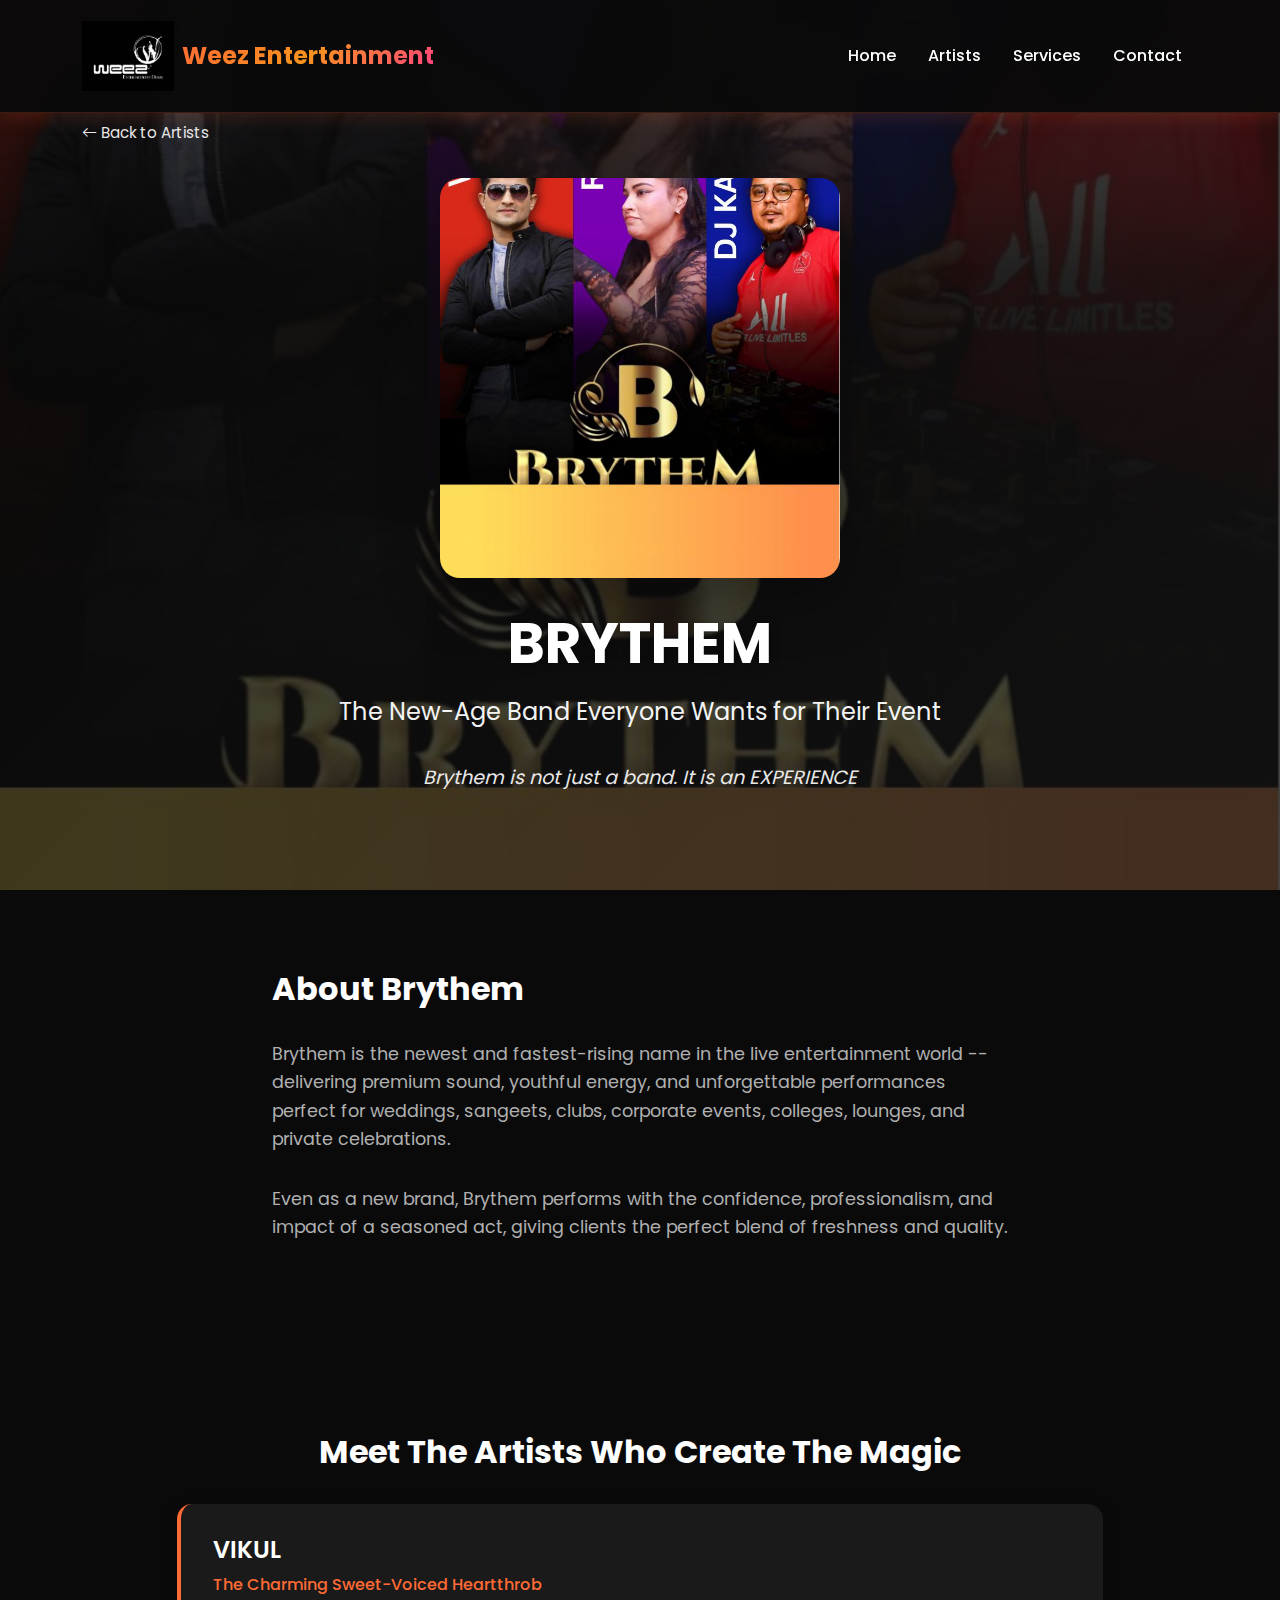
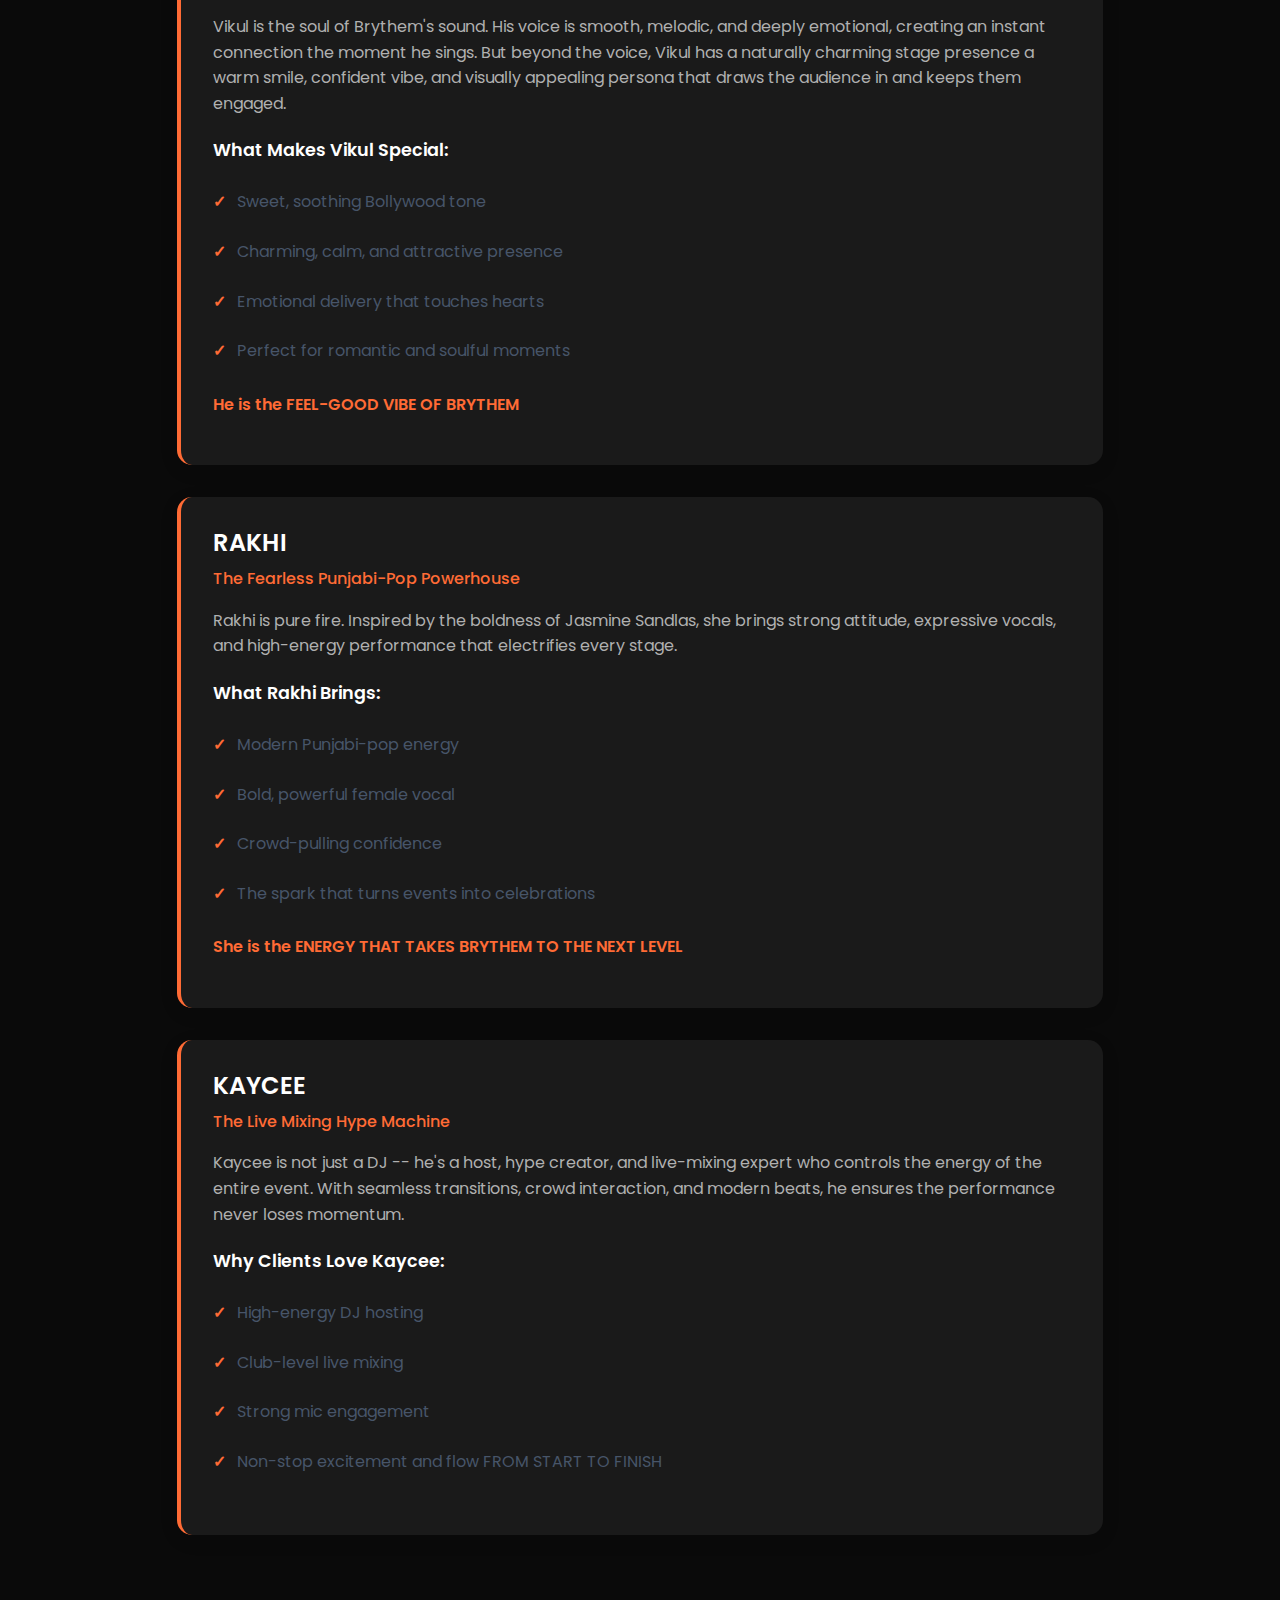
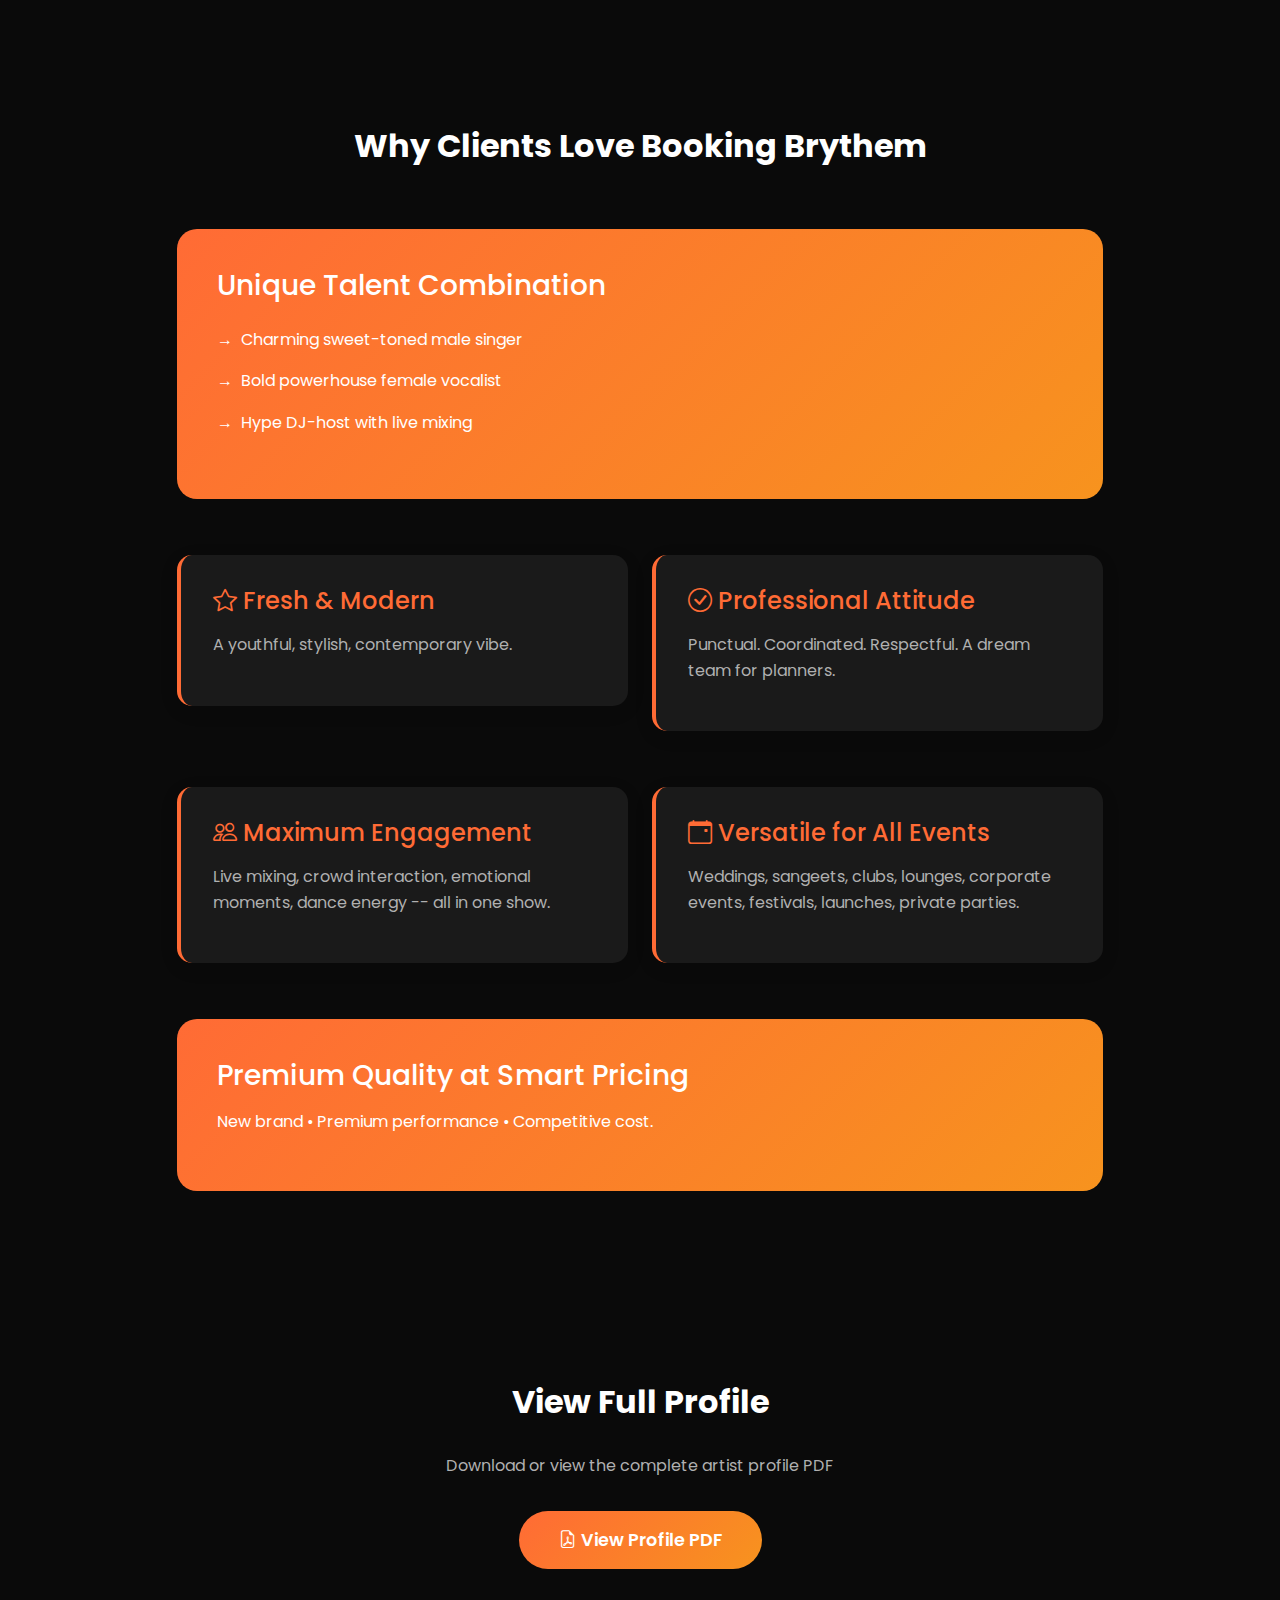
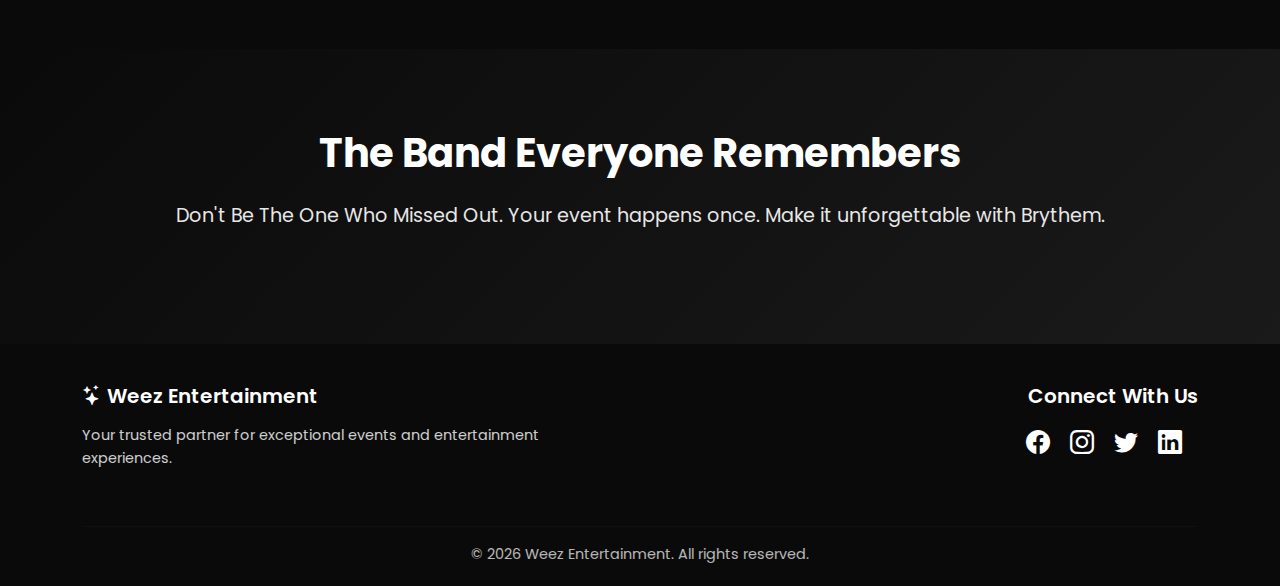
<file: theam3/artist-brythem.html>
<!DOCTYPE html>
<html lang="en">
<head>
    <meta charset="UTF-8">
    <meta name="viewport" content="width=device-width, initial-scale=1.0">
    <title>Brythem - Live Band | Weez Entertainment</title>
    
    <!-- Bootstrap 5 CSS -->
    <link href="assets/css/bootstrap.min.css" rel="stylesheet">
    
    <!-- Bootstrap Icons -->
    <link rel="stylesheet" href="assets/icons/bootstrap-icons.css">
    
    <!-- Poppins Font -->
    <link rel="stylesheet" href="assets/fonts/poppins/poppins.css">
    
    <style>
        :root {
            --primary-color: #ff6b35;
            --secondary-color: #f7931e;
            --accent-color: #ff4081;
            --party-purple: #9c27b0;
            --party-yellow: #ffeb3b;
            --dark-bg: #0a0a0a;
            --dark-card: #1a1a1a;
            --dark-text: #ffffff;
            --dark-text-secondary: #b0b0b0;
        }
        
        * {
            margin: 0;
            padding: 0;
            box-sizing: border-box;
        }
        
        body {
            font-family: 'Poppins', sans-serif;
            color: var(--dark-text);
            line-height: 1.6;
            background: var(--dark-bg);
        }
        
        /* Navbar */
        .navbar {
            background: rgba(10, 10, 10, 0.95);
            backdrop-filter: blur(10px);
            box-shadow: 0 2px 20px rgba(255, 107, 53, 0.2);
            padding: 1rem 0;
            border-bottom: 1px solid rgba(255, 107, 53, 0.2);
        }
        
        .navbar-brand {
            font-weight: 700;
            font-size: 1.5rem;
            display: flex;
            align-items: center;
            text-decoration: none;
        }
        
        .navbar-brand img {
            height: 70px;
            width: auto;
            margin-right: 0.5rem;
            transition: transform 0.3s ease;
        }
        
        .navbar-brand:hover img {
            transform: scale(1.1);
        }
        
        .navbar-brand-text {
            background: linear-gradient(135deg, var(--primary-color), var(--secondary-color), var(--accent-color));
            -webkit-background-clip: text;
            -webkit-text-fill-color: transparent;
            background-clip: text;
        }
        
        .nav-link {
            font-weight: 500;
            color: var(--dark-text) !important;
            margin: 0 0.5rem;
            transition: color 0.3s ease;
        }
        
        .nav-link:hover {
            color: var(--primary-color) !important;
        }
        
        .navbar-toggler {
            border-color: rgba(255, 107, 53, 0.5);
        }
        
        .navbar-toggler-icon {
            background-image: url("data:image/svg+xml,%3csvg xmlns='http://www.w3.org/2000/svg' viewBox='0 0 30 30'%3e%3cpath stroke='rgba(255, 107, 53, 1)' stroke-linecap='round' stroke-miterlimit='10' stroke-width='2' d='M4 7h22M4 15h22M4 23h22'/%3e%3c/svg%3e");
        }
        
        /* Hero Section */
        .artist-hero {
            background: linear-gradient(135deg, rgba(10, 10, 10, 0.85) 0%, rgba(26, 26, 26, 0.75) 100%),
                        url('https://images.unsplash.com/photo-1511795409834-ef04bbd61622?ixlib=rb-4.0.3&auto=format&fit=crop&w=1920&q=80');
            background-size: cover;
            background-position: center;
            background-attachment: fixed;
            color: white;
            padding: 120px 0 80px;
            text-align: center;
            position: relative;
            overflow: hidden;
            animation: fadeIn 1s ease-in;
        }
        
        @keyframes fadeIn {
            from { opacity: 0; }
            to { opacity: 1; }
        }
        
        @keyframes slideUp {
            from {
                opacity: 0;
                transform: translateY(30px);
            }
            to {
                opacity: 1;
                transform: translateY(0);
            }
        }
        
        @keyframes float {
            0%, 100% { transform: translateY(0px); }
            50% { transform: translateY(-20px); }
        }
        
        .artist-hero::before {
            content: '';
            position: absolute;
            top: 0;
            left: 0;
            right: 0;
            bottom: 0;
            background-image: url('assets/images/artists/brythem/brythem-main.jpg');
            background-size: cover;
            background-position: center;
            opacity: 0.2;
            z-index: 0;
        }
        
        .artist-hero .container {
            position: relative;
            z-index: 1;
        }
        
        .artist-hero-image {
            max-width: 400px;
            width: 100%;
            height: 400px;
            object-fit: cover;
            border-radius: 20px;
            margin: 0 auto 2rem;
            box-shadow: 0 20px 60px rgba(0, 0, 0, 0.3);
            display: block;
        }
        
        .artist-hero-image[src=""],
        .artist-hero-image:not([src]) {
            display: none;
        }
        
        .artist-hero h1 {
            font-size: 3.5rem;
            font-weight: 700;
            margin-bottom: 1rem;
            animation: slideUp 0.8s ease, float 3s ease-in-out infinite;
            animation-delay: 0s, 1s;
            text-shadow: 2px 2px 10px rgba(0, 0, 0, 0.3);
        }
        
        .artist-hero .subtitle {
            font-size: 1.5rem;
            opacity: 0.95;
            margin-bottom: 2rem;
        }
        
        .artist-hero .tagline {
            font-size: 1.2rem;
            font-style: italic;
            opacity: 0.9;
        }
        
        /* Content Section */
        .content-section {
            padding: 80px 0;
        }
        
        .section-title {
            font-size: 2rem;
            font-weight: 700;
            margin-bottom: 2rem;
            color: var(--dark-text);
        }
        
        .member-card {
            background: var(--dark-card);
            border-radius: 15px;
            padding: 2rem;
            margin-bottom: 2rem;
            box-shadow: 0 5px 20px rgba(0, 0, 0, 0.08);
            border-left: 4px solid var(--primary-color);
            transition: all 0.4s cubic-bezier(0.175, 0.885, 0.32, 1.275);
            animation: slideUp 0.6s ease backwards;
            animation-fill-mode: both;
        }
        
        .member-card:nth-child(1) { animation-delay: 0.1s; }
        .member-card:nth-child(2) { animation-delay: 0.2s; }
        .member-card:nth-child(3) { animation-delay: 0.3s; }
        
        .member-card:hover {
            transform: translateX(10px) translateY(-5px);
            box-shadow: 0 15px 40px rgba(99, 102, 241, 0.2);
        }
        
        .member-card h3 {
            font-size: 1.5rem;
            font-weight: 600;
            margin-bottom: 0.5rem;
            color: var(--dark-text);
        }
        
        .member-role {
            color: var(--primary-color);
            font-weight: 500;
            margin-bottom: 1rem;
        }
        
        .feature-list {
            list-style: none;
            padding: 0;
        }
        
        .feature-list li {
            padding: 0.75rem 0;
            padding-left: 1.5rem;
            position: relative;
            color: #475569;
        }
        
        .feature-list li::before {
            content: '✓';
            position: absolute;
            left: 0;
            color: var(--primary-color);
            font-weight: 600;
        }
        
        .highlight-box {
            background: linear-gradient(135deg, var(--primary-color), var(--secondary-color));
            color: white;
            padding: 2.5rem;
            border-radius: 20px;
            margin: 2rem 0;
        }
        
        .highlight-box h3 {
            font-size: 1.75rem;
            margin-bottom: 1rem;
        }
        
        .highlight-box ul {
            list-style: none;
            padding: 0;
        }
        
        .highlight-box li {
            padding: 0.5rem 0;
            padding-left: 1.5rem;
            position: relative;
        }
        
        .highlight-box li::before {
            content: '→';
            position: absolute;
            left: 0;
        }
        
        .btn-primary {
            background: linear-gradient(135deg, var(--primary-color), var(--secondary-color));
            border: none;
            padding: 1rem 2.5rem;
            font-size: 1.1rem;
            font-weight: 600;
            border-radius: 50px;
            transition: all 0.3s ease;
        }
        
        .btn-primary:hover {
            transform: scale(1.05);
            box-shadow: 0 10px 30px rgba(99, 102, 241, 0.4);
        }
        
        /* Footer */
        .footer {
            background: var(--dark-color);
            color: white;
            padding: 40px 0 20px;
        }
        
        .footer h5 {
            font-weight: 600;
            margin-bottom: 1rem;
        }
        
        .footer p {
            opacity: 0.8;
            font-size: 0.9rem;
        }
        
        .social-links a {
            color: white;
            font-size: 1.5rem;
            margin-right: 1rem;
            transition: color 0.3s ease;
        }
        
        .social-links a:hover {
            color: var(--primary-color);
        }
        
        @media (max-width: 768px) {
            .artist-hero h1 {
                font-size: 2.5rem;
            }
            
            .section-title {
                font-size: 1.75rem;
            }
        }
    </style>
</head>
<body>
    <!-- Navbar -->
    <nav class="navbar navbar-expand-lg navbar-light fixed-top">
        <div class="container">
            <a class="navbar-brand" href="index.html"><img src="Logo1.jpg" alt="Weez Entertainment Logo"><span class="navbar-brand-text">Weez Entertainment</span></a>
            <button class="navbar-toggler" type="button" data-bs-toggle="collapse" data-bs-target="#navbarNav">
                <span class="navbar-toggler-icon"></span>
            </button>
            <div class="collapse navbar-collapse" id="navbarNav">
                <ul class="navbar-nav ms-auto">
                    <li class="nav-item">
                        <a class="nav-link" href="index.html#home">Home</a>
                    </li>
                    <li class="nav-item">
                        <a class="nav-link" href="index.html#artists">Artists</a>
                    </li>
                    <li class="nav-item">
                        <a class="nav-link" href="index.html#services">Services</a>
                    </li>
                    <li class="nav-item">
                        <a class="nav-link" href="index.html#contact">Contact</a>
                    </li>
                </ul>
            </div>
        </div>
    </nav>

    <!-- Hero Section -->
    <section class="artist-hero">
        <div class="container">
            <div style="text-align: left; margin-bottom: 2rem;">
                <a href="index.html#artists" style="color: white; text-decoration: none; opacity: 0.9; font-size: 0.95rem;">
                    <i class="bi bi-arrow-left"></i> Back to Artists
                </a>
            </div>
            <img src="assets/images/artists/brythem/brythem-main.jpg" alt="Brythem Band" class="artist-hero-image" onerror="this.style.display='none';">
            <h1>BRYTHEM</h1>
            <p class="subtitle">The New-Age Band Everyone Wants for Their Event</p>
            <p class="tagline">Brythem is not just a band. It is an EXPERIENCE</p>
        </div>
    </section>

    <!-- About Section -->
    <section class="content-section">
        <div class="container">
            <div class="row">
                <div class="col-lg-8 mx-auto">
                    <h2 class="section-title">About Brythem</h2>
                    <p style="font-size: 1.1rem; color: var(--dark-text-secondary); margin-bottom: 2rem;">
                        Brythem is the newest and fastest-rising name in the live entertainment world -- delivering premium sound, youthful energy, and unforgettable performances perfect for weddings, sangeets, clubs, corporate events, colleges, lounges, and private celebrations.
                    </p>
                    <p style="font-size: 1.1rem; color: var(--dark-text-secondary); margin-bottom: 2rem;">
                        Even as a new brand, Brythem performs with the confidence, professionalism, and impact of a seasoned act, giving clients the perfect blend of freshness and quality.
                    </p>
                </div>
            </div>
        </div>
    </section>

    <!-- Members Section -->
    <section class="content-section" style="background: var(--light-color);">
        <div class="container">
            <h2 class="section-title text-center">Meet The Artists Who Create The Magic</h2>
            
            <div class="row">
                <div class="col-lg-10 mx-auto">
                    <!-- Vikul -->
                    <div class="member-card">
                        <h3>VIKUL</h3>
                        <p class="member-role">The Charming Sweet-Voiced Heartthrob</p>
                        <p style="color: var(--dark-text-secondary); margin-bottom: 1.5rem;">
                            Vikul is the soul of Brythem's sound. His voice is smooth, melodic, and deeply emotional, creating an instant connection the moment he sings. But beyond the voice, Vikul has a naturally charming stage presence a warm smile, confident vibe, and visually appealing persona that draws the audience in and keeps them engaged.
                        </p>
                        <h4 style="font-size: 1.1rem; font-weight: 600; margin-bottom: 1rem; color: var(--dark-text);">What Makes Vikul Special:</h4>
                        <ul class="feature-list">
                            <li>Sweet, soothing Bollywood tone</li>
                            <li>Charming, calm, and attractive presence</li>
                            <li>Emotional delivery that touches hearts</li>
                            <li>Perfect for romantic and soulful moments</li>
                        </ul>
                        <p style="margin-top: 1rem; font-weight: 600; color: var(--primary-color);">
                            He is the FEEL-GOOD VIBE OF BRYTHEM
                        </p>
                    </div>

                    <!-- Rakhi -->
                    <div class="member-card">
                        <h3>RAKHI</h3>
                        <p class="member-role">The Fearless Punjabi-Pop Powerhouse</p>
                        <p style="color: var(--dark-text-secondary); margin-bottom: 1.5rem;">
                            Rakhi is pure fire. Inspired by the boldness of Jasmine Sandlas, she brings strong attitude, expressive vocals, and high-energy performance that electrifies every stage.
                        </p>
                        <h4 style="font-size: 1.1rem; font-weight: 600; margin-bottom: 1rem; color: var(--dark-text);">What Rakhi Brings:</h4>
                        <ul class="feature-list">
                            <li>Modern Punjabi-pop energy</li>
                            <li>Bold, powerful female vocal</li>
                            <li>Crowd-pulling confidence</li>
                            <li>The spark that turns events into celebrations</li>
                        </ul>
                        <p style="margin-top: 1rem; font-weight: 600; color: var(--primary-color);">
                            She is the ENERGY THAT TAKES BRYTHEM TO THE NEXT LEVEL
                        </p>
                    </div>

                    <!-- Kaycee -->
                    <div class="member-card">
                        <h3>KAYCEE</h3>
                        <p class="member-role">The Live Mixing Hype Machine</p>
                        <p style="color: var(--dark-text-secondary); margin-bottom: 1.5rem;">
                            Kaycee is not just a DJ -- he's a host, hype creator, and live-mixing expert who controls the energy of the entire event. With seamless transitions, crowd interaction, and modern beats, he ensures the performance never loses momentum.
                        </p>
                        <h4 style="font-size: 1.1rem; font-weight: 600; margin-bottom: 1rem; color: var(--dark-text);">Why Clients Love Kaycee:</h4>
                        <ul class="feature-list">
                            <li>High-energy DJ hosting</li>
                            <li>Club-level live mixing</li>
                            <li>Strong mic engagement</li>
                            <li>Non-stop excitement and flow FROM START TO FINISH</li>
                        </ul>
                    </div>
                </div>
            </div>
        </div>
    </section>

    <!-- Why Book Section -->
    <section class="content-section">
        <div class="container">
            <h2 class="section-title text-center">Why Clients Love Booking Brythem</h2>
            
            <div class="row">
                <div class="col-lg-10 mx-auto">
                    <div class="highlight-box">
                        <h3>Unique Talent Combination</h3>
                        <ul>
                            <li>Charming sweet-toned male singer</li>
                            <li>Bold powerhouse female vocalist</li>
                            <li>Hype DJ-host with live mixing</li>
                        </ul>
                    </div>

                    <div class="row g-4 mt-2">
                        <div class="col-md-6">
                            <div class="member-card">
                                <h4 style="color: var(--primary-color); margin-bottom: 1rem;"><i class="bi bi-star"></i> Fresh & Modern</h4>
                                <p style="color: var(--dark-text-secondary);">A youthful, stylish, contemporary vibe.</p>
                            </div>
                        </div>
                        <div class="col-md-6">
                            <div class="member-card">
                                <h4 style="color: var(--primary-color); margin-bottom: 1rem;"><i class="bi bi-check-circle"></i> Professional Attitude</h4>
                                <p style="color: var(--dark-text-secondary);">Punctual. Coordinated. Respectful. A dream team for planners.</p>
                            </div>
                        </div>
                        <div class="col-md-6">
                            <div class="member-card">
                                <h4 style="color: var(--primary-color); margin-bottom: 1rem;"><i class="bi bi-people"></i> Maximum Engagement</h4>
                                <p style="color: var(--dark-text-secondary);">Live mixing, crowd interaction, emotional moments, dance energy -- all in one show.</p>
                            </div>
                        </div>
                        <div class="col-md-6">
                            <div class="member-card">
                                <h4 style="color: var(--primary-color); margin-bottom: 1rem;"><i class="bi bi-calendar-event"></i> Versatile for All Events</h4>
                                <p style="color: var(--dark-text-secondary);">Weddings, sangeets, clubs, lounges, corporate events, festivals, launches, private parties.</p>
                            </div>
                        </div>
                    </div>

                    <div class="highlight-box mt-4">
                        <h3>Premium Quality at Smart Pricing</h3>
                        <p>New brand • Premium performance • Competitive cost.</p>
                    </div>
                </div>
            </div>
        </div>
    </section>

    <!-- PDF Viewer Section -->
    <section class="content-section" style="background: var(--light-color);">
        <div class="container">
            <div class="row">
                <div class="col-lg-8 mx-auto text-center">
                    <h2 class="section-title">View Full Profile</h2>
                    <p style="color: var(--dark-text-secondary); margin-bottom: 2rem;">
                        Download or view the complete artist profile PDF
                    </p>
                    <a href="BRYTHEM PROFILE 4 DEC (3).pdf" target="_blank" class="btn btn-primary btn-lg">
                        <i class="bi bi-file-earmark-pdf"></i> View Profile PDF
                    </a>
                </div>
            </div>
        </div>
    </section>

    <!-- CTA Section -->
    <section class="content-section" style="background: linear-gradient(135deg, var(--dark-bg), var(--dark-card)); color: white; text-align: center;">
        <div class="container">
            <h2 style="font-size: 2.5rem; font-weight: 700; margin-bottom: 1.5rem;">The Band Everyone Remembers</h2>
            <p style="font-size: 1.2rem; margin-bottom: 2rem; opacity: 0.9;">
                Don't Be The One Who Missed Out. Your event happens once. Make it unforgettable with Brythem.
            </p>
        </div>
    </section>

    <!-- Footer -->
    <footer class="footer">
        <div class="container">
            <div class="row">
                <div class="col-lg-6 mb-4">
                    <h5><i class="bi bi-stars"></i> Weez Entertainment</h5>
                    <p>Your trusted partner for exceptional events and entertainment experiences.</p>
                </div>
                <div class="col-lg-6 text-lg-end mb-4">
                    <h5>Connect With Us</h5>
                    <div class="social-links">
                        <a href="#"><i class="bi bi-facebook"></i></a>
                        <a href="#"><i class="bi bi-instagram"></i></a>
                        <a href="#"><i class="bi bi-twitter"></i></a>
                        <a href="#"><i class="bi bi-linkedin"></i></a>
                    </div>
                </div>
            </div>
            <hr style="border-color: rgba(255,255,255,0.1);">
            <div class="row">
                <div class="col-12 text-center">
                    <p class="mb-0" style="opacity: 0.7;">&copy; 2026 Weez Entertainment. All rights reserved.</p>
                </div>
            </div>
        </div>
    </footer>

    <!-- Bootstrap 5 JS -->
    <script src="assets/js/bootstrap.bundle.min.js"></script>
</body>
</html>
</file>
<file: assets/fonts/poppins/poppins.css>
@font-face {
  font-family: 'Poppins';
  font-style: normal;
  font-weight: 300;
  font-display: swap;
  src: url('./poppins-300.ttf') format('truetype');
}
@font-face {
  font-family: 'Poppins';
  font-style: normal;
  font-weight: 400;
  font-display: swap;
  src: url('./poppins-400.ttf') format('truetype');
}
@font-face {
  font-family: 'Poppins';
  font-style: normal;
  font-weight: 500;
  font-display: swap;
  src: url('./poppins-500.ttf') format('truetype');
}
@font-face {
  font-family: 'Poppins';
  font-style: normal;
  font-weight: 600;
  font-display: swap;
  src: url('./poppins-600.ttf') format('truetype');
}
@font-face {
  font-family: 'Poppins';
  font-style: normal;
  font-weight: 700;
  font-display: swap;
  src: url('./poppins-700.ttf') format('truetype');
}
</file>
<file: theam2/assets/fonts/poppins/poppins.css>
@font-face {
  font-family: 'Poppins';
  font-style: normal;
  font-weight: 300;
  font-display: swap;
  src: url('./poppins-300.ttf') format('truetype');
}
@font-face {
  font-family: 'Poppins';
  font-style: normal;
  font-weight: 400;
  font-display: swap;
  src: url('./poppins-400.ttf') format('truetype');
}
@font-face {
  font-family: 'Poppins';
  font-style: normal;
  font-weight: 500;
  font-display: swap;
  src: url('./poppins-500.ttf') format('truetype');
}
@font-face {
  font-family: 'Poppins';
  font-style: normal;
  font-weight: 600;
  font-display: swap;
  src: url('./poppins-600.ttf') format('truetype');
}
@font-face {
  font-family: 'Poppins';
  font-style: normal;
  font-weight: 700;
  font-display: swap;
  src: url('./poppins-700.ttf') format('truetype');
}
</file>
<file: theam3/assets/fonts/poppins/poppins.css>
@font-face {
  font-family: 'Poppins';
  font-style: normal;
  font-weight: 300;
  font-display: swap;
  src: url('./poppins-300.ttf') format('truetype');
}
@font-face {
  font-family: 'Poppins';
  font-style: normal;
  font-weight: 400;
  font-display: swap;
  src: url('./poppins-400.ttf') format('truetype');
}
@font-face {
  font-family: 'Poppins';
  font-style: normal;
  font-weight: 500;
  font-display: swap;
  src: url('./poppins-500.ttf') format('truetype');
}
@font-face {
  font-family: 'Poppins';
  font-style: normal;
  font-weight: 600;
  font-display: swap;
  src: url('./poppins-600.ttf') format('truetype');
}
@font-face {
  font-family: 'Poppins';
  font-style: normal;
  font-weight: 700;
  font-display: swap;
  src: url('./poppins-700.ttf') format('truetype');
}
</file>
